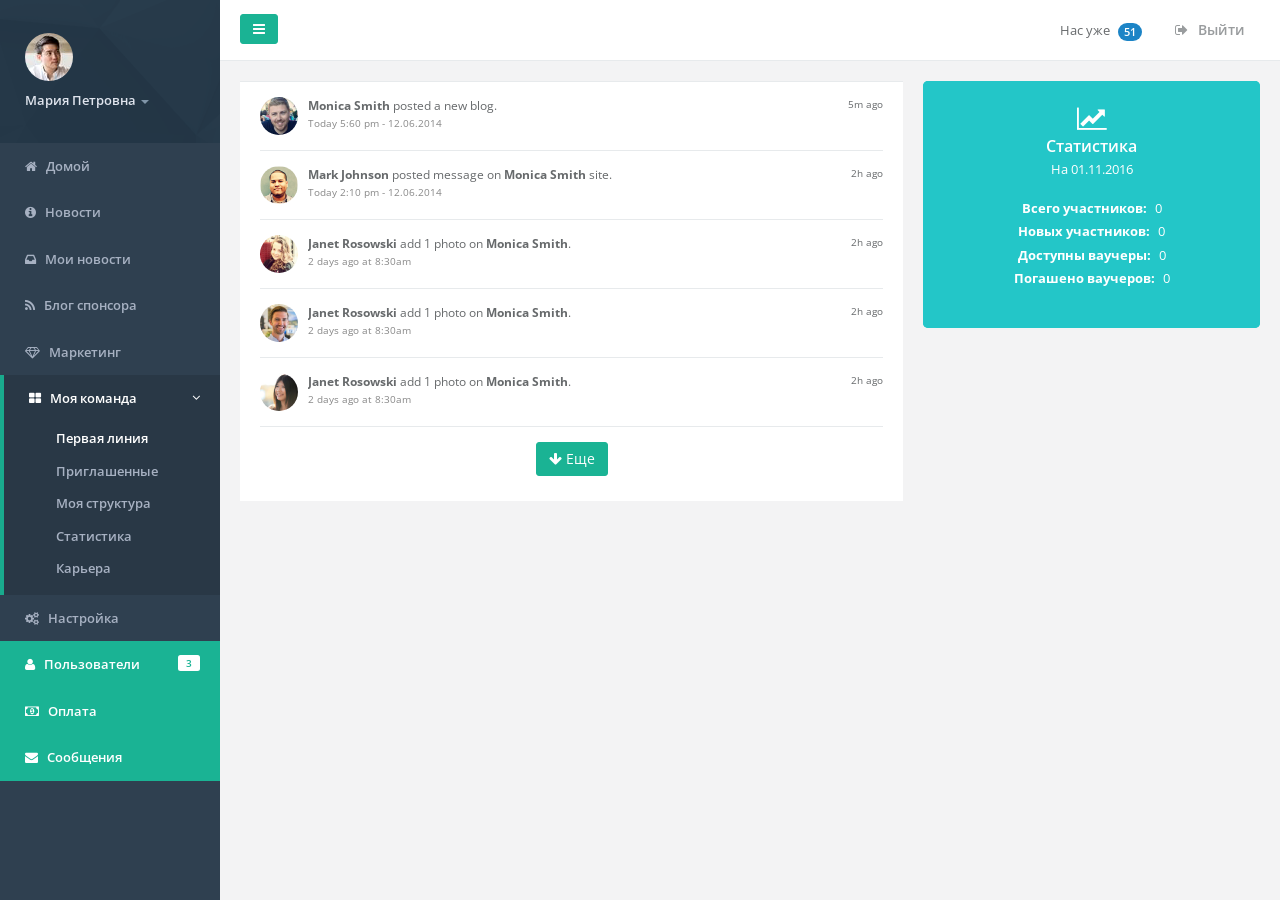
<file: admin_dashboard_test/index.html>
<!DOCTYPE html>
<html>

<head>

    <meta charset="utf-8">
    <meta name="viewport" content="width=device-width, initial-scale=1.0">

    <title>Test</title>

    <link href="css/bootstrap.min.css" rel="stylesheet">
    <link href="font-awesome/css/font-awesome.css" rel="stylesheet">

    <link  href="css/plugins/toastr/toastr.min.css" rel="stylesheet">

    <link href="css/animate.css" rel="stylesheet">
    <link href="css/style.css" rel="stylesheet">


</head>

<body>

<div id="wrapper">

    <nav class="navbar-default navbar-static-side" role="navigation">
        <div class="sidebar-collapse">
            <ul class="nav metismenu" id="side-menu">
                <li class="nav-header">
                    <div class="dropdown profile-element"> <span>
                            <img alt="image" class="img-circle m-b-sm" src="img/profile_small.jpg" />
                             </span>
                        <a data-toggle="dropdown" class="dropdown-toggle" href="#">
                            <span class="clear"> <span class="m-t-xs"> <strong class="font-bold">Мария Петровна</strong>
                             </span> <span class="text-muted text-xs"><b class="caret"></b></span> </span> </a>
                        <ul class="dropdown-menu animated fadeInRight m-t-xs">
                            <li><a href="#">Профиль</a></li>
                            <li class="divider"></li>
                            <li><a href="#">Выйти</a></li>
                        </ul>
                    </div>
                    <div class="logo-element">
                        LOGO
                    </div>
                </li>
                <li>
                    <a href="#"><i class="fa fa-home"></i> <span class="nav-label">Домой</span></a>
                </li>
                <li>
                    <a href="#"><i class="fa fa-info-circle"></i> <span class="nav-label">Новости</span></a>
                </li>
                <li>
                    <a href="#"><i class="fa fa-inbox"></i> <span class="nav-label">Мои новости</span></a>
                </li>
                <li>
                    <a href="#"><i class="fa fa-rss"></i> <span class="nav-label">Блог спонсора</span></a>
                </li>
                <li>
                    <a href="#"><i class="fa fa-diamond"></i> <span class="nav-label">Маркетинг</span></a>
                </li>

                <li class="active">
                    <a href="index.html"><i class="fa fa-th-large"></i> <span class="nav-label">Моя команда</span> <span class="fa arrow"></span></a>
                    <ul class="nav nav-second-level">
                        <li class="active"><a href="#">Первая линия</a></li>
                        <li><a href="#">Приглашенные</a></li>
                        <li><a href="#">Моя структура</a></li>
                        <li><a href="#">Статистика</a></li>
                        <li><a href="#">Карьера</a></li>
                    </ul>
                </li>
                <li class="divider"></li>
                <li>
                    <a href="#"><i class="fa fa-cogs"></i> <span class="nav-label">Настройка</span></a>
                </li>
                <li class="special_link">
                    <a href="#"><i class="fa fa-user"></i> <span class="nav-label">Пользователи</span><span class="label label-info pull-right">3</span> </a>
                </li>
                <li class="special_link">
                    <a href="#"><i class="fa fa-money"></i> <span class="nav-label">Оплата</span></a>
                </li>
                <li class="special_link">
                    <a href="#"><i class="fa fa-envelope"></i> <span class="nav-label">Сообщения</span></a>
                </li>
            </ul>

        </div>
    </nav>

    <div id="page-wrapper" class="gray-bg">
        <div class="row border-bottom">
            <nav class="navbar navbar-static-top white-bg" role="navigation" style="margin-bottom: 0">
                <div class="navbar-header">
                    <a class="navbar-minimalize minimalize-styl-2 btn btn-primary " href="#"><i class="fa fa-bars"></i> </a>
                </div>
                <ul class="nav navbar-top-links navbar-right">
                    <li class="m-r-md m-l-md">
                        <span class="m-r-xs" data-toggle="collapse">Нас уже</span>
                        <span class="badge badge-success">51</span>
                    </li>
                    <li>
                        <a href="#">
                            <i class="fa fa-sign-out"></i> Выйти
                        </a>
                    </li>
                </ul>
            </nav>
        </div>
        <div class="wrapper wrapper-content animated fadeInRight">
            <div class="row">
                <div class="col-lg-8 col-md-7 col-sm-7 m-l-n-xs">
                    <div class="ibox float-e-margins">
                        <div class="ibox-content">
                            <div>
                                <div class="feed-activity-list">
                                    <div class="feed-element">
                                        <a href="#" class="pull-left">
                                            <img alt="image" class="img-circle" src="img/a1.jpg">
                                        </a>
                                        <div class="media-body ">
                                            <small class="pull-right">5m ago</small>
                                            <strong>Monica Smith</strong> posted a new blog. <br>
                                            <small class="text-muted">Today 5:60 pm - 12.06.2014</small>
                                        </div>
                                    </div>
                                    <div class="feed-element">
                                        <a href="#" class="pull-left">
                                            <img alt="image" class="img-circle" src="img/a2.jpg">
                                        </a>
                                        <div class="media-body ">
                                            <small class="pull-right">2h ago</small>
                                            <strong>Mark Johnson</strong> posted message on <strong>Monica Smith</strong> site. <br>
                                            <small class="text-muted">Today 2:10 pm - 12.06.2014</small>
                                        </div>
                                    </div>
                                    <div class="feed-element">
                                        <a href="#" class="pull-left">
                                            <img alt="image" class="img-circle" src="img/a3.jpg">
                                        </a>
                                        <div class="media-body">
                                            <small class="pull-right">2h ago</small>
                                            <strong>Janet Rosowski</strong> add 1 photo on <strong>Monica Smith</strong>. <br>
                                            <small class="text-muted">2 days ago at 8:30am</small>
                                        </div>
                                    </div>
                                    <div class="feed-element">
                                        <a href="#" class="pull-left">
                                            <img alt="image" class="img-circle" src="img/a4.jpg">
                                        </a>
                                        <div class="media-body ">
                                            <small class="pull-right">2h ago</small>
                                            <strong>Janet Rosowski</strong> add 1 photo on <strong>Monica Smith</strong>. <br>
                                            <small class="text-muted">2 days ago at 8:30am</small>
                                        </div>
                                    </div>
                                    <div class="feed-element">
                                        <a href="" class="pull-left">
                                            <img alt="image" class="img-circle" src="img/a5.jpg">
                                        </a>
                                        <div class="media-body ">
                                            <small class="pull-right">2h ago</small>
                                            <strong>Janet Rosowski</strong> add 1 photo on <strong>Monica Smith</strong>. <br>
                                            <small class="text-muted">2 days ago at 8:30am</small>
                                        </div>
                                    </div>
                                </div>
                                <div class="text-center">
                                    <button class="btn btn-primary m-t"><i class="fa fa-arrow-down"></i> Еще</button>
                                </div>
                            </div>

                        </div>
                    </div>

                </div>
                <div class="col-lg-4 col-md-5 col-sm-8 col-sm-5">
                    <div class="widget lazur-bg no-padding m-t-n-sm m-l-n-sm m-r-n-sm">
                        <div class="widget lazur-bg p-md text-center">
                            <i class="fa fa-line-chart fa-2x"></i>
                            <h3 class="m-t-sm">
                               Статистика
                            </h3>
                            <div class="m-t-xs">На 01.11.2016</div>
                            <ul class="list-unstyled m-t-md">
                                <li>
                                    <label> Всего участников:</label>
                                    <span class="m-l-xs">0</span>
                                </li>
                                <li>
                                    <label>Новых участников:</label>
                                    <span class="m-l-xs">0</span>
                                </li>
                                <li>
                                    <label>Доступны ваучеры:</label>
                                    <span class="m-l-xs">0</span>
                                </li>
                                <li>
                                    <label>Погашено ваучеров:</label>
                                    <span class="m-l-xs">0</span>
                                </li>
                            </ul>

                        </div>
                    </div>
                </div>
            </div>
        </div>
    </div>
    </div>
</div>

<!-- Mainly scripts -->
<script src="js/jquery-2.1.1.js"></script>
<script src="js/bootstrap.min.js"></script>
<script src="js/plugins/metisMenu/jquery.metisMenu.js"></script>
<script src="js/plugins/slimscroll/jquery.slimscroll.min.js"></script>

<!-- Custom and plugin javascript -->
<script src="js/inspinia.js"></script>
<script src="js/plugins/pace/pace.min.js"></script>

<!-- Toastr -->
<script src="js/plugins/toastr/toastr.min.js"></script>

<script>
    $(document).ready(function() {
        setTimeout(function() {
            toastr.options = {
                closeButton: true,
                progressBar: true,
                showMethod: 'slideDown',
                timeOut: 4000,
                positionClass: "toast-top-left"
            };
            toastr.success('Вы успешно залогинились.', "Поздравляем!");

        }, 1300);
    });
</script>

</body>

</html>
</file>
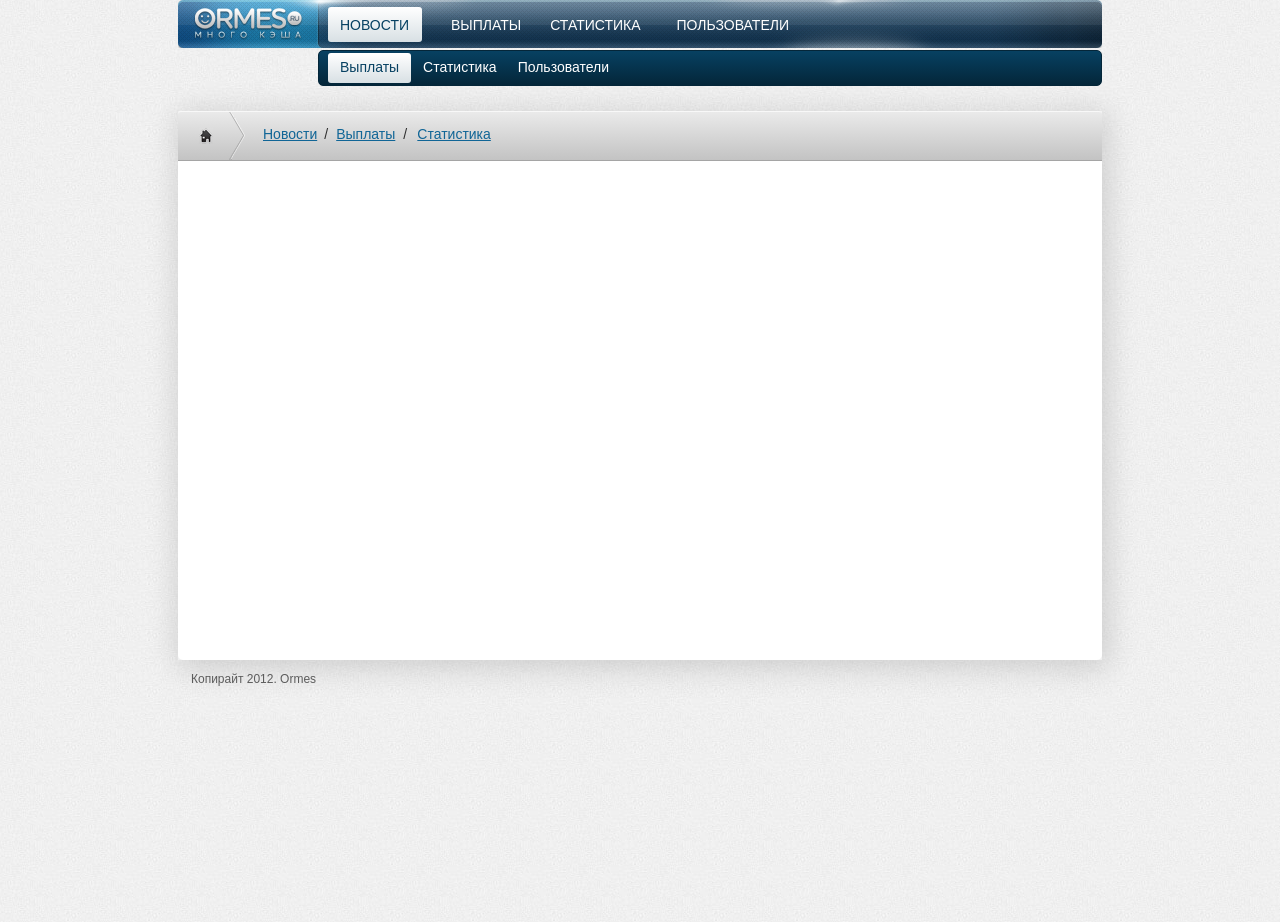
<file: jQuery_menu_test/index.html>
<!DOCTYPE html>
<html lang="ru">
<head>
	<meta charset="UTF-8">
	<title>Меню Демо</title>
	<link rel="stylesheet" type="text/css" href="css/reset.css">
	<link rel="stylesheet" type="text/css" href="css/style.css">
</head>
<body>
	<div class="wrapper">
		<div class="container">
			<nav class="main_nav clearfix">
				<div class="logo">
					<a href="#"><img src="./img/ormes_logo.png" alt="Ormes company logo"></a>
				</div>
				<div class="menu">
					<ul class="main clearfix">
						<li class="item_1 active">
							<a href="#">новости</a>
							<ul class="menu_sub first_sub">
								<li class="sub_item_1 active"><a href="#">Выплаты</a></li>
								<li class="sub_item_2"><a href="#">Статистика</a></li>
								<li class="sub_item_3"><a href="#">Пользователи</a></li>
							</ul>	
						</li>
						<li class="item_2"><a href="#">выплаты</a></li>
						<li class="item_3"><a href="#">статистика</a></li>
						<li  class="item_4">
							<a href="#">пользователи</a>
							<ul class="menu_sub">
								<li class="sub_item_1"><a href="#">Пользователи</a></li>
								<li class="sub_item_2"><a href="#">Группы</a></li>
							</ul>	
						</li>
					</ul>
				</div>
			</nav>

			<main>
				<div class="content_wrapper">
					<nav class="clearfix">
						<div class="home">
							<a href="#"><img src="./img/home_icon.png" alt="home icon"></a>
						</div>
						<div class="breadcrumb">
							<ul class="clearfix">
								<li class="breadcrumb_item_1"><a href="#">Новости</a></li>
								<li class="breadcrumb_item_2"><a href="#">Выплаты</a></li>
								<li class="breadcrumb_item_3"><a href="#">Статистика</a></li>
							</ul>
						</div>
					</nav>
					
					<section></section>
				</div>
				<!-- content_wrapper end -->
			</main>
			
			<footer>
				<span>Копирайт 2012. Ormes</span>
			</footer>

		</div>
		<!-- container end -->
	</div>
	<!-- wrapper end -->
	<script src="http://ajax.googleapis.com/ajax/libs/jquery/1.11.3/jquery.min.js"></script>
	<script type="text/javascript" src="js/app.js"></script>

</body>
</html>
</file>
<file: admin_dashboard_test/css/style.css>
@import url("https://fonts.googleapis.com/css?family=Open+Sans:300,400,600,700");
@import url("https://fonts.googleapis.com/css?family=Roboto:400,300,500,700");
/*
 *
 *   INSPINIA - Responsive Admin Theme
 *   version 2.6.2
 *
*/
h1,
h2,
h3,
h4,
h5,
h6 {
  font-weight: 100;
}
h1 {
  font-size: 30px;
}
h2 {
  font-size: 24px;
}
h3 {
  font-size: 16px;
}
h4 {
  font-size: 14px;
}
h5 {
  font-size: 12px;
}
h6 {
  font-size: 10px;
}
h3,
h4,
h5 {
  margin-top: 5px;
  font-weight: 600;
}
.nav > li > a {
  color: #a7b1c2;
  font-weight: 600;
  padding: 14px 20px 14px 25px;
}
.nav.navbar-right > li > a {
  color: #999c9e;
}
.nav > li.active > a {
  color: #ffffff;
}
.navbar-default .nav > li > a:hover,
.navbar-default .nav > li > a:focus {
  background-color: #293846;
  color: white;
}
.nav .open > a,
.nav .open > a:hover,
.nav .open > a:focus {
  background: #fff;
}
.nav.navbar-top-links > li > a:hover,
.nav.navbar-top-links > li > a:focus {
  background-color: transparent;
}
.nav > li > a i {
  margin-right: 6px;
}
.navbar {
  border: 0;
}
.navbar-default {
  background-color: transparent;
  border-color: #2f4050;
}
.navbar-top-links li {
  display: inline-block;
}
.navbar-top-links li:last-child {
  margin-right: 40px;
}
.body-small .navbar-top-links li:last-child {
  margin-right: 0;
}
.navbar-top-links li a {
  padding: 20px 10px;
  min-height: 50px;
}
.dropdown-menu {
  border: medium none;
  border-radius: 3px;
  box-shadow: 0 0 3px rgba(86, 96, 117, 0.7);
  display: none;
  float: left;
  font-size: 12px;
  left: 0;
  list-style: none outside none;
  padding: 0;
  position: absolute;
  text-shadow: none;
  top: 100%;
  z-index: 1000;
}
.dropdown-menu > li > a {
  border-radius: 3px;
  color: inherit;
  line-height: 25px;
  margin: 4px;
  text-align: left;
  font-weight: normal;
}
.dropdown-menu > .active > a,
.dropdown-menu > .active > a:focus,
.dropdown-menu > .active > a:hover {
  color: #fff;
  text-decoration: none;
  background-color: #1ab394;
  outline: 0;
}
.dropdown-menu > li > a.font-bold {
  font-weight: 600;
}
.navbar-top-links .dropdown-menu li {
  display: block;
}
.navbar-top-links .dropdown-menu li:last-child {
  margin-right: 0;
}
.navbar-top-links .dropdown-menu li a {
  padding: 3px 20px;
  min-height: 0;
}
.navbar-top-links .dropdown-menu li a div {
  white-space: normal;
}
.navbar-top-links .dropdown-messages,
.navbar-top-links .dropdown-tasks,
.navbar-top-links .dropdown-alerts {
  width: 310px;
  min-width: 0;
}
.navbar-top-links .dropdown-messages {
  margin-left: 5px;
}
.navbar-top-links .dropdown-tasks {
  margin-left: -59px;
}
.navbar-top-links .dropdown-alerts {
  margin-left: -123px;
}
.navbar-top-links .dropdown-user {
  right: 0;
  left: auto;
}
.dropdown-messages,
.dropdown-alerts {
  padding: 10px 10px 10px 10px;
}
.dropdown-messages li a,
.dropdown-alerts li a {
  font-size: 12px;
}
.dropdown-messages li em,
.dropdown-alerts li em {
  font-size: 10px;
}
.nav.navbar-top-links .dropdown-alerts a {
  font-size: 12px;
}
.nav-header {
  padding: 33px 25px;
  background-color: #2f4050;
  background-image: url("patterns/header-profile.png");
}
.pace-done .nav-header {
  transition: all 0.4s;
}
.nav > li.active {
  border-left: 4px solid #19aa8d;
  background: #293846;
}
.nav.nav-second-level > li.active {
  border: none;
}
.nav.nav-second-level.collapse[style] {
  height: auto !important;
}
.nav-header a {
  color: #DFE4ED;
}
.nav-header .text-muted {
  color: #8095a8;
}
.minimalize-styl-2 {
  padding: 4px 12px;
  margin: 14px 5px 5px 20px;
  font-size: 14px;
  float: left;
}
.navbar-form-custom {
  float: left;
  height: 50px;
  padding: 0;
  width: 200px;
  display: block;
}
.navbar-form-custom .form-group {
  margin-bottom: 0;
}
.nav.navbar-top-links a {
  font-size: 14px;
}
.navbar-form-custom .form-control {
  background: none repeat scroll 0 0 rgba(0, 0, 0, 0);
  border: medium none;
  font-size: 14px;
  height: 60px;
  margin: 0;
  z-index: 2000;
}
.count-info .label {
  line-height: 12px;
  padding: 2px 5px;
  position: absolute;
  right: 6px;
  top: 12px;
}
.arrow {
  float: right;
}
.fa.arrow:before {
  content: "\f104";
}
.active > a > .fa.arrow:before {
  content: "\f107";
}
.nav-second-level li,
.nav-third-level li {
  border-bottom: none !important;
}
.nav-second-level li a {
  padding: 7px 10px 7px 10px;
  padding-left: 52px;
}
.nav-third-level li a {
  padding-left: 62px;
}
.nav-second-level li:last-child {
  margin-bottom: 10px;
}
body:not(.fixed-sidebar):not(.canvas-menu).mini-navbar .nav li:hover > .nav-second-level,
.mini-navbar .nav li:focus > .nav-second-level {
  display: block;
  border-radius: 0 2px 2px 0;
  min-width: 140px;
  height: auto;
}
body.mini-navbar .navbar-default .nav > li > .nav-second-level li a {
  font-size: 12px;
  border-radius: 3px;
}
.fixed-nav .slimScrollDiv #side-menu {
  padding-bottom: 60px;
}
.mini-navbar .nav-second-level li a {
  padding: 10px 10px 10px 15px;
}
.mini-navbar .nav .nav-second-level {
  position: absolute;
  left: 70px;
  top: 0;
  background-color: #2f4050;
  padding: 10px 10px 10px 10px;
  font-size: 12px;
}
.canvas-menu.mini-navbar .nav-second-level {
  background: #293846;
}
.mini-navbar li.active .nav-second-level {
  left: 65px;
}
.navbar-default .special_link a {
  background: #1ab394;
  color: white;
}
.navbar-default .special_link a:hover {
  background: #17987e !important;
  color: white;
}
.navbar-default .special_link a span.label {
  background: #fff;
  color: #1ab394;
}
.navbar-default .landing_link a {
  background: #1cc09f;
  color: white;
}
.navbar-default .landing_link a:hover {
  background: #1ab394 !important;
  color: white;
}
.navbar-default .landing_link a span.label {
  background: #fff;
  color: #1cc09f;
}
.logo-element {
  text-align: center;
  font-size: 18px;
  font-weight: 600;
  color: white;
  display: none;
  padding: 18px 0;
}
.pace-done .navbar-static-side,
.pace-done .nav-header,
.pace-done li.active,
.pace-done #page-wrapper,
.pace-done .footer {
  -webkit-transition: all 0.4s;
  -moz-transition: all 0.4s;
  -o-transition: all 0.4s;
  transition: all 0.4s;
}
.navbar-fixed-top {
  background: #fff;
  transition-duration: 0.4s;
  border-bottom: 1px solid #e7eaec !important;
  z-index: 2030;
}
.navbar-fixed-top,
.navbar-static-top {
  background: #f3f3f4;
}
.fixed-nav #wrapper {
  margin-top: 0;
}
.nav-tabs > li.active > a,
.nav-tabs > li.active > a:hover,
.nav-tabs > li.active > a:focus {
  -moz-border-bottom-colors: none;
  -moz-border-left-colors: none;
  -moz-border-right-colors: none;
  -moz-border-top-colors: none;
  background: none;
  border-color: #dddddd #dddddd rgba(0, 0, 0, 0);
  border-bottom: #f3f3f4;
  border-image: none;
  border-style: solid;
  border-width: 1px;
  color: #555555;
  cursor: default;
}
.nav.nav-tabs li {
  background: none;
  border: none;
}
body.fixed-nav #wrapper .navbar-static-side,
body.fixed-nav #wrapper #page-wrapper {
  margin-top: 60px;
}
body.top-navigation.fixed-nav #wrapper #page-wrapper {
  margin-top: 0;
}
body.fixed-nav.fixed-nav-basic .navbar-fixed-top {
  left: 220px;
}
body.fixed-nav.fixed-nav-basic.mini-navbar .navbar-fixed-top {
  left: 70px;
}
body.fixed-nav.fixed-nav-basic.fixed-sidebar.mini-navbar .navbar-fixed-top {
  left: 0;
}
body.fixed-nav.fixed-nav-basic #wrapper .navbar-static-side {
  margin-top: 0;
}
body.fixed-nav.fixed-nav-basic.body-small .navbar-fixed-top {
  left: 0;
}
body.fixed-nav.fixed-nav-basic.fixed-sidebar.mini-navbar.body-small .navbar-fixed-top {
  left: 220px;
}
.fixed-nav .minimalize-styl-2 {
  margin: 14px 5px 5px 15px;
}
.body-small .navbar-fixed-top {
  margin-left: 0;
}
body.mini-navbar .navbar-static-side {
  width: 70px;
}
body.mini-navbar .profile-element,
body.mini-navbar .nav-label,
body.mini-navbar .navbar-default .nav li a span {
  display: none;
}
body.canvas-menu .profile-element {
  display: block;
}
body:not(.fixed-sidebar):not(.canvas-menu).mini-navbar .nav-second-level {
  display: none;
}
body.mini-navbar .navbar-default .nav > li > a {
  font-size: 16px;
}
body.mini-navbar .logo-element {
  display: block;
}
body.canvas-menu .logo-element {
  display: none;
}
body.mini-navbar .nav-header {
  padding: 0;
  background-color: #1ab394;
}
body.canvas-menu .nav-header {
  padding: 33px 25px;
}
body.mini-navbar #page-wrapper {
  margin: 0 0 0 70px;
}
body.fixed-sidebar.mini-navbar .footer,
body.canvas-menu.mini-navbar .footer {
  margin: 0 0 0 0 !important;
}
body.canvas-menu.mini-navbar #page-wrapper,
body.canvas-menu.mini-navbar .footer {
  margin: 0 0 0 0;
}
body.fixed-sidebar .navbar-static-side,
body.canvas-menu .navbar-static-side {
  position: fixed;
  width: 220px;
  z-index: 2001;
  height: 100%;
}
body.fixed-sidebar.mini-navbar .navbar-static-side {
  width: 0;
}
body.fixed-sidebar.mini-navbar #page-wrapper {
  margin: 0 0 0 0;
}
body.body-small.fixed-sidebar.mini-navbar #page-wrapper {
  margin: 0 0 0 220px;
}
body.body-small.fixed-sidebar.mini-navbar .navbar-static-side {
  width: 220px;
}
.fixed-sidebar.mini-navbar .nav li:focus > .nav-second-level,
.canvas-menu.mini-navbar .nav li:focus > .nav-second-level {
  display: block;
  height: auto;
}
body.fixed-sidebar.mini-navbar .navbar-default .nav > li > .nav-second-level li a {
  font-size: 12px;
  border-radius: 3px;
}
body.canvas-menu.mini-navbar .navbar-default .nav > li > .nav-second-level li a {
  font-size: 13px;
  border-radius: 3px;
}
.fixed-sidebar.mini-navbar .nav-second-level li a,
.canvas-menu.mini-navbar .nav-second-level li a {
  padding: 10px 10px 10px 15px;
}
.fixed-sidebar.mini-navbar .nav-second-level,
.canvas-menu.mini-navbar .nav-second-level {
  position: relative;
  padding: 0;
  font-size: 13px;
}
.fixed-sidebar.mini-navbar li.active .nav-second-level,
.canvas-menu.mini-navbar li.active .nav-second-level {
  left: 0;
}
body.fixed-sidebar.mini-navbar .navbar-default .nav > li > a,
body.canvas-menu.mini-navbar .navbar-default .nav > li > a {
  font-size: 13px;
}
body.fixed-sidebar.mini-navbar .nav-label,
body.fixed-sidebar.mini-navbar .navbar-default .nav li a span,
body.canvas-menu.mini-navbar .nav-label,
body.canvas-menu.mini-navbar .navbar-default .nav li a span {
  display: inline;
}
body.canvas-menu.mini-navbar .navbar-default .nav li .profile-element a span {
  display: block;
}
.canvas-menu.mini-navbar .nav-second-level li a,
.fixed-sidebar.mini-navbar .nav-second-level li a {
  padding: 7px 10px 7px 52px;
}
.fixed-sidebar.mini-navbar .nav-second-level,
.canvas-menu.mini-navbar .nav-second-level {
  left: 0;
}
body.canvas-menu nav.navbar-static-side {
  z-index: 2001;
  background: #2f4050;
  height: 100%;
  position: fixed;
  display: none;
}
body.canvas-menu.mini-navbar nav.navbar-static-side {
  display: block;
  width: 220px;
}
.top-navigation #page-wrapper {
  margin-left: 0;
}
.top-navigation .navbar-nav .dropdown-menu > .active > a {
  background: white;
  color: #1ab394;
  font-weight: bold;
}
.white-bg .navbar-fixed-top,
.white-bg .navbar-static-top {
  background: #fff;
}
.top-navigation .navbar {
  margin-bottom: 0;
}
.top-navigation .nav > li > a {
  padding: 15px 20px;
  color: #676a6c;
}
.top-navigation .nav > li a:hover,
.top-navigation .nav > li a:focus {
  background: #fff;
  color: #1ab394;
}
.top-navigation .nav > li.active {
  background: #fff;
  border: none;
}
.top-navigation .nav > li.active > a {
  color: #1ab394;
}
.top-navigation .navbar-right {
  margin-right: 10px;
}
.top-navigation .navbar-nav .dropdown-menu {
  box-shadow: none;
  border: 1px solid #e7eaec;
}
.top-navigation .dropdown-menu > li > a {
  margin: 0;
  padding: 7px 20px;
}
.navbar .dropdown-menu {
  margin-top: 0;
}
.top-navigation .navbar-brand {
  background: #1ab394;
  color: #fff;
  padding: 15px 25px;
}
.top-navigation .navbar-top-links li:last-child {
  margin-right: 0;
}
.top-navigation.mini-navbar #page-wrapper,
.top-navigation.body-small.fixed-sidebar.mini-navbar #page-wrapper,
.mini-navbar .top-navigation #page-wrapper,
.body-small.fixed-sidebar.mini-navbar .top-navigation #page-wrapper,
.canvas-menu #page-wrapper {
  margin: 0;
}
.top-navigation.fixed-nav #wrapper,
.fixed-nav #wrapper.top-navigation {
  margin-top: 50px;
}
.top-navigation .footer.fixed {
  margin-left: 0 !important;
}
.top-navigation .wrapper.wrapper-content {
  padding: 40px;
}
.top-navigation.body-small .wrapper.wrapper-content,
.body-small .top-navigation .wrapper.wrapper-content {
  padding: 40px 0 40px 0;
}
.navbar-toggle {
  background-color: #1ab394;
  color: #fff;
  padding: 6px 12px;
  font-size: 14px;
}
.top-navigation .navbar-nav .open .dropdown-menu > li > a,
.top-navigation .navbar-nav .open .dropdown-menu .dropdown-header {
  padding: 10px 15px 10px 20px;
}
@media (max-width: 768px) {
  .top-navigation .navbar-header {
    display: block;
    float: none;
  }
}
.menu-visible-lg,
.menu-visible-md {
  display: none !important;
}
@media (min-width: 1200px) {
  .menu-visible-lg {
    display: block !important;
  }
}
@media (min-width: 992px) {
  .menu-visible-md {
    display: block !important;
  }
}
@media (max-width: 767px) {
  .menu-visible-md {
    display: block !important;
  }
  .menu-visible-lg {
    display: block !important;
  }
}
.btn {
  border-radius: 3px;
}
.float-e-margins .btn {
  margin-bottom: 5px;
}
.btn-w-m {
  min-width: 120px;
}
.btn-primary.btn-outline {
  color: #1ab394;
}
.btn-success.btn-outline {
  color: #1c84c6;
}
.btn-info.btn-outline {
  color: #23c6c8;
}
.btn-warning.btn-outline {
  color: #f8ac59;
}
.btn-danger.btn-outline {
  color: #ed5565;
}
.btn-primary.btn-outline:hover,
.btn-success.btn-outline:hover,
.btn-info.btn-outline:hover,
.btn-warning.btn-outline:hover,
.btn-danger.btn-outline:hover {
  color: #fff;
}
.btn-primary {
  background-color: #1ab394;
  border-color: #1ab394;
  color: #FFFFFF;
}
.btn-primary:hover,
.btn-primary:focus,
.btn-primary:active,
.btn-primary.active,
.open .dropdown-toggle.btn-primary,
.btn-primary:active:focus,
.btn-primary:active:hover,
.btn-primary.active:hover,
.btn-primary.active:focus {
  background-color: #18a689;
  border-color: #18a689;
  color: #FFFFFF;
}
.btn-primary:active,
.btn-primary.active,
.open .dropdown-toggle.btn-primary {
  background-image: none;
}
.btn-primary.disabled,
.btn-primary.disabled:hover,
.btn-primary.disabled:focus,
.btn-primary.disabled:active,
.btn-primary.disabled.active,
.btn-primary[disabled],
.btn-primary[disabled]:hover,
.btn-primary[disabled]:focus,
.btn-primary[disabled]:active,
.btn-primary.active[disabled],
fieldset[disabled] .btn-primary,
fieldset[disabled] .btn-primary:hover,
fieldset[disabled] .btn-primary:focus,
fieldset[disabled] .btn-primary:active,
fieldset[disabled] .btn-primary.active {
  background-color: #1dc5a3;
  border-color: #1dc5a3;
}
.btn-success {
  background-color: #1c84c6;
  border-color: #1c84c6;
  color: #FFFFFF;
}
.btn-success:hover,
.btn-success:focus,
.btn-success:active,
.btn-success.active,
.open .dropdown-toggle.btn-success,
.btn-success:active:focus,
.btn-success:active:hover,
.btn-success.active:hover,
.btn-success.active:focus {
  background-color: #1a7bb9;
  border-color: #1a7bb9;
  color: #FFFFFF;
}
.btn-success:active,
.btn-success.active,
.open .dropdown-toggle.btn-success {
  background-image: none;
}
.btn-success.disabled,
.btn-success.disabled:hover,
.btn-success.disabled:focus,
.btn-success.disabled:active,
.btn-success.disabled.active,
.btn-success[disabled],
.btn-success[disabled]:hover,
.btn-success[disabled]:focus,
.btn-success[disabled]:active,
.btn-success.active[disabled],
fieldset[disabled] .btn-success,
fieldset[disabled] .btn-success:hover,
fieldset[disabled] .btn-success:focus,
fieldset[disabled] .btn-success:active,
fieldset[disabled] .btn-success.active {
  background-color: #1f90d8;
  border-color: #1f90d8;
}
.btn-info {
  background-color: #23c6c8;
  border-color: #23c6c8;
  color: #FFFFFF;
}
.btn-info:hover,
.btn-info:focus,
.btn-info:active,
.btn-info.active,
.open .dropdown-toggle.btn-info,
.btn-info:active:focus,
.btn-info:active:hover,
.btn-info.active:hover,
.btn-info.active:focus {
  background-color: #21b9bb;
  border-color: #21b9bb;
  color: #FFFFFF;
}
.btn-info:active,
.btn-info.active,
.open .dropdown-toggle.btn-info {
  background-image: none;
}
.btn-info.disabled,
.btn-info.disabled:hover,
.btn-info.disabled:focus,
.btn-info.disabled:active,
.btn-info.disabled.active,
.btn-info[disabled],
.btn-info[disabled]:hover,
.btn-info[disabled]:focus,
.btn-info[disabled]:active,
.btn-info.active[disabled],
fieldset[disabled] .btn-info,
fieldset[disabled] .btn-info:hover,
fieldset[disabled] .btn-info:focus,
fieldset[disabled] .btn-info:active,
fieldset[disabled] .btn-info.active {
  background-color: #26d7d9;
  border-color: #26d7d9;
}
.btn-default {
  color: inherit;
  background: white;
  border: 1px solid #e7eaec;
}
.btn-default:hover,
.btn-default:focus,
.btn-default:active,
.btn-default.active,
.open .dropdown-toggle.btn-default,
.btn-default:active:focus,
.btn-default:active:hover,
.btn-default.active:hover,
.btn-default.active:focus {
  color: inherit;
  border: 1px solid #d2d2d2;
}
.btn-default:active,
.btn-default.active,
.open .dropdown-toggle.btn-default {
  box-shadow: 0 2px 5px rgba(0, 0, 0, 0.15) inset;
}
.btn-default.disabled,
.btn-default.disabled:hover,
.btn-default.disabled:focus,
.btn-default.disabled:active,
.btn-default.disabled.active,
.btn-default[disabled],
.btn-default[disabled]:hover,
.btn-default[disabled]:focus,
.btn-default[disabled]:active,
.btn-default.active[disabled],
fieldset[disabled] .btn-default,
fieldset[disabled] .btn-default:hover,
fieldset[disabled] .btn-default:focus,
fieldset[disabled] .btn-default:active,
fieldset[disabled] .btn-default.active {
  color: #cacaca;
}
.btn-warning {
  background-color: #f8ac59;
  border-color: #f8ac59;
  color: #FFFFFF;
}
.btn-warning:hover,
.btn-warning:focus,
.btn-warning:active,
.btn-warning.active,
.open .dropdown-toggle.btn-warning,
.btn-warning:active:focus,
.btn-warning:active:hover,
.btn-warning.active:hover,
.btn-warning.active:focus {
  background-color: #f7a54a;
  border-color: #f7a54a;
  color: #FFFFFF;
}
.btn-warning:active,
.btn-warning.active,
.open .dropdown-toggle.btn-warning {
  background-image: none;
}
.btn-warning.disabled,
.btn-warning.disabled:hover,
.btn-warning.disabled:focus,
.btn-warning.disabled:active,
.btn-warning.disabled.active,
.btn-warning[disabled],
.btn-warning[disabled]:hover,
.btn-warning[disabled]:focus,
.btn-warning[disabled]:active,
.btn-warning.active[disabled],
fieldset[disabled] .btn-warning,
fieldset[disabled] .btn-warning:hover,
fieldset[disabled] .btn-warning:focus,
fieldset[disabled] .btn-warning:active,
fieldset[disabled] .btn-warning.active {
  background-color: #f9b66d;
  border-color: #f9b66d;
}
.btn-danger {
  background-color: #ed5565;
  border-color: #ed5565;
  color: #FFFFFF;
}
.btn-danger:hover,
.btn-danger:focus,
.btn-danger:active,
.btn-danger.active,
.open .dropdown-toggle.btn-danger,
.btn-danger:active:focus,
.btn-danger:active:hover,
.btn-danger.active:hover,
.btn-danger.active:focus {
  background-color: #ec4758;
  border-color: #ec4758;
  color: #FFFFFF;
}
.btn-danger:active,
.btn-danger.active,
.open .dropdown-toggle.btn-danger {
  background-image: none;
}
.btn-danger.disabled,
.btn-danger.disabled:hover,
.btn-danger.disabled:focus,
.btn-danger.disabled:active,
.btn-danger.disabled.active,
.btn-danger[disabled],
.btn-danger[disabled]:hover,
.btn-danger[disabled]:focus,
.btn-danger[disabled]:active,
.btn-danger.active[disabled],
fieldset[disabled] .btn-danger,
fieldset[disabled] .btn-danger:hover,
fieldset[disabled] .btn-danger:focus,
fieldset[disabled] .btn-danger:active,
fieldset[disabled] .btn-danger.active {
  background-color: #ef6776;
  border-color: #ef6776;
}
.btn-link {
  color: inherit;
}
.btn-link:hover,
.btn-link:focus,
.btn-link:active,
.btn-link.active,
.open .dropdown-toggle.btn-link {
  color: #1ab394;
  text-decoration: none;
}
.btn-link:active,
.btn-link.active,
.open .dropdown-toggle.btn-link {
  background-image: none;
}
.btn-link.disabled,
.btn-link.disabled:hover,
.btn-link.disabled:focus,
.btn-link.disabled:active,
.btn-link.disabled.active,
.btn-link[disabled],
.btn-link[disabled]:hover,
.btn-link[disabled]:focus,
.btn-link[disabled]:active,
.btn-link.active[disabled],
fieldset[disabled] .btn-link,
fieldset[disabled] .btn-link:hover,
fieldset[disabled] .btn-link:focus,
fieldset[disabled] .btn-link:active,
fieldset[disabled] .btn-link.active {
  color: #cacaca;
}
.btn-white {
  color: inherit;
  background: white;
  border: 1px solid #e7eaec;
}
.btn-white:hover,
.btn-white:focus,
.btn-white:active,
.btn-white.active,
.open .dropdown-toggle.btn-white,
.btn-white:active:focus,
.btn-white:active:hover,
.btn-white.active:hover,
.btn-white.active:focus {
  color: inherit;
  border: 1px solid #d2d2d2;
}
.btn-white:active,
.btn-white.active {
  box-shadow: 0 2px 5px rgba(0, 0, 0, 0.15) inset;
}
.btn-white:active,
.btn-white.active,
.open .dropdown-toggle.btn-white {
  background-image: none;
}
.btn-white.disabled,
.btn-white.disabled:hover,
.btn-white.disabled:focus,
.btn-white.disabled:active,
.btn-white.disabled.active,
.btn-white[disabled],
.btn-white[disabled]:hover,
.btn-white[disabled]:focus,
.btn-white[disabled]:active,
.btn-white.active[disabled],
fieldset[disabled] .btn-white,
fieldset[disabled] .btn-white:hover,
fieldset[disabled] .btn-white:focus,
fieldset[disabled] .btn-white:active,
fieldset[disabled] .btn-white.active {
  color: #cacaca;
}
.form-control,
.form-control:focus,
.has-error .form-control:focus,
.has-success .form-control:focus,
.has-warning .form-control:focus,
.navbar-collapse,
.navbar-form,
.navbar-form-custom .form-control:focus,
.navbar-form-custom .form-control:hover,
.open .btn.dropdown-toggle,
.panel,
.popover,
.progress,
.progress-bar {
  box-shadow: none;
}
.btn-outline {
  color: inherit;
  background-color: transparent;
  transition: all .5s;
}
.btn-rounded {
  border-radius: 50px;
}
.btn-large-dim {
  width: 90px;
  height: 90px;
  font-size: 42px;
}
button.dim {
  display: inline-block;
  text-decoration: none;
  text-transform: uppercase;
  text-align: center;
  padding-top: 6px;
  margin-right: 10px;
  position: relative;
  cursor: pointer;
  border-radius: 5px;
  font-weight: 600;
  margin-bottom: 20px !important;
}
button.dim:active {
  top: 3px;
}
button.btn-primary.dim {
  box-shadow: inset 0 0 0 #16987e, 0 5px 0 0 #16987e, 0 10px 5px #999999;
}
button.btn-primary.dim:active {
  box-shadow: inset 0 0 0 #16987e, 0 2px 0 0 #16987e, 0 5px 3px #999999;
}
button.btn-default.dim {
  box-shadow: inset 0 0 0 #b3b3b3, 0 5px 0 0 #b3b3b3, 0 10px 5px #999999;
}
button.btn-default.dim:active {
  box-shadow: inset 0 0 0 #b3b3b3, 0 2px 0 0 #b3b3b3, 0 5px 3px #999999;
}
button.btn-warning.dim {
  box-shadow: inset 0 0 0 #f79d3c, 0 5px 0 0 #f79d3c, 0 10px 5px #999999;
}
button.btn-warning.dim:active {
  box-shadow: inset 0 0 0 #f79d3c, 0 2px 0 0 #f79d3c, 0 5px 3px #999999;
}
button.btn-info.dim {
  box-shadow: inset 0 0 0 #1eacae, 0 5px 0 0 #1eacae, 0 10px 5px #999999;
}
button.btn-info.dim:active {
  box-shadow: inset 0 0 0 #1eacae, 0 2px 0 0 #1eacae, 0 5px 3px #999999;
}
button.btn-success.dim {
  box-shadow: inset 0 0 0 #1872ab, 0 5px 0 0 #1872ab, 0 10px 5px #999999;
}
button.btn-success.dim:active {
  box-shadow: inset 0 0 0 #1872ab, 0 2px 0 0 #1872ab, 0 5px 3px #999999;
}
button.btn-danger.dim {
  box-shadow: inset 0 0 0 #ea394c, 0 5px 0 0 #ea394c, 0 10px 5px #999999;
}
button.btn-danger.dim:active {
  box-shadow: inset 0 0 0 #ea394c, 0 2px 0 0 #ea394c, 0 5px 3px #999999;
}
button.dim:before {
  font-size: 50px;
  line-height: 1em;
  font-weight: normal;
  color: #fff;
  display: block;
  padding-top: 10px;
}
button.dim:active:before {
  top: 7px;
  font-size: 50px;
}
.btn:focus {
  outline: none !important;
}
.label {
  background-color: #d1dade;
  color: #5e5e5e;
  font-family: 'Open Sans', 'Helvetica Neue', Helvetica, Arial, sans-serif;
  font-size: 10px;
  font-weight: 600;
  padding: 3px 8px;
  text-shadow: none;
}
.badge {
  background-color: #d1dade;
  color: #5e5e5e;
  font-family: 'Open Sans', 'Helvetica Neue', Helvetica, Arial, sans-serif;
  font-size: 11px;
  font-weight: 600;
  padding-bottom: 4px;
  padding-left: 6px;
  padding-right: 6px;
  text-shadow: none;
}
.label-primary,
.badge-primary {
  background-color: #1ab394;
  color: #FFFFFF;
}
.label-success,
.badge-success {
  background-color: #1c84c6;
  color: #FFFFFF;
}
.label-warning,
.badge-warning {
  background-color: #f8ac59;
  color: #FFFFFF;
}
.label-warning-light,
.badge-warning-light {
  background-color: #f8ac59;
  color: #ffffff;
}
.label-danger,
.badge-danger {
  background-color: #ed5565;
  color: #FFFFFF;
}
.label-info,
.badge-info {
  background-color: #23c6c8;
  color: #FFFFFF;
}
.label-inverse,
.badge-inverse {
  background-color: #262626;
  color: #FFFFFF;
}
.label-white,
.badge-white {
  background-color: #FFFFFF;
  color: #5E5E5E;
}
.label-white,
.badge-disable {
  background-color: #2A2E36;
  color: #8B91A0;
}
/* TOOGLE SWICH */
.onoffswitch {
  position: relative;
  width: 64px;
  -webkit-user-select: none;
  -moz-user-select: none;
  -ms-user-select: none;
}
.onoffswitch-checkbox {
  display: none;
}
.onoffswitch-label {
  display: block;
  overflow: hidden;
  cursor: pointer;
  border: 2px solid #1ab394;
  border-radius: 2px;
}
.onoffswitch-inner {
  width: 200%;
  margin-left: -100%;
  -moz-transition: margin 0.3s ease-in 0s;
  -webkit-transition: margin 0.3s ease-in 0s;
  -o-transition: margin 0.3s ease-in 0s;
  transition: margin 0.3s ease-in 0s;
}
.onoffswitch-inner:before,
.onoffswitch-inner:after {
  float: left;
  width: 50%;
  height: 20px;
  padding: 0;
  line-height: 20px;
  font-size: 12px;
  color: white;
  font-family: Trebuchet, Arial, sans-serif;
  font-weight: bold;
  -moz-box-sizing: border-box;
  -webkit-box-sizing: border-box;
  box-sizing: border-box;
}
.onoffswitch-inner:before {
  content: "ON";
  padding-left: 10px;
  background-color: #1ab394;
  color: #FFFFFF;
}
.onoffswitch-inner:after {
  content: "OFF";
  padding-right: 10px;
  background-color: #FFFFFF;
  color: #999999;
  text-align: right;
}
.onoffswitch-switch {
  width: 20px;
  margin: 0;
  background: #FFFFFF;
  border: 2px solid #1ab394;
  border-radius: 2px;
  position: absolute;
  top: 0;
  bottom: 0;
  right: 44px;
  -moz-transition: all 0.3s ease-in 0s;
  -webkit-transition: all 0.3s ease-in 0s;
  -o-transition: all 0.3s ease-in 0s;
  transition: all 0.3s ease-in 0s;
}
.onoffswitch-checkbox:checked + .onoffswitch-label .onoffswitch-inner {
  margin-left: 0;
}
.onoffswitch-checkbox:checked + .onoffswitch-label .onoffswitch-switch {
  right: 0;
}
.onoffswitch-checkbox:disabled + .onoffswitch-label .onoffswitch-inner:before {
  background-color: #919191;
}
.onoffswitch-checkbox:disabled + .onoffswitch-label,
.onoffswitch-checkbox:disabled + .onoffswitch-label .onoffswitch-switch {
  border-color: #919191;
}
/* CHOSEN PLUGIN */
.chosen-container-single .chosen-single {
  background: #ffffff;
  box-shadow: none;
  -moz-box-sizing: border-box;
  border-radius: 2px;
  cursor: text;
  height: auto !important;
  margin: 0;
  min-height: 30px;
  overflow: hidden;
  padding: 4px 12px;
  position: relative;
  width: 100%;
}
.chosen-container-multi .chosen-choices li.search-choice {
  background: #f1f1f1;
  border: 1px solid #e5e6e7;
  border-radius: 2px;
  box-shadow: none;
  color: #333333;
  cursor: default;
  line-height: 13px;
  margin: 3px 0 3px 5px;
  padding: 3px 20px 3px 5px;
  position: relative;
}
/* Tags Input Plugin */
.bootstrap-tagsinput {
  border: 1px solid #e5e6e7;
  box-shadow: none;
}
/* PAGINATIN */
.pagination > .active > a,
.pagination > .active > span,
.pagination > .active > a:hover,
.pagination > .active > span:hover,
.pagination > .active > a:focus,
.pagination > .active > span:focus {
  background-color: #f4f4f4;
  border-color: #DDDDDD;
  color: inherit;
  cursor: default;
  z-index: 2;
}
.pagination > li > a,
.pagination > li > span {
  background-color: #FFFFFF;
  border: 1px solid #DDDDDD;
  color: inherit;
  float: left;
  line-height: 1.42857;
  margin-left: -1px;
  padding: 4px 10px;
  position: relative;
  text-decoration: none;
}
/* TOOLTIPS */
.tooltip-inner {
  background-color: #2F4050;
}
.tooltip.top .tooltip-arrow {
  border-top-color: #2F4050;
}
.tooltip.right .tooltip-arrow {
  border-right-color: #2F4050;
}
.tooltip.bottom .tooltip-arrow {
  border-bottom-color: #2F4050;
}
.tooltip.left .tooltip-arrow {
  border-left-color: #2F4050;
}
/* EASY PIE CHART*/
.easypiechart {
  position: relative;
  text-align: center;
}
.easypiechart .h2 {
  margin-left: 10px;
  margin-top: 10px;
  display: inline-block;
}
.easypiechart canvas {
  top: 0;
  left: 0;
}
.easypiechart .easypie-text {
  line-height: 1;
  position: absolute;
  top: 33px;
  width: 100%;
  z-index: 1;
}
.easypiechart img {
  margin-top: -4px;
}
.jqstooltip {
  -webkit-box-sizing: content-box;
  -moz-box-sizing: content-box;
  box-sizing: content-box;
}
/* FULLCALENDAR */
.fc-state-default {
  background-color: #ffffff;
  background-image: none;
  background-repeat: repeat-x;
  box-shadow: none;
  color: #333333;
  text-shadow: none;
}
.fc-state-default {
  border: 1px solid;
}
.fc-button {
  color: inherit;
  border: 1px solid #e7eaec;
  cursor: pointer;
  display: inline-block;
  height: 1.9em;
  line-height: 1.9em;
  overflow: hidden;
  padding: 0 0.6em;
  position: relative;
  white-space: nowrap;
}
.fc-state-active {
  background-color: #1ab394;
  border-color: #1ab394;
  color: #ffffff;
}
.fc-header-title h2 {
  font-size: 16px;
  font-weight: 600;
  color: inherit;
}
.fc-content .fc-widget-header,
.fc-content .fc-widget-content {
  border-color: #e7eaec;
  font-weight: normal;
}
.fc-border-separate tbody {
  background-color: #F8F8F8;
}
.fc-state-highlight {
  background: none repeat scroll 0 0 #FCF8E3;
}
.external-event {
  padding: 5px 10px;
  border-radius: 2px;
  cursor: pointer;
  margin-bottom: 5px;
}
.fc-ltr .fc-event-hori.fc-event-end,
.fc-rtl .fc-event-hori.fc-event-start {
  border-radius: 2px;
}
.fc-event,
.fc-agenda .fc-event-time,
.fc-event a {
  padding: 4px 6px;
  background-color: #1ab394;
  /* background color */
  border-color: #1ab394;
  /* border color */
}
.fc-event-time,
.fc-event-title {
  color: #717171;
  padding: 0 1px;
}
.ui-calendar .fc-event-time,
.ui-calendar .fc-event-title {
  color: #fff;
}
/* Chat */
.chat-activity-list .chat-element {
  border-bottom: 1px solid #e7eaec;
}
.chat-element:first-child {
  margin-top: 0;
}
.chat-element {
  padding-bottom: 15px;
}
.chat-element,
.chat-element .media {
  margin-top: 15px;
}
.chat-element,
.media-body {
  overflow: hidden;
}
.media-body {
  display: block;
  width: auto;
}
.chat-element > .pull-left {
  margin-right: 10px;
}
.chat-element img.img-circle,
.dropdown-messages-box img.img-circle {
  width: 38px;
  height: 38px;
}
.chat-element .well {
  border: 1px solid #e7eaec;
  box-shadow: none;
  margin-top: 10px;
  margin-bottom: 5px;
  padding: 10px 20px;
  font-size: 11px;
  line-height: 16px;
}
.chat-element .actions {
  margin-top: 10px;
}
.chat-element .photos {
  margin: 10px 0;
}
.right.chat-element > .pull-right {
  margin-left: 10px;
}
.chat-photo {
  max-height: 180px;
  border-radius: 4px;
  overflow: hidden;
  margin-right: 10px;
  margin-bottom: 10px;
}
.chat {
  margin: 0;
  padding: 0;
  list-style: none;
}
.chat li {
  margin-bottom: 10px;
  padding-bottom: 5px;
  border-bottom: 1px dotted #B3A9A9;
}
.chat li.left .chat-body {
  margin-left: 60px;
}
.chat li.right .chat-body {
  margin-right: 60px;
}
.chat li .chat-body p {
  margin: 0;
  color: #777777;
}
.panel .slidedown .glyphicon,
.chat .glyphicon {
  margin-right: 5px;
}
.chat-panel .panel-body {
  height: 350px;
  overflow-y: scroll;
}
/* LIST GROUP */
a.list-group-item.active,
a.list-group-item.active:hover,
a.list-group-item.active:focus {
  background-color: #1ab394;
  border-color: #1ab394;
  color: #FFFFFF;
  z-index: 2;
}
.list-group-item-heading {
  margin-top: 10px;
}
.list-group-item-text {
  margin: 0 0 10px;
  color: inherit;
  font-size: 12px;
  line-height: inherit;
}
.no-padding .list-group-item {
  border-left: none;
  border-right: none;
  border-bottom: none;
}
.no-padding .list-group-item:first-child {
  border-left: none;
  border-right: none;
  border-bottom: none;
  border-top: none;
}
.no-padding .list-group {
  margin-bottom: 0;
}
.list-group-item {
  background-color: inherit;
  border: 1px solid #e7eaec;
  display: block;
  margin-bottom: -1px;
  padding: 10px 15px;
  position: relative;
}
.elements-list .list-group-item {
  border-left: none;
  border-right: none;
  padding: 15px 25px;
}
.elements-list .list-group-item:first-child {
  border-left: none;
  border-right: none;
  border-top: none !important;
}
.elements-list .list-group {
  margin-bottom: 0;
}
.elements-list a {
  color: inherit;
}
.elements-list .list-group-item.active,
.elements-list .list-group-item:hover {
  background: #f3f3f4;
  color: inherit;
  border-color: #e7eaec;
  /*border-bottom: 1px solid #e7eaec;*/
  /*border-top: 1px solid #e7eaec;*/
  border-radius: 0;
}
.elements-list li.active {
  transition: none;
}
.element-detail-box {
  padding: 25px;
}
/* FLOT CHART  */
.flot-chart {
  display: block;
  height: 200px;
}
.widget .flot-chart.dashboard-chart {
  display: block;
  height: 120px;
  margin-top: 40px;
}
.flot-chart.dashboard-chart {
  display: block;
  height: 180px;
  margin-top: 40px;
}
.flot-chart-content {
  width: 100%;
  height: 100%;
}
.flot-chart-pie-content {
  width: 200px;
  height: 200px;
  margin: auto;
}
.jqstooltip {
  position: absolute;
  display: block;
  left: 0;
  top: 0;
  visibility: hidden;
  background: #2b303a;
  background-color: rgba(43, 48, 58, 0.8);
  color: white;
  text-align: left;
  white-space: nowrap;
  z-index: 10000;
  padding: 5px 5px 5px 5px;
  min-height: 22px;
  border-radius: 3px;
}
.jqsfield {
  color: white;
  text-align: left;
}
.fh-150 {
  height: 150px;
}
.fh-200 {
  height: 200px;
}
.h-150 {
  min-height: 150px;
}
.h-200 {
  min-height: 200px;
}
.h-300 {
  min-height: 300px;
}
.w-150 {
  min-width: 150px;
}
.w-200 {
  min-width: 200px;
}
.w-300 {
  min-width: 300px;
}
.legendLabel {
  padding-left: 5px;
}
.stat-list li:first-child {
  margin-top: 0;
}
.stat-list {
  list-style: none;
  padding: 0;
  margin: 0;
}
.stat-percent {
  float: right;
}
.stat-list li {
  margin-top: 15px;
  position: relative;
}
/* DATATABLES */
table.dataTable thead .sorting,
table.dataTable thead .sorting_asc:after,
table.dataTable thead .sorting_desc,
table.dataTable thead .sorting_asc_disabled,
table.dataTable thead .sorting_desc_disabled {
  background: transparent;
}
.dataTables_wrapper {
  padding-bottom: 30px;
}
.dataTables_length {
  float: left;
}
.dataTables_filter label {
  margin-right: 5px;
}
.html5buttons {
  float: right;
}
.html5buttons a {
  border: 1px solid #e7eaec;
  background: #fff;
  color: #676a6c;
  box-shadow: none;
  padding: 6px 8px;
  font-size: 12px;
}
.html5buttons a:hover,
.html5buttons a:focus:active {
  background-color: #eee;
  color: inherit;
  border-color: #d2d2d2;
}
div.dt-button-info {
  z-index: 100;
}
@media (max-width: 768px) {
  .html5buttons {
    float: none;
    margin-top: 10px;
  }
  .dataTables_length {
    float: none;
  }
}
/* CIRCLE */
.img-circle {
  border-radius: 50%;
}
.btn-circle {
  width: 30px;
  height: 30px;
  padding: 6px 0;
  border-radius: 15px;
  text-align: center;
  font-size: 12px;
  line-height: 1.428571429;
}
.btn-circle.btn-lg {
  width: 50px;
  height: 50px;
  padding: 10px 16px;
  border-radius: 25px;
  font-size: 18px;
  line-height: 1.33;
}
.btn-circle.btn-xl {
  width: 70px;
  height: 70px;
  padding: 10px 16px;
  border-radius: 35px;
  font-size: 24px;
  line-height: 1.33;
}
.show-grid [class^="col-"] {
  padding-top: 10px;
  padding-bottom: 10px;
  border: 1px solid #ddd;
  background-color: #eee !important;
}
.show-grid {
  margin: 15px 0;
}
/* ANIMATION */
.css-animation-box h1 {
  font-size: 44px;
}
.animation-efect-links a {
  padding: 4px 6px;
  font-size: 12px;
}
#animation_box {
  background-color: #f9f8f8;
  border-radius: 16px;
  width: 80%;
  margin: 0 auto;
  padding-top: 80px;
}
.animation-text-box {
  position: absolute;
  margin-top: 40px;
  left: 50%;
  margin-left: -100px;
  width: 200px;
}
.animation-text-info {
  position: absolute;
  margin-top: -60px;
  left: 50%;
  margin-left: -100px;
  width: 200px;
  font-size: 10px;
}
.animation-text-box h2 {
  font-size: 54px;
  font-weight: 600;
  margin-bottom: 5px;
}
.animation-text-box p {
  font-size: 12px;
  text-transform: uppercase;
}
/* PEACE */
.pace {
  -webkit-pointer-events: none;
  pointer-events: none;
  -webkit-user-select: none;
  -moz-user-select: none;
  user-select: none;
}
.pace-inactive {
  display: none;
}
.pace .pace-progress {
  background: #1ab394;
  position: fixed;
  z-index: 2040;
  top: 0;
  right: 100%;
  width: 100%;
  height: 2px;
}
.pace-inactive {
  display: none;
}
/* WIDGETS */
.widget {
  border-radius: 5px;
  padding: 15px 20px;
  margin-bottom: 10px;
  margin-top: 10px;
}
.widget.style1 h2 {
  font-size: 30px;
}
.widget h2,
.widget h3 {
  margin-top: 5px;
  margin-bottom: 0;
}
.widget-text-box {
  padding: 20px;
  border: 1px solid #e7eaec;
  background: #ffffff;
}
.widget-head-color-box {
  border-radius: 5px 5px 0 0;
  margin-top: 10px;
}
.widget .flot-chart {
  height: 100px;
}
.vertical-align div {
  display: inline-block;
  vertical-align: middle;
}
.vertical-align h2,
.vertical-align h3 {
  margin: 0;
}
.todo-list {
  list-style: none outside none;
  margin: 0;
  padding: 0;
  font-size: 14px;
}
.todo-list.small-list {
  font-size: 12px;
}
.todo-list.small-list > li {
  background: #f3f3f4;
  border-left: none;
  border-right: none;
  border-radius: 4px;
  color: inherit;
  margin-bottom: 2px;
  padding: 6px 6px 6px 12px;
}
.todo-list.small-list .btn-xs,
.todo-list.small-list .btn-group-xs > .btn {
  border-radius: 5px;
  font-size: 10px;
  line-height: 1.5;
  padding: 1px 2px 1px 5px;
}
.todo-list > li {
  background: #f3f3f4;
  border-left: 6px solid #e7eaec;
  border-right: 6px solid #e7eaec;
  border-radius: 4px;
  color: inherit;
  margin-bottom: 2px;
  padding: 10px;
}
.todo-list .handle {
  cursor: move;
  display: inline-block;
  font-size: 16px;
  margin: 0 5px;
}
.todo-list > li .label {
  font-size: 9px;
  margin-left: 10px;
}
.check-link {
  font-size: 16px;
}
.todo-completed {
  text-decoration: line-through;
}
.geo-statistic h1 {
  font-size: 36px;
  margin-bottom: 0;
}
.glyphicon.fa {
  font-family: "FontAwesome";
}
/* INPUTS */
.inline {
  display: inline-block !important;
}
.input-s-sm {
  width: 120px;
}
.input-s {
  width: 200px;
}
.input-s-lg {
  width: 250px;
}
.i-checks {
  padding-left: 0;
}
.form-control,
.single-line {
  background-color: #FFFFFF;
  background-image: none;
  border: 1px solid #e5e6e7;
  border-radius: 1px;
  color: inherit;
  display: block;
  padding: 6px 12px;
  transition: border-color 0.15s ease-in-out 0s, box-shadow 0.15s ease-in-out 0s;
  width: 100%;
  font-size: 14px;
}
.form-control:focus,
.single-line:focus {
  border-color: #1ab394 !important;
}
.has-success .form-control {
  border-color: #1ab394;
}
.has-warning .form-control {
  border-color: #f8ac59;
}
.has-error .form-control {
  border-color: #ed5565;
}
.has-success .control-label {
  color: #1ab394;
}
.has-warning .control-label {
  color: #f8ac59;
}
.has-error .control-label {
  color: #ed5565;
}
.input-group-addon {
  background-color: #fff;
  border: 1px solid #E5E6E7;
  border-radius: 1px;
  color: inherit;
  font-size: 14px;
  font-weight: 400;
  line-height: 1;
  padding: 6px 12px;
  text-align: center;
}
.spinner-buttons.input-group-btn .btn-xs {
  line-height: 1.13;
}
.spinner-buttons.input-group-btn {
  width: 20%;
}
.noUi-connect {
  background: none repeat scroll 0 0 #1ab394;
  box-shadow: none;
}
.slider_red .noUi-connect {
  background: none repeat scroll 0 0 #ed5565;
  box-shadow: none;
}
/* UI Sortable */
.ui-sortable .ibox-title {
  cursor: move;
}
.ui-sortable-placeholder {
  border: 1px dashed #cecece !important;
  visibility: visible !important;
  background: #e7eaec;
}
.ibox.ui-sortable-placeholder {
  margin: 0 0 23px !important;
}
/* SWITCHES */
.onoffswitch {
  position: relative;
  width: 54px;
  -webkit-user-select: none;
  -moz-user-select: none;
  -ms-user-select: none;
}
.onoffswitch-checkbox {
  display: none;
}
.onoffswitch-label {
  display: block;
  overflow: hidden;
  cursor: pointer;
  border: 2px solid #1AB394;
  border-radius: 3px;
}
.onoffswitch-inner {
  display: block;
  width: 200%;
  margin-left: -100%;
  -moz-transition: margin 0.3s ease-in 0s;
  -webkit-transition: margin 0.3s ease-in 0s;
  -o-transition: margin 0.3s ease-in 0s;
  transition: margin 0.3s ease-in 0s;
}
.onoffswitch-inner:before,
.onoffswitch-inner:after {
  display: block;
  float: left;
  width: 50%;
  height: 16px;
  padding: 0;
  line-height: 16px;
  font-size: 10px;
  color: white;
  font-family: Trebuchet, Arial, sans-serif;
  font-weight: bold;
  -moz-box-sizing: border-box;
  -webkit-box-sizing: border-box;
  box-sizing: border-box;
}
.onoffswitch-inner:before {
  content: "ON";
  padding-left: 7px;
  background-color: #1AB394;
  color: #FFFFFF;
}
.onoffswitch-inner:after {
  content: "OFF";
  padding-right: 7px;
  background-color: #FFFFFF;
  color: #919191;
  text-align: right;
}
.onoffswitch-switch {
  display: block;
  width: 18px;
  margin: 0;
  background: #FFFFFF;
  border: 2px solid #1AB394;
  border-radius: 3px;
  position: absolute;
  top: 0;
  bottom: 0;
  right: 36px;
  -moz-transition: all 0.3s ease-in 0s;
  -webkit-transition: all 0.3s ease-in 0s;
  -o-transition: all 0.3s ease-in 0s;
  transition: all 0.3s ease-in 0s;
}
.onoffswitch-checkbox:checked + .onoffswitch-label .onoffswitch-inner {
  margin-left: 0;
}
.onoffswitch-checkbox:checked + .onoffswitch-label .onoffswitch-switch {
  right: 0;
}
/* jqGrid */
.ui-jqgrid {
  -moz-box-sizing: content-box;
}
.ui-jqgrid-btable {
  border-collapse: separate;
}
.ui-jqgrid-htable {
  border-collapse: separate;
}
.ui-jqgrid-titlebar {
  height: 40px;
  line-height: 15px;
  color: #676a6c;
  background-color: #F9F9F9;
  text-shadow: 0 1px 0 rgba(255, 255, 255, 0.5);
}
.ui-jqgrid .ui-jqgrid-title {
  float: left;
  margin: 1.1em 1em 0.2em;
}
.ui-jqgrid .ui-jqgrid-titlebar {
  position: relative;
  border-left: 0 solid;
  border-right: 0 solid;
  border-top: 0 solid;
}
.ui-widget-header {
  background: none;
  background-image: none;
  background-color: #f5f5f6;
  text-transform: uppercase;
  border-top-left-radius: 0;
  border-top-right-radius: 0;
}
.ui-jqgrid tr.ui-row-ltr td {
  border-right-color: inherit;
  border-right-style: solid;
  border-right-width: 1px;
  text-align: left;
  border-color: #DDDDDD;
  background-color: inherit;
}
.ui-search-toolbar input[type="text"] {
  font-size: 12px;
  height: 15px;
  border: 1px solid #CCCCCC;
  border-radius: 0;
}
.ui-state-default,
.ui-widget-content .ui-state-default,
.ui-widget-header .ui-state-default {
  background: #F9F9F9;
  border: 1px solid #DDDDDD;
  line-height: 15px;
  font-weight: bold;
  color: #676a6c;
  text-shadow: 0 1px 0 rgba(255, 255, 255, 0.5);
}
.ui-widget-content {
  box-sizing: content-box;
}
.ui-icon-triangle-1-n {
  background-position: 1px -16px;
}
.ui-jqgrid tr.ui-search-toolbar th {
  border-top-width: 0 !important;
  border-top-color: inherit !important;
  border-top-style: ridge !important;
}
.ui-state-hover,
.ui-widget-content .ui-state-hover,
.ui-state-focus,
.ui-widget-content .ui-state-focus,
.ui-widget-header .ui-state-focus {
  background: #f5f5f5;
  border-collapse: separate;
}
.ui-state-highlight,
.ui-widget-content .ui-state-highlight,
.ui-widget-header .ui-state-highlight {
  background: #f2fbff;
}
.ui-state-active,
.ui-widget-content .ui-state-active,
.ui-widget-header .ui-state-active {
  border: 1px solid #dddddd;
  background: #ffffff;
  font-weight: normal;
  color: #212121;
}
.ui-jqgrid .ui-pg-input {
  font-size: inherit;
  width: 50px;
  border: 1px solid #CCCCCC;
  height: 15px;
}
.ui-jqgrid .ui-pg-selbox {
  display: block;
  font-size: 1em;
  height: 25px;
  line-height: 18px;
  margin: 0;
  width: auto;
}
.ui-jqgrid .ui-pager-control {
  position: relative;
}
.ui-jqgrid .ui-jqgrid-pager {
  height: 32px;
  position: relative;
}
.ui-pg-table .navtable .ui-corner-all {
  border-radius: 0;
}
.ui-jqgrid .ui-pg-button:hover {
  padding: 1px;
  border: 0;
}
.ui-jqgrid .loading {
  position: absolute;
  top: 45%;
  left: 45%;
  width: auto;
  height: auto;
  z-index: 101;
  padding: 6px;
  margin: 5px;
  text-align: center;
  font-weight: bold;
  display: none;
  border-width: 2px !important;
  font-size: 11px;
}
.ui-jqgrid .form-control {
  height: 10px;
  width: auto;
  display: inline;
  padding: 10px 12px;
}
.ui-jqgrid-pager {
  height: 32px;
}
.ui-corner-all,
.ui-corner-top,
.ui-corner-left,
.ui-corner-tl {
  border-top-left-radius: 0;
}
.ui-corner-all,
.ui-corner-top,
.ui-corner-right,
.ui-corner-tr {
  border-top-right-radius: 0;
}
.ui-corner-all,
.ui-corner-bottom,
.ui-corner-left,
.ui-corner-bl {
  border-bottom-left-radius: 0;
}
.ui-corner-all,
.ui-corner-bottom,
.ui-corner-right,
.ui-corner-br {
  border-bottom-right-radius: 0;
}
.ui-widget-content {
  border: 1px solid #ddd;
}
.ui-jqgrid .ui-jqgrid-titlebar {
  padding: 0;
}
.ui-jqgrid .ui-jqgrid-titlebar {
  border-bottom: 1px solid #ddd;
}
.ui-jqgrid tr.jqgrow td {
  padding: 6px;
}
.ui-jqdialog .ui-jqdialog-titlebar {
  padding: 10px 10px;
}
.ui-jqdialog .ui-jqdialog-title {
  float: none !important;
}
.ui-jqdialog > .ui-resizable-se {
  position: absolute;
}
/* Nestable list */
.dd {
  position: relative;
  display: block;
  margin: 0;
  padding: 0;
  list-style: none;
  font-size: 13px;
  line-height: 20px;
}
.dd-list {
  display: block;
  position: relative;
  margin: 0;
  padding: 0;
  list-style: none;
}
.dd-list .dd-list {
  padding-left: 30px;
}
.dd-collapsed .dd-list {
  display: none;
}
.dd-item,
.dd-empty,
.dd-placeholder {
  display: block;
  position: relative;
  margin: 0;
  padding: 0;
  min-height: 20px;
  font-size: 13px;
  line-height: 20px;
}
.dd-handle {
  display: block;
  margin: 5px 0;
  padding: 5px 10px;
  color: #333;
  text-decoration: none;
  border: 1px solid #e7eaec;
  background: #f5f5f5;
  -webkit-border-radius: 3px;
  border-radius: 3px;
  box-sizing: border-box;
  -moz-box-sizing: border-box;
}
.dd-handle span {
  font-weight: bold;
}
.dd-handle:hover {
  background: #f0f0f0;
  cursor: pointer;
  font-weight: bold;
}
.dd-item > button {
  display: block;
  position: relative;
  cursor: pointer;
  float: left;
  width: 25px;
  height: 20px;
  margin: 5px 0;
  padding: 0;
  text-indent: 100%;
  white-space: nowrap;
  overflow: hidden;
  border: 0;
  background: transparent;
  font-size: 12px;
  line-height: 1;
  text-align: center;
  font-weight: bold;
}
.dd-item > button:before {
  content: '+';
  display: block;
  position: absolute;
  width: 100%;
  text-align: center;
  text-indent: 0;
}
.dd-item > button[data-action="collapse"]:before {
  content: '-';
}
#nestable2 .dd-item > button {
  font-family: FontAwesome;
  height: 34px;
  width: 33px;
  color: #c1c1c1;
}
#nestable2 .dd-item > button:before {
  content: "\f067";
}
#nestable2 .dd-item > button[data-action="collapse"]:before {
  content: "\f068";
}
.dd-placeholder,
.dd-empty {
  margin: 5px 0;
  padding: 0;
  min-height: 30px;
  background: #f2fbff;
  border: 1px dashed #b6bcbf;
  box-sizing: border-box;
  -moz-box-sizing: border-box;
}
.dd-empty {
  border: 1px dashed #bbb;
  min-height: 100px;
  background-color: #e5e5e5;
  background-image: -webkit-linear-gradient(45deg, #ffffff 25%, transparent 25%, transparent 75%, #ffffff 75%, #ffffff), -webkit-linear-gradient(45deg, #ffffff 25%, transparent 25%, transparent 75%, #ffffff 75%, #ffffff);
  background-image: -moz-linear-gradient(45deg, #ffffff 25%, transparent 25%, transparent 75%, #ffffff 75%, #ffffff), -moz-linear-gradient(45deg, #ffffff 25%, transparent 25%, transparent 75%, #ffffff 75%, #ffffff);
  background-image: linear-gradient(45deg, #ffffff 25%, transparent 25%, transparent 75%, #ffffff 75%, #ffffff), linear-gradient(45deg, #ffffff 25%, transparent 25%, transparent 75%, #ffffff 75%, #ffffff);
  background-size: 60px 60px;
  background-position: 0 0, 30px 30px;
}
.dd-dragel {
  position: absolute;
  z-index: 9999;
  pointer-events: none;
}
.dd-dragel > .dd-item .dd-handle {
  margin-top: 0;
}
.dd-dragel .dd-handle {
  -webkit-box-shadow: 2px 4px 6px 0 rgba(0, 0, 0, 0.1);
  box-shadow: 2px 4px 6px 0 rgba(0, 0, 0, 0.1);
}
/**
* Nestable Extras
*/
.nestable-lists {
  display: block;
  clear: both;
  padding: 30px 0;
  width: 100%;
  border: 0;
  border-top: 2px solid #ddd;
  border-bottom: 2px solid #ddd;
}
#nestable-menu {
  padding: 0;
  margin: 10px 0 20px 0;
}
#nestable-output,
#nestable2-output {
  width: 100%;
  font-size: 0.75em;
  line-height: 1.333333em;
  font-family: open sans, lucida grande, lucida sans unicode, helvetica, arial, sans-serif;
  padding: 5px;
  box-sizing: border-box;
  -moz-box-sizing: border-box;
}
#nestable2 .dd-handle {
  color: inherit;
  border: 1px dashed #e7eaec;
  background: #f3f3f4;
  padding: 10px;
}
#nestable2 .dd-handle:hover {
  /*background: #bbb;*/
}
#nestable2 span.label {
  margin-right: 10px;
}
#nestable-output,
#nestable2-output {
  font-size: 12px;
  padding: 25px;
  box-sizing: border-box;
  -moz-box-sizing: border-box;
}
/* CodeMirror */
.CodeMirror {
  border: 1px solid #eee;
  height: auto;
}
.CodeMirror-scroll {
  overflow-y: hidden;
  overflow-x: auto;
}
/* Google Maps */
.google-map {
  height: 300px;
}
/* Validation */
label.error {
  color: #cc5965;
  display: inline-block;
  margin-left: 5px;
}
.form-control.error {
  border: 1px dotted #cc5965;
}
/* ngGrid */
.gridStyle {
  border: 1px solid #d4d4d4;
  width: 100%;
  height: 400px;
}
.gridStyle2 {
  border: 1px solid #d4d4d4;
  width: 500px;
  height: 300px;
}
.ngH eaderCell {
  border-right: none;
  border-bottom: 1px solid #e7eaec;
}
.ngCell {
  border-right: none;
}
.ngTopPanel {
  background: #F5F5F6;
}
.ngRow.even {
  background: #f9f9f9;
}
.ngRow.selected {
  background: #EBF2F1;
}
.ngRow {
  border-bottom: 1px solid #e7eaec;
}
.ngCell {
  background-color: transparent;
}
.ngHeaderCell {
  border-right: none;
}
/* Toastr custom style */
#toast-container > .toast {
  background-image: none !important;
}
#toast-container > .toast:before {
  position: fixed;
  font-family: FontAwesome;
  font-size: 24px;
  line-height: 24px;
  float: left;
  color: #FFF;
  padding-right: 0.5em;
  margin: auto 0.5em auto -1.5em;
}
#toast-container > .toast-warning:before {
  content: "\f0e7";
}
#toast-container > .toast-error:before {
  content: "\f071";
}
#toast-container > .toast-info:before {
  content: "\f005";
}
#toast-container > .toast-success:before {
  content: "\f00C";
}
#toast-container > div {
  -moz-box-shadow: 0 0 3px #999;
  -webkit-box-shadow: 0 0 3px #999;
  box-shadow: 0 0 3px #999;
  opacity: .9;
  -ms-filter: alpha(opacity=90);
  filter: alpha(opacity=90);
}
#toast-container > :hover {
  -moz-box-shadow: 0 0 4px #999;
  -webkit-box-shadow: 0 0 4px #999;
  box-shadow: 0 0 4px #999;
  opacity: 1;
  -ms-filter: alpha(opacity=100);
  filter: alpha(opacity=100);
  cursor: pointer;
}
.toast {
  background-color: #1ab394;
}
.toast-success {
  background-color: #1ab394;
}
.toast-error {
  background-color: #ed5565;
}
.toast-info {
  background-color: #23c6c8;
}
.toast-warning {
  background-color: #f8ac59;
}
.toast-top-full-width {
  margin-top: 20px;
}
.toast-bottom-full-width {
  margin-bottom: 20px;
}
/* Notifie */
.cg-notify-message.inspinia-notify {
  background: #fff;
  padding: 0;
  box-shadow: 0 0 1px rgba(0, 0, 0, 0.1), 0 2px 4px rgba(0, 0, 0, 0.2);
  -webkit-box-shadow: 0 0 1px rgba(0, 0, 0, 0.1), 0 2px 4px rgba(0, 0, 0, 0.2);
  -moz-box-shadow: 0 0 1px rgba(0, 0, 0, 0.1), 0 2px 4px rgba(0, 0, 0, 0.2);
  border: none;
  margin-top: 30px;
  color: inherit;
}
.inspinia-notify.alert-warning {
  border-left: 6px solid #f8ac59;
}
.inspinia-notify.alert-success {
  border-left: 6px solid #1c84c6;
}
.inspinia-notify.alert-danger {
  border-left: 6px solid #ed5565;
}
.inspinia-notify.alert-info {
  border-left: 6px solid #1ab394;
}
/* Image cropper style */
.img-container,
.img-preview {
  overflow: hidden;
  text-align: center;
  width: 100%;
}
.img-preview-sm {
  height: 130px;
  width: 200px;
}
/* Forum styles  */
.forum-post-container .media {
  margin: 10px 10px 10px 10px;
  padding: 20px 10px 20px 10px;
  border-bottom: 1px solid #f1f1f1;
}
.forum-avatar {
  float: left;
  margin-right: 20px;
  text-align: center;
  width: 110px;
}
.forum-avatar .img-circle {
  height: 48px;
  width: 48px;
}
.author-info {
  color: #676a6c;
  font-size: 11px;
  margin-top: 5px;
  text-align: center;
}
.forum-post-info {
  padding: 9px 12px 6px 12px;
  background: #f9f9f9;
  border: 1px solid #f1f1f1;
}
.media-body > .media {
  background: #f9f9f9;
  border-radius: 3px;
  border: 1px solid #f1f1f1;
}
.forum-post-container .media-body .photos {
  margin: 10px 0;
}
.forum-photo {
  max-width: 140px;
  border-radius: 3px;
}
.media-body > .media .forum-avatar {
  width: 70px;
  margin-right: 10px;
}
.media-body > .media .forum-avatar .img-circle {
  height: 38px;
  width: 38px;
}
.mid-icon {
  font-size: 66px;
}
.forum-item {
  margin: 10px 0;
  padding: 10px 0 20px;
  border-bottom: 1px solid #f1f1f1;
}
.views-number {
  font-size: 24px;
  line-height: 18px;
  font-weight: 400;
}
.forum-container,
.forum-post-container {
  padding: 30px !important;
}
.forum-item small {
  color: #999;
}
.forum-item .forum-sub-title {
  color: #999;
  margin-left: 50px;
}
.forum-title {
  margin: 15px 0 15px 0;
}
.forum-info {
  text-align: center;
}
.forum-desc {
  color: #999;
}
.forum-icon {
  float: left;
  width: 30px;
  margin-right: 20px;
  text-align: center;
}
a.forum-item-title {
  color: inherit;
  display: block;
  font-size: 18px;
  font-weight: 600;
}
a.forum-item-title:hover {
  color: inherit;
}
.forum-icon .fa {
  font-size: 30px;
  margin-top: 8px;
  color: #9b9b9b;
}
.forum-item.active .fa {
  color: #1ab394;
}
.forum-item.active a.forum-item-title {
  color: #1ab394;
}
@media (max-width: 992px) {
  .forum-info {
    margin: 15px 0 10px 0;
    /* Comment this is you want to show forum info in small devices */
    display: none;
  }
  .forum-desc {
    float: none !important;
  }
}
/* New Timeline style */
.vertical-container {
  /* this class is used to give a max-width to the element it is applied to, and center it horizontally when it reaches that max-width */
  width: 90%;
  max-width: 1170px;
  margin: 0 auto;
}
.vertical-container::after {
  /* clearfix */
  content: '';
  display: table;
  clear: both;
}
#vertical-timeline {
  position: relative;
  padding: 0;
  margin-top: 2em;
  margin-bottom: 2em;
}
#vertical-timeline::before {
  content: '';
  position: absolute;
  top: 0;
  left: 18px;
  height: 100%;
  width: 4px;
  background: #f1f1f1;
}
.vertical-timeline-content .btn {
  float: right;
}
#vertical-timeline.light-timeline:before {
  background: #e7eaec;
}
.dark-timeline .vertical-timeline-content:before {
  border-color: transparent #f5f5f5 transparent transparent;
}
.dark-timeline.center-orientation .vertical-timeline-content:before {
  border-color: transparent transparent transparent #f5f5f5;
}
.dark-timeline .vertical-timeline-block:nth-child(2n) .vertical-timeline-content:before,
.dark-timeline.center-orientation .vertical-timeline-block:nth-child(2n) .vertical-timeline-content:before {
  border-color: transparent #f5f5f5 transparent transparent;
}
.dark-timeline .vertical-timeline-content,
.dark-timeline.center-orientation .vertical-timeline-content {
  background: #f5f5f5;
}
@media only screen and (min-width: 1170px) {
  #vertical-timeline.center-orientation {
    margin-top: 3em;
    margin-bottom: 3em;
  }
  #vertical-timeline.center-orientation:before {
    left: 50%;
    margin-left: -2px;
  }
}
@media only screen and (max-width: 1170px) {
  .center-orientation.dark-timeline .vertical-timeline-content:before {
    border-color: transparent #f5f5f5 transparent transparent;
  }
}
.vertical-timeline-block {
  position: relative;
  margin: 2em 0;
}
.vertical-timeline-block:after {
  content: "";
  display: table;
  clear: both;
}
.vertical-timeline-block:first-child {
  margin-top: 0;
}
.vertical-timeline-block:last-child {
  margin-bottom: 0;
}
@media only screen and (min-width: 1170px) {
  .center-orientation .vertical-timeline-block {
    margin: 4em 0;
  }
  .center-orientation .vertical-timeline-block:first-child {
    margin-top: 0;
  }
  .center-orientation .vertical-timeline-block:last-child {
    margin-bottom: 0;
  }
}
.vertical-timeline-icon {
  position: absolute;
  top: 0;
  left: 0;
  width: 40px;
  height: 40px;
  border-radius: 50%;
  font-size: 16px;
  border: 3px solid #f1f1f1;
  text-align: center;
}
.vertical-timeline-icon i {
  display: block;
  width: 24px;
  height: 24px;
  position: relative;
  left: 50%;
  top: 50%;
  margin-left: -12px;
  margin-top: -9px;
}
@media only screen and (min-width: 1170px) {
  .center-orientation .vertical-timeline-icon {
    width: 50px;
    height: 50px;
    left: 50%;
    margin-left: -25px;
    -webkit-transform: translateZ(0);
    -webkit-backface-visibility: hidden;
    font-size: 19px;
  }
  .center-orientation .vertical-timeline-icon i {
    margin-left: -12px;
    margin-top: -10px;
  }
  .center-orientation .cssanimations .vertical-timeline-icon.is-hidden {
    visibility: hidden;
  }
}
.vertical-timeline-content {
  position: relative;
  margin-left: 60px;
  background: white;
  border-radius: 0.25em;
  padding: 1em;
}
.vertical-timeline-content:after {
  content: "";
  display: table;
  clear: both;
}
.vertical-timeline-content h2 {
  font-weight: 400;
  margin-top: 4px;
}
.vertical-timeline-content p {
  margin: 1em 0;
  line-height: 1.6;
}
.vertical-timeline-content .vertical-date {
  float: left;
  font-weight: 500;
}
.vertical-date small {
  color: #1ab394;
  font-weight: 400;
}
.vertical-timeline-content::before {
  content: '';
  position: absolute;
  top: 16px;
  right: 100%;
  height: 0;
  width: 0;
  border: 7px solid transparent;
  border-right: 7px solid white;
}
@media only screen and (min-width: 768px) {
  .vertical-timeline-content h2 {
    font-size: 18px;
  }
  .vertical-timeline-content p {
    font-size: 13px;
  }
}
@media only screen and (min-width: 1170px) {
  .center-orientation .vertical-timeline-content {
    margin-left: 0;
    padding: 1.6em;
    width: 45%;
  }
  .center-orientation .vertical-timeline-content::before {
    top: 24px;
    left: 100%;
    border-color: transparent;
    border-left-color: white;
  }
  .center-orientation .vertical-timeline-content .btn {
    float: left;
  }
  .center-orientation .vertical-timeline-content .vertical-date {
    position: absolute;
    width: 100%;
    left: 122%;
    top: 2px;
    font-size: 14px;
  }
  .center-orientation .vertical-timeline-block:nth-child(even) .vertical-timeline-content {
    float: right;
  }
  .center-orientation .vertical-timeline-block:nth-child(even) .vertical-timeline-content::before {
    top: 24px;
    left: auto;
    right: 100%;
    border-color: transparent;
    border-right-color: white;
  }
  .center-orientation .vertical-timeline-block:nth-child(even) .vertical-timeline-content .btn {
    float: right;
  }
  .center-orientation .vertical-timeline-block:nth-child(even) .vertical-timeline-content .vertical-date {
    left: auto;
    right: 122%;
    text-align: right;
  }
  .center-orientation .cssanimations .vertical-timeline-content.is-hidden {
    visibility: hidden;
  }
}
/* Tabs */
.tabs-container .panel-body {
  background: #fff;
  border: 1px solid #e7eaec;
  border-radius: 2px;
  padding: 20px;
  position: relative;
}
.tabs-container .nav-tabs > li.active > a,
.tabs-container .nav-tabs > li.active > a:hover,
.tabs-container .nav-tabs > li.active > a:focus {
  border: 1px solid #e7eaec;
  border-bottom-color: transparent;
  background-color: #fff;
}
.tabs-container .nav-tabs > li {
  float: left;
  margin-bottom: -1px;
}
.tabs-container .tab-pane .panel-body {
  border-top: none;
}
.tabs-container .nav-tabs > li.active > a,
.tabs-container .nav-tabs > li.active > a:hover,
.tabs-container .nav-tabs > li.active > a:focus {
  border: 1px solid #e7eaec;
  border-bottom-color: transparent;
}
.tabs-container .nav-tabs {
  border-bottom: 1px solid #e7eaec;
}
.tabs-container .tab-pane .panel-body {
  border-top: none;
}
.tabs-container .tabs-left .tab-pane .panel-body,
.tabs-container .tabs-right .tab-pane .panel-body {
  border-top: 1px solid #e7eaec;
}
.tabs-container .nav-tabs > li a:hover {
  background: transparent;
  border-color: transparent;
}
.tabs-container .tabs-below > .nav-tabs,
.tabs-container .tabs-right > .nav-tabs,
.tabs-container .tabs-left > .nav-tabs {
  border-bottom: 0;
}
.tabs-container .tabs-left .panel-body {
  position: static;
}
.tabs-container .tabs-left > .nav-tabs,
.tabs-container .tabs-right > .nav-tabs {
  width: 20%;
}
.tabs-container .tabs-left .panel-body {
  width: 80%;
  margin-left: 20%;
}
.tabs-container .tabs-right .panel-body {
  width: 80%;
  margin-right: 20%;
}
.tabs-container .tab-content > .tab-pane,
.tabs-container .pill-content > .pill-pane {
  display: none;
}
.tabs-container .tab-content > .active,
.tabs-container .pill-content > .active {
  display: block;
}
.tabs-container .tabs-below > .nav-tabs {
  border-top: 1px solid #e7eaec;
}
.tabs-container .tabs-below > .nav-tabs > li {
  margin-top: -1px;
  margin-bottom: 0;
}
.tabs-container .tabs-below > .nav-tabs > li > a {
  -webkit-border-radius: 0 0 4px 4px;
  -moz-border-radius: 0 0 4px 4px;
  border-radius: 0 0 4px 4px;
}
.tabs-container .tabs-below > .nav-tabs > li > a:hover,
.tabs-container .tabs-below > .nav-tabs > li > a:focus {
  border-top-color: #e7eaec;
  border-bottom-color: transparent;
}
.tabs-container .tabs-left > .nav-tabs > li,
.tabs-container .tabs-right > .nav-tabs > li {
  float: none;
}
.tabs-container .tabs-left > .nav-tabs > li > a,
.tabs-container .tabs-right > .nav-tabs > li > a {
  min-width: 74px;
  margin-right: 0;
  margin-bottom: 3px;
}
.tabs-container .tabs-left > .nav-tabs {
  float: left;
  margin-right: 19px;
}
.tabs-container .tabs-left > .nav-tabs > li > a {
  margin-right: -1px;
  -webkit-border-radius: 4px 0 0 4px;
  -moz-border-radius: 4px 0 0 4px;
  border-radius: 4px 0 0 4px;
}
.tabs-container .tabs-left > .nav-tabs .active > a,
.tabs-container .tabs-left > .nav-tabs .active > a:hover,
.tabs-container .tabs-left > .nav-tabs .active > a:focus {
  border-color: #e7eaec transparent #e7eaec #e7eaec;
  *border-right-color: #ffffff;
}
.tabs-container .tabs-right > .nav-tabs {
  float: right;
  margin-left: 19px;
}
.tabs-container .tabs-right > .nav-tabs > li > a {
  margin-left: -1px;
  -webkit-border-radius: 0 4px 4px 0;
  -moz-border-radius: 0 4px 4px 0;
  border-radius: 0 4px 4px 0;
}
.tabs-container .tabs-right > .nav-tabs .active > a,
.tabs-container .tabs-right > .nav-tabs .active > a:hover,
.tabs-container .tabs-right > .nav-tabs .active > a:focus {
  border-color: #e7eaec #e7eaec #e7eaec transparent;
  *border-left-color: #ffffff;
  z-index: 1;
}
@media (max-width: 767px) {
  .tabs-container .nav-tabs > li {
    float: none !important;
  }
  .tabs-container .nav-tabs > li.active > a {
    border-bottom: 1px solid #e7eaec !important;
    margin: 0;
  }
}
/* jsvectormap */
.jvectormap-container {
  width: 100%;
  height: 100%;
  position: relative;
  overflow: hidden;
}
.jvectormap-tip {
  position: absolute;
  display: none;
  border: solid 1px #CDCDCD;
  border-radius: 3px;
  background: #292929;
  color: white;
  font-family: sans-serif, Verdana;
  font-size: smaller;
  padding: 5px;
}
.jvectormap-zoomin,
.jvectormap-zoomout,
.jvectormap-goback {
  position: absolute;
  left: 10px;
  border-radius: 3px;
  background: #1ab394;
  padding: 3px;
  color: white;
  cursor: pointer;
  line-height: 10px;
  text-align: center;
  box-sizing: content-box;
}
.jvectormap-zoomin,
.jvectormap-zoomout {
  width: 10px;
  height: 10px;
}
.jvectormap-zoomin {
  top: 10px;
}
.jvectormap-zoomout {
  top: 30px;
}
.jvectormap-goback {
  bottom: 10px;
  z-index: 1000;
  padding: 6px;
}
.jvectormap-spinner {
  position: absolute;
  left: 0;
  top: 0;
  right: 0;
  bottom: 0;
  background: center no-repeat url([data-uri]);
}
.jvectormap-legend-title {
  font-weight: bold;
  font-size: 14px;
  text-align: center;
}
.jvectormap-legend-cnt {
  position: absolute;
}
.jvectormap-legend-cnt-h {
  bottom: 0;
  right: 0;
}
.jvectormap-legend-cnt-v {
  top: 0;
  right: 0;
}
.jvectormap-legend {
  background: black;
  color: white;
  border-radius: 3px;
}
.jvectormap-legend-cnt-h .jvectormap-legend {
  float: left;
  margin: 0 10px 10px 0;
  padding: 3px 3px 1px 3px;
}
.jvectormap-legend-cnt-h .jvectormap-legend .jvectormap-legend-tick {
  float: left;
}
.jvectormap-legend-cnt-v .jvectormap-legend {
  margin: 10px 10px 0 0;
  padding: 3px;
}
.jvectormap-legend-cnt-h .jvectormap-legend-tick {
  width: 40px;
}
.jvectormap-legend-cnt-h .jvectormap-legend-tick-sample {
  height: 15px;
}
.jvectormap-legend-cnt-v .jvectormap-legend-tick-sample {
  height: 20px;
  width: 20px;
  display: inline-block;
  vertical-align: middle;
}
.jvectormap-legend-tick-text {
  font-size: 12px;
}
.jvectormap-legend-cnt-h .jvectormap-legend-tick-text {
  text-align: center;
}
.jvectormap-legend-cnt-v .jvectormap-legend-tick-text {
  display: inline-block;
  vertical-align: middle;
  line-height: 20px;
  padding-left: 3px;
}
/*Slick Carousel */
.slick-prev:before,
.slick-next:before {
  color: #1ab394 !important;
}
/* Payments */
.payment-card {
  background: #ffffff;
  padding: 20px;
  margin-bottom: 25px;
  border: 1px solid #e7eaec;
}
.payment-icon-big {
  font-size: 60px;
  color: #d1dade;
}
.payments-method.panel-group .panel + .panel {
  margin-top: -1px;
}
.payments-method .panel-heading {
  padding: 15px;
}
.payments-method .panel {
  border-radius: 0;
}
.payments-method .panel-heading h5 {
  margin-bottom: 5px;
}
.payments-method .panel-heading i {
  font-size: 26px;
}
/* Select2 custom styles */
.select2-container--default .select2-selection--single,
.select2-container--default .select2-selection--multiple {
  border-color: #e7eaec;
}
/* Tour */
.tour-tour .btn.btn-default {
  background-color: #ffffff;
  border: 1px solid #d2d2d2;
  color: inherit;
}
.tour-step-backdrop {
  z-index: 2101;
}
.tour-backdrop {
  z-index: 2100;
  opacity: .7;
}
.popover[class*=tour-] {
  z-index: 2100;
}
body.tour-open .animated {
  animation-fill-mode: initial;
}
/* Resizable */
.resizable-panels .ibox {
  clear: none;
  margin: 10px;
  float: left;
  overflow: hidden;
  min-height: 150px;
  min-width: 150px;
}
.resizable-panels .ibox .ibox-content {
  height: calc(100% - 49px);
}
.ui-resizable-helper {
  background: rgba(211, 211, 211, 0.4);
}
/* Wizard step fix */
.wizard > .content > .body {
  position: relative;
}
/* PDF js style */
.pdf-toolbar {
  max-width: 600px;
  margin: 0 auto;
}
/* Dropzone */
.dropzone {
  min-height: 140px;
  border: 1px dashed #1ab394;
  background: white;
  padding: 20px 20px;
}
.dropzone .dz-message {
  font-size: 16px;
}
.sidebard-panel {
  width: 220px;
  background: #ebebed;
  padding: 10px 20px;
  position: absolute;
  right: 0;
}
.sidebard-panel .feed-element img.img-circle {
  width: 32px;
  height: 32px;
}
.sidebard-panel .feed-element,
.media-body,
.sidebard-panel p {
  font-size: 12px;
}
.sidebard-panel .feed-element {
  margin-top: 20px;
  padding-bottom: 0;
}
.sidebard-panel .list-group {
  margin-bottom: 10px;
}
.sidebard-panel .list-group .list-group-item {
  padding: 5px 0;
  font-size: 12px;
  border: 0;
}
.sidebar-content .wrapper,
.wrapper.sidebar-content {
  padding-right: 230px !important;
}
.body-small .sidebar-content .wrapper,
.body-small .wrapper.sidebar-content {
  padding-right: 20px !important;
}
#right-sidebar {
  background-color: #fff;
  border-left: 1px solid #e7eaec;
  border-top: 1px solid #e7eaec;
  overflow: hidden;
  position: fixed;
  top: 60px;
  width: 260px !important;
  z-index: 1009;
  bottom: 0;
  right: -260px;
}
#right-sidebar.sidebar-open {
  right: 0;
}
#right-sidebar.sidebar-open.sidebar-top {
  top: 0;
  border-top: none;
}
.sidebar-container ul.nav-tabs {
  border: none;
}
.sidebar-container ul.nav-tabs.navs-4 li {
  width: 25%;
}
.sidebar-container ul.nav-tabs.navs-3 li {
  width: 33.3333%;
}
.sidebar-container ul.nav-tabs.navs-2 li {
  width: 50%;
}
.sidebar-container ul.nav-tabs li {
  border: none;
}
.sidebar-container ul.nav-tabs li a {
  border: none;
  padding: 12px 10px;
  margin: 0;
  border-radius: 0;
  background: #2f4050;
  color: #fff;
  text-align: center;
  border-right: 1px solid #334556;
}
.sidebar-container ul.nav-tabs li.active a {
  border: none;
  background: #f9f9f9;
  color: #676a6c;
  font-weight: bold;
}
.sidebar-container .nav-tabs > li.active > a:hover,
.sidebar-container .nav-tabs > li.active > a:focus {
  border: none;
}
.sidebar-container ul.sidebar-list {
  margin: 0;
  padding: 0;
}
.sidebar-container ul.sidebar-list li {
  border-bottom: 1px solid #e7eaec;
  padding: 15px 20px;
  list-style: none;
  font-size: 12px;
}
.sidebar-container .sidebar-message:nth-child(2n+2) {
  background: #f9f9f9;
}
.sidebar-container ul.sidebar-list li a {
  text-decoration: none;
  color: inherit;
}
.sidebar-container .sidebar-content {
  padding: 15px 20px;
  font-size: 12px;
}
.sidebar-container .sidebar-title {
  background: #f9f9f9;
  padding: 20px;
  border-bottom: 1px solid #e7eaec;
}
.sidebar-container .sidebar-title h3 {
  margin-bottom: 3px;
  padding-left: 2px;
}
.sidebar-container .tab-content h4 {
  margin-bottom: 5px;
}
.sidebar-container .sidebar-message > a > .pull-left {
  margin-right: 10px;
}
.sidebar-container .sidebar-message > a {
  text-decoration: none;
  color: inherit;
}
.sidebar-container .sidebar-message {
  padding: 15px 20px;
}
.sidebar-container .sidebar-message .message-avatar {
  height: 38px;
  width: 38px;
  border-radius: 50%;
}
.sidebar-container .setings-item {
  padding: 15px 20px;
  border-bottom: 1px solid #e7eaec;
}
body {
  font-family: "open sans", "Helvetica Neue", Helvetica, Arial, sans-serif;
  background-color: #2f4050;
  font-size: 13px;
  color: #676a6c;
  overflow-x: hidden;
}
html,
body {
  height: 100%;
}
body.full-height-layout #wrapper,
body.full-height-layout #page-wrapper {
  height: 100%;
}
#page-wrapper {
  min-height: auto;
}
body.boxed-layout {
  background: url('patterns/shattered.png');
}
body.boxed-layout #wrapper {
  background-color: #2f4050;
  max-width: 1200px;
  margin: 0 auto;
  -webkit-box-shadow: 0 0 5px 0 rgba(0, 0, 0, 0.75);
  -moz-box-shadow: 0 0 5px 0 rgba(0, 0, 0, 0.75);
  box-shadow: 0 0 5px 0 rgba(0, 0, 0, 0.75);
}
.top-navigation.boxed-layout #wrapper,
.boxed-layout #wrapper.top-navigation {
  max-width: 1300px !important;
}
.block {
  display: block;
}
.clear {
  display: block;
  overflow: hidden;
}
a {
  cursor: pointer;
}
a:hover,
a:focus {
  text-decoration: none;
}
.border-bottom {
  border-bottom: 1px solid #e7eaec !important;
}
.font-bold {
  font-weight: 600;
}
.font-noraml {
  font-weight: 400;
}
.text-uppercase {
  text-transform: uppercase;
}
.font-italic {
  font-style: italic;
}
.b-r {
  border-right: 1px solid #e7eaec;
}
.hr-line-dashed {
  border-top: 1px dashed #e7eaec;
  color: #ffffff;
  background-color: #ffffff;
  height: 1px;
  margin: 20px 0;
}
.hr-line-solid {
  border-bottom: 1px solid #e7eaec;
  background-color: rgba(0, 0, 0, 0);
  border-style: solid !important;
  margin-top: 15px;
  margin-bottom: 15px;
}
video {
  width: 100% !important;
  height: auto !important;
}
/* GALLERY */
.gallery > .row > div {
  margin-bottom: 15px;
}
.fancybox img {
  margin-bottom: 5px;
  /* Only for demo */
  width: 24%;
}
/* Summernote text editor  */
.note-editor {
  height: auto !important;
}
.note-editor.fullscreen {
  z-index: 2050;
}
.note-editor.note-frame.fullscreen {
  z-index: 2020;
}
.note-editor.note-frame {
  border: none;
}
.note-editor.panel {
  margin-bottom: 0;
}
/* MODAL */
.modal-content {
  background-clip: padding-box;
  background-color: #FFFFFF;
  border: 1px solid rgba(0, 0, 0, 0);
  border-radius: 4px;
  box-shadow: 0 1px 3px rgba(0, 0, 0, 0.3);
  outline: 0 none;
  position: relative;
}
.modal-dialog {
  z-index: 2200;
}
.modal-body {
  padding: 20px 30px 30px 30px;
}
.inmodal .modal-body {
  background: #f8fafb;
}
.inmodal .modal-header {
  padding: 30px 15px;
  text-align: center;
}
.animated.modal.fade .modal-dialog {
  -webkit-transform: none;
  -ms-transform: none;
  -o-transform: none;
  transform: none;
}
.inmodal .modal-title {
  font-size: 26px;
}
.inmodal .modal-icon {
  font-size: 84px;
  color: #e2e3e3;
}
.modal-footer {
  margin-top: 0;
}
/* WRAPPERS */
#wrapper {
  width: 100%;
  overflow-x: hidden;
}
.wrapper {
  padding: 0 20px;
}
.wrapper-content {
  padding: 20px 10px 40px;
}
#page-wrapper {
  padding: 0 15px;
  min-height: 568px;
  position: relative !important;
}
@media (min-width: 768px) {
  #page-wrapper {
    position: inherit;
    margin: 0 0 0 240px;
    min-height: 2002px;
  }
}
.title-action {
  text-align: right;
  padding-top: 30px;
}
.ibox-content h1,
.ibox-content h2,
.ibox-content h3,
.ibox-content h4,
.ibox-content h5,
.ibox-title h1,
.ibox-title h2,
.ibox-title h3,
.ibox-title h4,
.ibox-title h5 {
  margin-top: 5px;
}
ul.unstyled,
ol.unstyled {
  list-style: none outside none;
  margin-left: 0;
}
.big-icon {
  font-size: 160px !important;
  color: #e5e6e7;
}
/* FOOTER */
.footer {
  background: none repeat scroll 0 0 white;
  border-top: 1px solid #e7eaec;
  bottom: 0;
  left: 0;
  padding: 10px 20px;
  position: absolute;
  right: 0;
}
.footer.fixed_full {
  position: fixed;
  bottom: 0;
  left: 0;
  right: 0;
  z-index: 1000;
  padding: 10px 20px;
  background: white;
  border-top: 1px solid #e7eaec;
}
.footer.fixed {
  position: fixed;
  bottom: 0;
  left: 0;
  right: 0;
  z-index: 1000;
  padding: 10px 20px;
  background: white;
  border-top: 1px solid #e7eaec;
  margin-left: 220px;
}
body.mini-navbar .footer.fixed,
body.body-small.mini-navbar .footer.fixed {
  margin: 0 0 0 70px;
}
body.mini-navbar.canvas-menu .footer.fixed,
body.canvas-menu .footer.fixed {
  margin: 0 !important;
}
body.fixed-sidebar.body-small.mini-navbar .footer.fixed {
  margin: 0 0 0 220px;
}
body.body-small .footer.fixed {
  margin-left: 0;
}
/* PANELS */
.page-heading {
  border-top: 0;
  padding: 0 10px 20px 10px;
}
.panel-heading h1,
.panel-heading h2 {
  margin-bottom: 5px;
}
/* TABLES */
.table-bordered {
  border: 1px solid #EBEBEB;
}
.table-bordered > thead > tr > th,
.table-bordered > thead > tr > td {
  background-color: #F5F5F6;
  border-bottom-width: 1px;
}
.table-bordered > thead > tr > th,
.table-bordered > tbody > tr > th,
.table-bordered > tfoot > tr > th,
.table-bordered > thead > tr > td,
.table-bordered > tbody > tr > td,
.table-bordered > tfoot > tr > td {
  border: 1px solid #e7e7e7;
}
.table > thead > tr > th {
  border-bottom: 1px solid #DDDDDD;
  vertical-align: bottom;
}
.table > thead > tr > th,
.table > tbody > tr > th,
.table > tfoot > tr > th,
.table > thead > tr > td,
.table > tbody > tr > td,
.table > tfoot > tr > td {
  border-top: 1px solid #e7eaec;
  line-height: 1.42857;
  padding: 8px;
  vertical-align: top;
}
/* PANELS */
.panel.blank-panel {
  background: none;
  margin: 0;
}
.blank-panel .panel-heading {
  padding-bottom: 0;
}
.nav-tabs > li > a {
  color: #A7B1C2;
  font-weight: 600;
  padding: 10px 20px 10px 25px;
}
.nav-tabs > li > a:hover,
.nav-tabs > li > a:focus {
  background-color: #e6e6e6;
  color: #676a6c;
}
.ui-tab .tab-content {
  padding: 20px 0;
}
/* GLOBAL  */
.no-padding {
  padding: 0 !important;
}
.no-borders {
  border: none !important;
}
.no-margins {
  margin: 0 !important;
}
.no-top-border {
  border-top: 0 !important;
}
.ibox-content.text-box {
  padding-bottom: 0;
  padding-top: 15px;
}
.border-left-right {
  border-left: 1px solid #e7eaec;
  border-right: 1px solid #e7eaec;
}
.border-top-bottom {
  border-top: 1px solid #e7eaec;
  border-bottom: 1px solid #e7eaec;
}
.border-left {
  border-left: 1px solid #e7eaec;
}
.border-right {
  border-right: 1px solid #e7eaec;
}
.border-top {
  border-top: 1px solid #e7eaec;
}
.border-bottom {
  border-bottom: 1px solid #e7eaec;
}
.border-size-sm {
  border-width: 3px;
}
.border-size-md {
  border-width: 6px;
}
.border-size-lg {
  border-width: 9px;
}
.border-size-xl {
  border-width: 12px;
}
.full-width {
  width: 100% !important;
}
.link-block {
  font-size: 12px;
  padding: 10px;
}
.nav.navbar-top-links .link-block a {
  font-size: 12px;
}
.link-block a {
  font-size: 10px;
  color: inherit;
}
body.mini-navbar .branding {
  display: none;
}
img.circle-border {
  border: 6px solid #FFFFFF;
  border-radius: 50%;
}
.branding {
  float: left;
  color: #FFFFFF;
  font-size: 18px;
  font-weight: 600;
  padding: 17px 20px;
  text-align: center;
  background-color: #1ab394;
}
.login-panel {
  margin-top: 25%;
}
.icons-box h3 {
  margin-top: 10px;
  margin-bottom: 10px;
}
.icons-box .infont a i {
  font-size: 25px;
  display: block;
  color: #676a6c;
}
.icons-box .infont a {
  color: #a6a8a9;
}
.icons-box .infont a {
  padding: 10px;
  margin: 1px;
  display: block;
}
.ui-draggable .ibox-title {
  cursor: move;
}
.breadcrumb {
  background-color: #ffffff;
  padding: 0;
  margin-bottom: 0;
}
.breadcrumb > li a {
  color: inherit;
}
.breadcrumb > .active {
  color: inherit;
}
code {
  background-color: #F9F2F4;
  border-radius: 4px;
  color: #ca4440;
  font-size: 90%;
  padding: 2px 4px;
  white-space: nowrap;
}
.ibox {
  clear: both;
  margin-bottom: 25px;
  margin-top: 0;
  padding: 0;
}
.ibox.collapsed .ibox-content {
  display: none;
}
.ibox.collapsed .fa.fa-chevron-up:before {
  content: "\f078";
}
.ibox.collapsed .fa.fa-chevron-down:before {
  content: "\f077";
}
.ibox:after,
.ibox:before {
  display: table;
}
.ibox-title {
  -moz-border-bottom-colors: none;
  -moz-border-left-colors: none;
  -moz-border-right-colors: none;
  -moz-border-top-colors: none;
  background-color: #ffffff;
  border-color: #e7eaec;
  border-image: none;
  border-style: solid solid none;
  border-width: 2px 0 0;
  color: inherit;
  margin-bottom: 0;
  padding: 15px 15px 7px;
  min-height: 48px;
}
.ibox-content {
  background-color: #ffffff;
  color: inherit;
  padding: 15px 20px 20px 20px;
  border-color: #e7eaec;
  border-image: none;
  border-style: solid solid none;
  border-width: 1px 0;
}
.ibox-footer {
  color: inherit;
  border-top: 1px solid #e7eaec;
  font-size: 90%;
  background: #ffffff;
  padding: 10px 15px;
}
table.table-mail tr td {
  padding: 12px;
}
.table-mail .check-mail {
  padding-left: 20px;
}
.table-mail .mail-date {
  padding-right: 20px;
}
.star-mail,
.check-mail {
  width: 40px;
}
.unread td a,
.unread td {
  font-weight: 600;
  color: inherit;
}
.read td a,
.read td {
  font-weight: normal;
  color: inherit;
}
.unread td {
  background-color: #f9f8f8;
}
.ibox-content {
  clear: both;
}
.ibox-heading {
  background-color: #f3f6fb;
  border-bottom: none;
}
.ibox-heading h3 {
  font-weight: 200;
  font-size: 24px;
}
.ibox-title h5 {
  display: inline-block;
  font-size: 14px;
  margin: 0 0 7px;
  padding: 0;
  text-overflow: ellipsis;
  float: left;
}
.ibox-title .label {
  float: left;
  margin-left: 4px;
}
.ibox-tools {
  display: block;
  float: none;
  margin-top: 0;
  position: relative;
  padding: 0;
  text-align: right;
}
.ibox-tools a {
  cursor: pointer;
  margin-left: 5px;
  color: #c4c4c4;
}
.ibox-tools a.btn-primary {
  color: #fff;
}
.ibox-tools .dropdown-menu > li > a {
  padding: 4px 10px;
  font-size: 12px;
}
.ibox .ibox-tools.open > .dropdown-menu {
  left: auto;
  right: 0;
}
/* BACKGROUNDS */
.gray-bg,
.bg-muted {
  background-color: #f3f3f4;
}
.white-bg {
  background-color: #ffffff;
}
.navy-bg,
.bg-success {
  background-color: #1ab394;
  color: #ffffff;
}
.blue-bg,
.bg-primary {
  background-color: #1c84c6;
  color: #ffffff;
}
.lazur-bg,
.bg-info {
  background-color: #23c6c8;
  color: #ffffff;
}
.yellow-bg,
.bg-warning {
  background-color: #f8ac59;
  color: #ffffff;
}
.red-bg,
.bg-danger {
  background-color: #ed5565;
  color: #ffffff;
}
.black-bg {
  background-color: #262626;
}
.panel-primary {
  border-color: #1ab394;
}
.panel-primary > .panel-heading {
  background-color: #1ab394;
  border-color: #1ab394;
}
.panel-success {
  border-color: #1c84c6;
}
.panel-success > .panel-heading {
  background-color: #1c84c6;
  border-color: #1c84c6;
  color: #ffffff;
}
.panel-info {
  border-color: #23c6c8;
}
.panel-info > .panel-heading {
  background-color: #23c6c8;
  border-color: #23c6c8;
  color: #ffffff;
}
.panel-warning {
  border-color: #f8ac59;
}
.panel-warning > .panel-heading {
  background-color: #f8ac59;
  border-color: #f8ac59;
  color: #ffffff;
}
.panel-danger {
  border-color: #ed5565;
}
.panel-danger > .panel-heading {
  background-color: #ed5565;
  border-color: #ed5565;
  color: #ffffff;
}
.progress-bar {
  background-color: #1ab394;
}
.progress-small,
.progress-small .progress-bar {
  height: 10px;
}
.progress-small,
.progress-mini {
  margin-top: 5px;
}
.progress-mini,
.progress-mini .progress-bar {
  height: 5px;
  margin-bottom: 0;
}
.progress-bar-navy-light {
  background-color: #3dc7ab;
}
.progress-bar-success {
  background-color: #1c84c6;
}
.progress-bar-info {
  background-color: #23c6c8;
}
.progress-bar-warning {
  background-color: #f8ac59;
}
.progress-bar-danger {
  background-color: #ed5565;
}
.panel-title {
  font-size: inherit;
}
.jumbotron {
  border-radius: 6px;
  padding: 40px;
}
.jumbotron h1 {
  margin-top: 0;
}
/* COLORS */
.text-navy {
  color: #1ab394;
}
.text-primary {
  color: inherit;
}
.text-success {
  color: #1c84c6;
}
.text-info {
  color: #23c6c8;
}
.text-warning {
  color: #f8ac59;
}
.text-danger {
  color: #ed5565;
}
.text-muted {
  color: #888888;
}
.text-white {
  color: #ffffff;
}
.simple_tag {
  background-color: #f3f3f4;
  border: 1px solid #e7eaec;
  border-radius: 2px;
  color: inherit;
  font-size: 10px;
  margin-right: 5px;
  margin-top: 5px;
  padding: 5px 12px;
  display: inline-block;
}
.img-shadow {
  -webkit-box-shadow: 0 0 3px 0 #919191;
  -moz-box-shadow: 0 0 3px 0 #919191;
  box-shadow: 0 0 3px 0 #919191;
}
/* For handle diferent bg color in AngularJS version */
.dashboards\.dashboard_2 nav.navbar,
.dashboards\.dashboard_3 nav.navbar,
.mailbox\.inbox nav.navbar,
.mailbox\.email_view nav.navbar,
.mailbox\.email_compose nav.navbar,
.dashboards\.dashboard_4_1 nav.navbar,
.metrics nav.navbar,
.metrics\.index nav.navbar,
.dashboards\.dashboard_5 nav.navbar {
  background: #fff;
}
/* For handle diferent bg color in MVC version */
.Dashboard_2 .navbar.navbar-static-top,
.Dashboard_3 .navbar.navbar-static-top,
.Dashboard_4_1 .navbar.navbar-static-top,
.ComposeEmail .navbar.navbar-static-top,
.EmailView .navbar.navbar-static-top,
.Inbox .navbar.navbar-static-top,
.Metrics .navbar.navbar-static-top,
.Dashboard_5 .navbar.navbar-static-top {
  background: #fff;
}
a.close-canvas-menu {
  position: absolute;
  top: 10px;
  right: 15px;
  z-index: 1011;
  color: #a7b1c2;
}
a.close-canvas-menu:hover {
  color: #fff;
}
.close-canvas-menu {
  display: none;
}
.canvas-menu .close-canvas-menu {
  display: block;
}
.light-navbar .navbar.navbar-static-top {
  background-color: #ffffff;
}
/* FULL HEIGHT */
.full-height {
  height: 100%;
}
.fh-breadcrumb {
  height: calc(100% - 196px);
  margin: 0 -15px;
  position: relative;
}
.fh-no-breadcrumb {
  height: calc(100% - 99px);
  margin: 0 -15px;
  position: relative;
}
.fh-column {
  background: #fff;
  height: 100%;
  width: 240px;
  float: left;
}
.modal-backdrop {
  z-index: 2040 !important;
}
.modal {
  z-index: 2050 !important;
}
.spiner-example {
  height: 200px;
  padding-top: 70px;
}
/* MARGINS & PADDINGS */
.p-xxs {
  padding: 5px;
}
.p-xs {
  padding: 10px;
}
.p-sm {
  padding: 15px;
}
.p-m {
  padding: 20px;
}
.p-md {
  padding: 25px;
}
.p-lg {
  padding: 30px;
}
.p-xl {
  padding: 40px;
}
.p-w-xs {
  padding: 0 10px;
}
.p-w-sm {
  padding: 0 15px;
}
.p-w-m {
  padding: 0 20px;
}
.p-w-md {
  padding: 0 25px;
}
.p-w-lg {
  padding: 0 30px;
}
.p-w-xl {
  padding: 0 40px;
}
.p-h-xs {
  padding: 10px 0;
}
.p-h-sm {
  padding: 15px 0;
}
.p-h-m {
  padding: 20px 0;
}
.p-h-md {
  padding: 25px 0;
}
.p-h-lg {
  padding: 30px 0;
}
.p-h-xl {
  padding: 40px 0;
}
.m-xxs {
  margin: 2px 4px;
}
.m-xs {
  margin: 5px;
}
.m-sm {
  margin: 10px;
}
.m-md {
  margin: 20px;
}
.m-lg {
  margin: 30px;
}
.m-xl {
  margin: 50px;
}
.m-n {
  margin: 0 !important;
}
.m-l-none {
  margin-left: 0;
}
.m-l-xs {
  margin-left: 5px;
}
.m-l-sm {
  margin-left: 10px;
}
.m-l {
  margin-left: 15px;
}
.m-l-md {
  margin-left: 20px;
}
.m-l-lg {
  margin-left: 30px;
}
.m-l-xl {
  margin-left: 40px;
}
.m-l-n-xxs {
  margin-left: -1px;
}
.m-l-n-xs {
  margin-left: -5px;
}
.m-l-n-sm {
  margin-left: -10px;
}
.m-l-n {
  margin-left: -15px;
}
.m-l-n-md {
  margin-left: -20px;
}
.m-l-n-lg {
  margin-left: -30px;
}
.m-l-n-xl {
  margin-left: -40px;
}
.m-t-none {
  margin-top: 0;
}
.m-t-xxs {
  margin-top: 1px;
}
.m-t-xs {
  margin-top: 5px;
}
.m-t-sm {
  margin-top: 10px;
}
.m-t {
  margin-top: 15px;
}
.m-t-md {
  margin-top: 20px;
}
.m-t-lg {
  margin-top: 30px;
}
.m-t-xl {
  margin-top: 40px;
}
.m-t-n-xxs {
  margin-top: -1px;
}
.m-t-n-xs {
  margin-top: -5px;
}
.m-t-n-sm {
  margin-top: -10px;
}
.m-t-n {
  margin-top: -15px;
}
.m-t-n-md {
  margin-top: -20px;
}
.m-t-n-lg {
  margin-top: -30px;
}
.m-t-n-xl {
  margin-top: -40px;
}
.m-r-none {
  margin-right: 0;
}
.m-r-xxs {
  margin-right: 1px;
}
.m-r-xs {
  margin-right: 5px;
}
.m-r-sm {
  margin-right: 10px;
}
.m-r {
  margin-right: 15px;
}
.m-r-md {
  margin-right: 20px;
}
.m-r-lg {
  margin-right: 30px;
}
.m-r-xl {
  margin-right: 40px;
}
.m-r-n-xxs {
  margin-right: -1px;
}
.m-r-n-xs {
  margin-right: -5px;
}
.m-r-n-sm {
  margin-right: -10px;
}
.m-r-n {
  margin-right: -15px;
}
.m-r-n-md {
  margin-right: -20px;
}
.m-r-n-lg {
  margin-right: -30px;
}
.m-r-n-xl {
  margin-right: -40px;
}
.m-b-none {
  margin-bottom: 0;
}
.m-b-xxs {
  margin-bottom: 1px;
}
.m-b-xs {
  margin-bottom: 5px;
}
.m-b-sm {
  margin-bottom: 10px;
}
.m-b {
  margin-bottom: 15px;
}
.m-b-md {
  margin-bottom: 20px;
}
.m-b-lg {
  margin-bottom: 30px;
}
.m-b-xl {
  margin-bottom: 40px;
}
.m-b-n-xxs {
  margin-bottom: -1px;
}
.m-b-n-xs {
  margin-bottom: -5px;
}
.m-b-n-sm {
  margin-bottom: -10px;
}
.m-b-n {
  margin-bottom: -15px;
}
.m-b-n-md {
  margin-bottom: -20px;
}
.m-b-n-lg {
  margin-bottom: -30px;
}
.m-b-n-xl {
  margin-bottom: -40px;
}
.space-15 {
  margin: 15px 0;
}
.space-20 {
  margin: 20px 0;
}
.space-25 {
  margin: 25px 0;
}
.space-30 {
  margin: 30px 0;
}
.img-sm {
  width: 32px;
  height: 32px;
}
.img-md {
  width: 64px;
  height: 64px;
}
.img-lg {
  width: 96px;
  height: 96px;
}
.b-r-xs {
  -webkit-border-radius: 1px;
  -moz-border-radius: 1px;
  border-radius: 1px;
}
.b-r-sm {
  -webkit-border-radius: 3px;
  -moz-border-radius: 3px;
  border-radius: 3px;
}
.b-r-md {
  -webkit-border-radius: 6px;
  -moz-border-radius: 6px;
  border-radius: 6px;
}
.b-r-lg {
  -webkit-border-radius: 12px;
  -moz-border-radius: 12px;
  border-radius: 12px;
}
.b-r-xl {
  -webkit-border-radius: 24px;
  -moz-border-radius: 24px;
  border-radius: 24px;
}
.fullscreen-ibox-mode .animated {
  animation: none;
}
body.fullscreen-ibox-mode {
  overflow-y: hidden;
}
.ibox.fullscreen {
  z-index: 2030;
  position: fixed;
  top: 0;
  left: 0;
  right: 0;
  bottom: 0;
  overflow: auto;
  margin-bottom: 0;
}
.ibox.fullscreen .collapse-link {
  display: none;
}
.ibox.fullscreen .ibox-content {
  min-height: calc(100% - 48px);
}
body.modal-open {
  padding-right: inherit !important;
}
body.modal-open .wrapper-content.animated {
  -webkit-animation: none;
}
body.modal-open .animated {
  animation-fill-mode: initial;
  z-index: inherit;
}
/* Show profile dropdown on fixed sidebar */
body.mini-navbar.fixed-sidebar .profile-element,
.block {
  display: block !important;
}
body.mini-navbar.fixed-sidebar .nav-header {
  padding: 33px 25px;
}
body.mini-navbar.fixed-sidebar .logo-element {
  display: none;
}
.fullscreen-video .animated {
  animation: none;
}
/* SEARCH PAGE */
.search-form {
  margin-top: 10px;
}
.search-result h3 {
  margin-bottom: 0;
  color: #1E0FBE;
}
.search-result .search-link {
  color: #006621;
}
.search-result p {
  font-size: 12px;
  margin-top: 5px;
}
/* CONTACTS */
.contact-box {
  background-color: #ffffff;
  border: 1px solid #e7eaec;
  padding: 20px;
  margin-bottom: 20px;
}
.contact-box > a {
  color: inherit;
}
.contact-box.center-version {
  border: 1px solid #e7eaec;
  padding: 0;
}
.contact-box.center-version > a {
  display: block;
  background-color: #ffffff;
  padding: 20px;
  text-align: center;
}
.contact-box.center-version > a img {
  width: 80px;
  height: 80px;
  margin-top: 10px;
  margin-bottom: 10px;
}
.contact-box.center-version address {
  margin-bottom: 0;
}
.contact-box .contact-box-footer {
  text-align: center;
  background-color: #ffffff;
  border-top: 1px solid #e7eaec;
  padding: 15px 20px;
}
/* INVOICE */
.invoice-table tbody > tr > td:last-child,
.invoice-table tbody > tr > td:nth-child(4),
.invoice-table tbody > tr > td:nth-child(3),
.invoice-table tbody > tr > td:nth-child(2) {
  text-align: right;
}
.invoice-table thead > tr > th:last-child,
.invoice-table thead > tr > th:nth-child(4),
.invoice-table thead > tr > th:nth-child(3),
.invoice-table thead > tr > th:nth-child(2) {
  text-align: right;
}
.invoice-total > tbody > tr > td:first-child {
  text-align: right;
}
.invoice-total > tbody > tr > td {
  border: 0 none;
}
.invoice-total > tbody > tr > td:last-child {
  border-bottom: 1px solid #DDDDDD;
  text-align: right;
  width: 15%;
}
/* ERROR & LOGIN & LOCKSCREEN*/
.middle-box {
  max-width: 400px;
  z-index: 100;
  margin: 0 auto;
  padding-top: 40px;
}
.lockscreen.middle-box {
  width: 200px;
  padding-top: 110px;
}
.loginscreen.middle-box {
  width: 300px;
}
.loginColumns {
  max-width: 800px;
  margin: 0 auto;
  padding: 100px 20px 20px 20px;
}
.passwordBox {
  max-width: 460px;
  margin: 0 auto;
  padding: 100px 20px 20px 20px;
}
.logo-name {
  color: #e6e6e6;
  font-size: 180px;
  font-weight: 800;
  letter-spacing: -10px;
  margin-bottom: 0;
}
.middle-box h1 {
  font-size: 170px;
}
.wrapper .middle-box {
  margin-top: 140px;
}
.lock-word {
  z-index: 10;
  position: absolute;
  top: 110px;
  left: 50%;
  margin-left: -470px;
}
.lock-word span {
  font-size: 100px;
  font-weight: 600;
  color: #e9e9e9;
  display: inline-block;
}
.lock-word .first-word {
  margin-right: 160px;
}
/* DASBOARD */
.dashboard-header {
  border-top: 0;
  padding: 20px 20px 20px 20px;
}
.dashboard-header h2 {
  margin-top: 10px;
  font-size: 26px;
}
.fist-item {
  border-top: none !important;
}
.statistic-box {
  margin-top: 40px;
}
.dashboard-header .list-group-item span.label {
  margin-right: 10px;
}
.list-group.clear-list .list-group-item {
  border-top: 1px solid #e7eaec;
  border-bottom: 0;
  border-right: 0;
  border-left: 0;
  padding: 10px 0;
}
ul.clear-list:first-child {
  border-top: none !important;
}
/* Intimeline */
.timeline-item .date i {
  position: absolute;
  top: 0;
  right: 0;
  padding: 5px;
  width: 30px;
  text-align: center;
  border-top: 1px solid #e7eaec;
  border-bottom: 1px solid #e7eaec;
  border-left: 1px solid #e7eaec;
  background: #f8f8f8;
}
.timeline-item .date {
  text-align: right;
  width: 110px;
  position: relative;
  padding-top: 30px;
}
.timeline-item .content {
  border-left: 1px solid #e7eaec;
  border-top: 1px solid #e7eaec;
  padding-top: 10px;
  min-height: 100px;
}
.timeline-item .content:hover {
  background: #f6f6f6;
}
/* PIN BOARD */
ul.notes li,
ul.tag-list li {
  list-style: none;
}
ul.notes li h4 {
  margin-top: 20px;
  font-size: 16px;
}
ul.notes li div {
  text-decoration: none;
  color: #000;
  background: #ffc;
  display: block;
  height: 140px;
  width: 140px;
  padding: 1em;
  position: relative;
}
ul.notes li div small {
  position: absolute;
  top: 5px;
  right: 5px;
  font-size: 10px;
}
ul.notes li div a {
  position: absolute;
  right: 10px;
  bottom: 10px;
  color: inherit;
}
ul.notes li {
  margin: 10px 40px 50px 0;
  float: left;
}
ul.notes li div p {
  font-size: 12px;
}
ul.notes li div {
  text-decoration: none;
  color: #000;
  background: #ffc;
  display: block;
  height: 140px;
  width: 140px;
  padding: 1em;
  /* Firefox */
  -moz-box-shadow: 5px 5px 2px #212121;
  /* Safari+Chrome */
  -webkit-box-shadow: 5px 5px 2px rgba(33, 33, 33, 0.7);
  /* Opera */
  box-shadow: 5px 5px 2px rgba(33, 33, 33, 0.7);
}
ul.notes li div {
  -webkit-transform: rotate(-6deg);
  -o-transform: rotate(-6deg);
  -moz-transform: rotate(-6deg);
}
ul.notes li:nth-child(even) div {
  -o-transform: rotate(4deg);
  -webkit-transform: rotate(4deg);
  -moz-transform: rotate(4deg);
  position: relative;
  top: 5px;
}
ul.notes li:nth-child(3n) div {
  -o-transform: rotate(-3deg);
  -webkit-transform: rotate(-3deg);
  -moz-transform: rotate(-3deg);
  position: relative;
  top: -5px;
}
ul.notes li:nth-child(5n) div {
  -o-transform: rotate(5deg);
  -webkit-transform: rotate(5deg);
  -moz-transform: rotate(5deg);
  position: relative;
  top: -10px;
}
ul.notes li div:hover,
ul.notes li div:focus {
  -webkit-transform: scale(1.1);
  -moz-transform: scale(1.1);
  -o-transform: scale(1.1);
  position: relative;
  z-index: 5;
}
ul.notes li div {
  text-decoration: none;
  color: #000;
  background: #ffc;
  display: block;
  height: 210px;
  width: 210px;
  padding: 1em;
  -moz-box-shadow: 5px 5px 7px #212121;
  -webkit-box-shadow: 5px 5px 7px rgba(33, 33, 33, 0.7);
  box-shadow: 5px 5px 7px rgba(33, 33, 33, 0.7);
  -moz-transition: -moz-transform 0.15s linear;
  -o-transition: -o-transform 0.15s linear;
  -webkit-transition: -webkit-transform 0.15s linear;
}
/* FILE MANAGER */
.file-box {
  float: left;
  width: 220px;
}
.file-manager h5 {
  text-transform: uppercase;
}
.file-manager {
  list-style: none outside none;
  margin: 0;
  padding: 0;
}
.folder-list li a {
  color: #666666;
  display: block;
  padding: 5px 0;
}
.folder-list li {
  border-bottom: 1px solid #e7eaec;
  display: block;
}
.folder-list li i {
  margin-right: 8px;
  color: #3d4d5d;
}
.category-list li a {
  color: #666666;
  display: block;
  padding: 5px 0;
}
.category-list li {
  display: block;
}
.category-list li i {
  margin-right: 8px;
  color: #3d4d5d;
}
.category-list li a .text-navy {
  color: #1ab394;
}
.category-list li a .text-primary {
  color: #1c84c6;
}
.category-list li a .text-info {
  color: #23c6c8;
}
.category-list li a .text-danger {
  color: #EF5352;
}
.category-list li a .text-warning {
  color: #F8AC59;
}
.file-manager h5.tag-title {
  margin-top: 20px;
}
.tag-list li {
  float: left;
}
.tag-list li a {
  font-size: 10px;
  background-color: #f3f3f4;
  padding: 5px 12px;
  color: inherit;
  border-radius: 2px;
  border: 1px solid #e7eaec;
  margin-right: 5px;
  margin-top: 5px;
  display: block;
}
.file {
  border: 1px solid #e7eaec;
  padding: 0;
  background-color: #ffffff;
  position: relative;
  margin-bottom: 20px;
  margin-right: 20px;
}
.file-manager .hr-line-dashed {
  margin: 15px 0;
}
.file .icon,
.file .image {
  height: 100px;
  overflow: hidden;
}
.file .icon {
  padding: 15px 10px;
  text-align: center;
}
.file-control {
  color: inherit;
  font-size: 11px;
  margin-right: 10px;
}
.file-control.active {
  text-decoration: underline;
}
.file .icon i {
  font-size: 70px;
  color: #dadada;
}
.file .file-name {
  padding: 10px;
  background-color: #f8f8f8;
  border-top: 1px solid #e7eaec;
}
.file-name small {
  color: #676a6c;
}
.corner {
  position: absolute;
  display: inline-block;
  width: 0;
  height: 0;
  line-height: 0;
  border: 0.6em solid transparent;
  border-right: 0.6em solid #f1f1f1;
  border-bottom: 0.6em solid #f1f1f1;
  right: 0em;
  bottom: 0em;
}
a.compose-mail {
  padding: 8px 10px;
}
.mail-search {
  max-width: 300px;
}
/* PROFILE */
.profile-content {
  border-top: none !important;
}
.profile-stats {
  margin-right: 10px;
}
.profile-image {
  width: 120px;
  float: left;
}
.profile-image img {
  width: 96px;
  height: 96px;
}
.profile-info {
  margin-left: 120px;
}
.feed-activity-list .feed-element {
  border-bottom: 1px solid #e7eaec;
}
.feed-element:first-child {
  margin-top: 0;
}
.feed-element {
  padding-bottom: 15px;
}
.feed-element,
.feed-element .media {
  margin-top: 15px;
}
.feed-element,
.media-body {
  overflow: hidden;
}
.feed-element > .pull-left {
  margin-right: 10px;
}
.feed-element img.img-circle,
.dropdown-messages-box img.img-circle {
  width: 38px;
  height: 38px;
}
.feed-element .well {
  border: 1px solid #e7eaec;
  box-shadow: none;
  margin-top: 10px;
  margin-bottom: 5px;
  padding: 10px 20px;
  font-size: 11px;
  line-height: 16px;
}
.feed-element .actions {
  margin-top: 10px;
}
.feed-element .photos {
  margin: 10px 0;
}
.feed-photo {
  max-height: 180px;
  border-radius: 4px;
  overflow: hidden;
  margin-right: 10px;
  margin-bottom: 10px;
}
.file-list li {
  padding: 5px 10px;
  font-size: 11px;
  border-radius: 2px;
  border: 1px solid #e7eaec;
  margin-bottom: 5px;
}
.file-list li a {
  color: inherit;
}
.file-list li a:hover {
  color: #1ab394;
}
.user-friends img {
  width: 42px;
  height: 42px;
  margin-bottom: 5px;
  margin-right: 5px;
}
/* MAILBOX */
.mail-box {
  background-color: #ffffff;
  border: 1px solid #e7eaec;
  border-top: 0;
  padding: 0;
  margin-bottom: 20px;
}
.mail-box-header {
  background-color: #ffffff;
  border: 1px solid #e7eaec;
  border-bottom: 0;
  padding: 30px 20px 20px 20px;
}
.mail-box-header h2 {
  margin-top: 0;
}
.mailbox-content .tag-list li a {
  background: #ffffff;
}
.mail-body {
  border-top: 1px solid #e7eaec;
  padding: 20px;
}
.mail-text {
  border-top: 1px solid #e7eaec;
}
.mail-text .note-toolbar {
  padding: 10px 15px;
}
.mail-body .form-group {
  margin-bottom: 5px;
}
.mail-text .note-editor .note-toolbar {
  background-color: #F9F8F8;
}
.mail-attachment {
  border-top: 1px solid #e7eaec;
  padding: 20px;
  font-size: 12px;
}
.mailbox-content {
  background: none;
  border: none;
  padding: 10px;
}
.mail-ontact {
  width: 23%;
}
/* PROJECTS */
.project-people,
.project-actions {
  text-align: right;
  vertical-align: middle;
}
dd.project-people {
  text-align: left;
  margin-top: 5px;
}
.project-people img {
  width: 32px;
  height: 32px;
}
.project-title a {
  font-size: 14px;
  color: #676a6c;
  font-weight: 600;
}
.project-list table tr td {
  border-top: none;
  border-bottom: 1px solid #e7eaec;
  padding: 15px 10px;
  vertical-align: middle;
}
.project-manager .tag-list li a {
  font-size: 10px;
  background-color: white;
  padding: 5px 12px;
  color: inherit;
  border-radius: 2px;
  border: 1px solid #e7eaec;
  margin-right: 5px;
  margin-top: 5px;
  display: block;
}
.project-files li a {
  font-size: 11px;
  color: #676a6c;
  margin-left: 10px;
  line-height: 22px;
}
/* FAQ */
.faq-item {
  padding: 20px;
  margin-bottom: 2px;
  background: #fff;
}
.faq-question {
  font-size: 18px;
  font-weight: 600;
  color: #1ab394;
  display: block;
}
.faq-question:hover {
  color: #179d82;
}
.faq-answer {
  margin-top: 10px;
  background: #f3f3f4;
  border: 1px solid #e7eaec;
  border-radius: 3px;
  padding: 15px;
}
.faq-item .tag-item {
  background: #f3f3f4;
  padding: 2px 6px;
  font-size: 10px;
  text-transform: uppercase;
}
/* Chat view */
.message-input {
  height: 90px !important;
}
.chat-avatar {
  white: 36px;
  height: 36px;
  float: left;
  margin-right: 10px;
}
.chat-user-name {
  padding: 10px;
}
.chat-user {
  padding: 8px 10px;
  border-bottom: 1px solid #e7eaec;
}
.chat-user a {
  color: inherit;
}
.chat-view {
  z-index: 20012;
}
.chat-users,
.chat-statistic {
  margin-left: -30px;
}
@media (max-width: 992px) {
  .chat-users,
  .chat-statistic {
    margin-left: 0;
  }
}
.chat-view .ibox-content {
  padding: 0;
}
.chat-message {
  padding: 10px 20px;
}
.message-avatar {
  height: 48px;
  width: 48px;
  border: 1px solid #e7eaec;
  border-radius: 4px;
  margin-top: 1px;
}
.chat-discussion .chat-message.left .message-avatar {
  float: left;
  margin-right: 10px;
}
.chat-discussion .chat-message.right .message-avatar {
  float: right;
  margin-left: 10px;
}
.message {
  background-color: #fff;
  border: 1px solid #e7eaec;
  text-align: left;
  display: block;
  padding: 10px 20px;
  position: relative;
  border-radius: 4px;
}
.chat-discussion .chat-message.left .message-date {
  float: right;
}
.chat-discussion .chat-message.right .message-date {
  float: left;
}
.chat-discussion .chat-message.left .message {
  text-align: left;
  margin-left: 55px;
}
.chat-discussion .chat-message.right .message {
  text-align: right;
  margin-right: 55px;
}
.message-date {
  font-size: 10px;
  color: #888888;
}
.message-content {
  display: block;
}
.chat-discussion {
  background: #eee;
  padding: 15px;
  height: 400px;
  overflow-y: auto;
}
.chat-users {
  overflow-y: auto;
  height: 400px;
}
.chat-message-form .form-group {
  margin-bottom: 0;
}
/* jsTree */
.jstree-open > .jstree-anchor > .fa-folder:before {
  content: "\f07c";
}
.jstree-default .jstree-icon.none {
  width: 0;
}
/* CLIENTS */
.clients-list {
  margin-top: 20px;
}
.clients-list .tab-pane {
  position: relative;
  height: 600px;
}
.client-detail {
  position: relative;
  height: 620px;
}
.clients-list table tr td {
  height: 46px;
  vertical-align: middle;
  border: none;
}
.client-link {
  font-weight: 600;
  color: inherit;
}
.client-link:hover {
  color: inherit;
}
.client-avatar {
  width: 42px;
}
.client-avatar img {
  width: 28px;
  height: 28px;
  border-radius: 50%;
}
.contact-type {
  width: 20px;
  color: #c1c3c4;
}
.client-status {
  text-align: left;
}
.client-detail .vertical-timeline-content p {
  margin: 0;
}
.client-detail .vertical-timeline-icon.gray-bg {
  color: #a7aaab;
}
.clients-list .nav-tabs > li.active > a,
.clients-list .nav-tabs > li.active > a:hover,
.clients-list .nav-tabs > li.active > a:focus {
  border-bottom: 1px solid #fff;
}
/* BLOG ARTICLE */
.blog h2 {
  font-weight: 700;
}
.blog h5 {
  margin: 0 0 5px 0;
}
.blog .btn {
  margin: 0 0 5px 0;
}
.article h1 {
  font-size: 48px;
  font-weight: 700;
  color: #2F4050;
}
.article p {
  font-size: 15px;
  line-height: 26px;
}
.article-title {
  text-align: center;
  margin: 40px 0 100px 0;
}
.article .ibox-content {
  padding: 40px;
}
/* ISSUE TRACKER */
.issue-tracker .btn-link {
  color: #1ab394;
}
table.issue-tracker tbody tr td {
  vertical-align: middle;
  height: 50px;
}
.issue-info {
  width: 50%;
}
.issue-info a {
  font-weight: 600;
  color: #676a6c;
}
.issue-info small {
  display: block;
}
/* TEAMS */
.team-members {
  margin: 10px 0;
}
.team-members img.img-circle {
  width: 42px;
  height: 42px;
  margin-bottom: 5px;
}
/* AGILE BOARD */
.sortable-list {
  padding: 10px 0;
}
.agile-list {
  list-style: none;
  margin: 0;
}
.agile-list li {
  background: #FAFAFB;
  border: 1px solid #e7eaec;
  margin: 0 0 10px 0;
  padding: 10px;
  border-radius: 2px;
}
.agile-list li:hover {
  cursor: pointer;
  background: #fff;
}
.agile-list li.warning-element {
  border-left: 3px solid #f8ac59;
}
.agile-list li.danger-element {
  border-left: 3px solid #ed5565;
}
.agile-list li.info-element {
  border-left: 3px solid #1c84c6;
}
.agile-list li.success-element {
  border-left: 3px solid #1ab394;
}
.agile-detail {
  margin-top: 5px;
  font-size: 12px;
}
/* DIFF */
ins {
  background-color: #c6ffc6;
  text-decoration: none;
}
del {
  background-color: #ffc6c6;
}
/* E-commerce */
.product-box {
  padding: 0;
  border: 1px solid #e7eaec;
}
.product-box:hover,
.product-box.active {
  border: 1px solid transparent;
  -webkit-box-shadow: 0 3px 7px 0 #a8a8a8;
  -moz-box-shadow: 0 3px 7px 0 #a8a8a8;
  box-shadow: 0 3px 7px 0 #a8a8a8;
}
.product-imitation {
  text-align: center;
  padding: 90px 0;
  background-color: #f8f8f9;
  color: #bebec3;
  font-weight: 600;
}
.cart-product-imitation {
  text-align: center;
  padding-top: 30px;
  height: 80px;
  width: 80px;
  background-color: #f8f8f9;
}
.product-imitation.xl {
  padding: 120px 0;
}
.product-desc {
  padding: 20px;
  position: relative;
}
.ecommerce .tag-list {
  padding: 0;
}
.ecommerce .fa-star {
  color: #d1dade;
}
.ecommerce .fa-star.active {
  color: #f8ac59;
}
.ecommerce .note-editor {
  border: 1px solid #e7eaec;
}
table.shoping-cart-table {
  margin-bottom: 0;
}
table.shoping-cart-table tr td {
  border: none;
  text-align: right;
}
table.shoping-cart-table tr td.desc,
table.shoping-cart-table tr td:first-child {
  text-align: left;
}
table.shoping-cart-table tr td:last-child {
  width: 80px;
}
.product-name {
  font-size: 16px;
  font-weight: 600;
  color: #676a6c;
  display: block;
  margin: 2px 0 5px 0;
}
.product-name:hover,
.product-name:focus {
  color: #1ab394;
}
.product-price {
  font-size: 14px;
  font-weight: 600;
  color: #ffffff;
  background-color: #1ab394;
  padding: 6px 12px;
  position: absolute;
  top: -32px;
  right: 0;
}
.product-detail .ibox-content {
  padding: 30px 30px 50px 30px;
}
.image-imitation {
  background-color: #f8f8f9;
  text-align: center;
  padding: 200px 0;
}
.product-main-price small {
  font-size: 10px;
}
.product-images {
  margin: 0 20px;
}
/* Social feed */
.social-feed-separated .social-feed-box {
  margin-left: 62px;
}
.social-feed-separated .social-avatar {
  float: left;
  padding: 0;
}
.social-feed-separated .social-avatar img {
  width: 52px;
  height: 52px;
  border: 1px solid #e7eaec;
}
.social-feed-separated .social-feed-box .social-avatar {
  padding: 15px 15px 0 15px;
  float: none;
}
.social-feed-box {
  /*padding: 15px;*/
  border: 1px solid #e7eaec;
  background: #fff;
  margin-bottom: 15px;
}
.article .social-feed-box {
  margin-bottom: 0;
  border-bottom: none;
}
.article .social-feed-box:last-child {
  margin-bottom: 0;
  border-bottom: 1px solid #e7eaec;
}
.article .social-feed-box p {
  font-size: 13px;
  line-height: 18px;
}
.social-action {
  margin: 15px;
}
.social-avatar {
  padding: 15px 15px 0 15px;
}
.social-comment .social-comment {
  margin-left: 45px;
}
.social-avatar img {
  height: 40px;
  width: 40px;
  margin-right: 10px;
}
.social-avatar .media-body a {
  font-size: 14px;
  display: block;
}
.social-body {
  padding: 15px;
}
.social-body img {
  margin-bottom: 10px;
}
.social-footer {
  border-top: 1px solid #e7eaec;
  padding: 10px 15px;
  background: #f9f9f9;
}
.social-footer .social-comment img {
  width: 32px;
  margin-right: 10px;
}
.social-comment:first-child {
  margin-top: 0;
}
.social-comment {
  margin-top: 15px;
}
.social-comment textarea {
  font-size: 12px;
}
/* Vote list */
.vote-item {
  padding: 20px 25px;
  background: #ffffff;
  border-top: 1px solid #e7eaec;
}
.vote-item:last-child {
  border-bottom: 1px solid #e7eaec;
}
.vote-item:hover {
  background: #fbfbfb;
}
.vote-actions {
  float: left;
  width: 30px;
  margin-right: 15px;
  text-align: center;
}
.vote-actions a {
  color: #1ab394;
  font-weight: 600;
}
.vote-actions {
  font-weight: 600;
}
.vote-title {
  display: block;
  color: inherit;
  font-size: 18px;
  font-weight: 600;
  margin-top: 5px;
  margin-bottom: 2px;
}
.vote-title:hover,
.vote-title:focus {
  color: inherit;
}
.vote-info,
.vote-title {
  margin-left: 45px;
}
.vote-info,
.vote-info a {
  color: #b4b6b8;
  font-size: 12px;
}
.vote-info a {
  margin-right: 10px;
}
.vote-info a:hover {
  color: #1ab394;
}
.vote-icon {
  text-align: right;
  font-size: 38px;
  display: block;
  color: #e8e9ea;
}
.vote-icon.active {
  color: #1ab394;
}
body.body-small .vote-icon {
  display: none;
}
.lightBoxGallery {
  text-align: center;
}
.lightBoxGallery img {
  margin: 5px;
}
#small-chat {
  position: fixed;
  bottom: 20px;
  right: 20px;
  z-index: 100;
}
#small-chat .badge {
  position: absolute;
  top: -3px;
  right: -4px;
}
.open-small-chat {
  height: 38px;
  width: 38px;
  display: block;
  background: #1ab394;
  padding: 9px 8px;
  text-align: center;
  color: #fff;
  border-radius: 50%;
}
.open-small-chat:hover {
  color: white;
  background: #1ab394;
}
.small-chat-box {
  display: none;
  position: fixed;
  bottom: 20px;
  right: 75px;
  background: #fff;
  border: 1px solid #e7eaec;
  width: 230px;
  height: 320px;
  border-radius: 4px;
}
.small-chat-box.ng-small-chat {
  display: block;
}
.body-small .small-chat-box {
  bottom: 70px;
  right: 20px;
}
.small-chat-box.active {
  display: block;
}
.small-chat-box .heading {
  background: #2f4050;
  padding: 8px 15px;
  font-weight: bold;
  color: #fff;
}
.small-chat-box .chat-date {
  opacity: 0.6;
  font-size: 10px;
  font-weight: normal;
}
.small-chat-box .content {
  padding: 15px 15px;
}
.small-chat-box .content .author-name {
  font-weight: bold;
  margin-bottom: 3px;
  font-size: 11px;
}
.small-chat-box .content > div {
  padding-bottom: 20px;
}
.small-chat-box .content .chat-message {
  padding: 5px 10px;
  border-radius: 6px;
  font-size: 11px;
  line-height: 14px;
  max-width: 80%;
  background: #f3f3f4;
  margin-bottom: 10px;
}
.small-chat-box .content .chat-message.active {
  background: #1ab394;
  color: #fff;
}
.small-chat-box .content .left {
  text-align: left;
  clear: both;
}
.small-chat-box .content .left .chat-message {
  float: left;
}
.small-chat-box .content .right {
  text-align: right;
  clear: both;
}
.small-chat-box .content .right .chat-message {
  float: right;
}
.small-chat-box .form-chat {
  padding: 10px 10px;
}
/*
 * metismenu - v2.0.2
 * A jQuery menu plugin
 * https://github.com/onokumus/metisMenu
 *
 * Made by Osman Nuri Okumus
 * Under MIT License
 */
.metismenu .plus-minus,
.metismenu .plus-times {
  float: right;
}
.metismenu .arrow {
  float: right;
  line-height: 1.42857;
}
.metismenu .glyphicon.arrow:before {
  content: "\e079";
}
.metismenu .active > a > .glyphicon.arrow:before {
  content: "\e114";
}
.metismenu .fa.arrow:before {
  content: "\f104";
}
.metismenu .active > a > .fa.arrow:before {
  content: "\f107";
}
.metismenu .ion.arrow:before {
  content: "\f3d2";
}
.metismenu .active > a > .ion.arrow:before {
  content: "\f3d0";
}
.metismenu .fa.plus-minus:before,
.metismenu .fa.plus-times:before {
  content: "\f067";
}
.metismenu .active > a > .fa.plus-times {
  -webkit-transform: rotate(45deg);
  -ms-transform: rotate(45deg);
  transform: rotate(45deg);
}
.metismenu .active > a > .fa.plus-minus:before {
  content: "\f068";
}
.metismenu .collapse {
  display: none;
}
.metismenu .collapse.in {
  display: block;
}
.metismenu .collapsing {
  position: relative;
  height: 0;
  overflow: hidden;
  -webkit-transition-timing-function: ease;
  transition-timing-function: ease;
  -webkit-transition-duration: .35s;
  transition-duration: .35s;
  -webkit-transition-property: height, visibility;
  transition-property: height, visibility;
}
.mini-navbar .metismenu .collapse {
  opacity: 0;
}
.mini-navbar .metismenu .collapse.in {
  opacity: 1;
}
.mini-navbar .metismenu .collapse a {
  display: none;
}
.mini-navbar .metismenu .collapse.in a {
  display: block;
}
/*
 *  Usage:
 *
 *    <div class="sk-spinner sk-spinner-rotating-plane"></div>
 *
 */
.sk-spinner-rotating-plane.sk-spinner {
  width: 30px;
  height: 30px;
  background-color: #1ab394;
  margin: 0 auto;
  -webkit-animation: sk-rotatePlane 1.2s infinite ease-in-out;
  animation: sk-rotatePlane 1.2s infinite ease-in-out;
}
@-webkit-keyframes sk-rotatePlane {
  0% {
    -webkit-transform: perspective(120px) rotateX(0deg) rotateY(0deg);
    transform: perspective(120px) rotateX(0deg) rotateY(0deg);
  }
  50% {
    -webkit-transform: perspective(120px) rotateX(-180.1deg) rotateY(0deg);
    transform: perspective(120px) rotateX(-180.1deg) rotateY(0deg);
  }
  100% {
    -webkit-transform: perspective(120px) rotateX(-180deg) rotateY(-179.9deg);
    transform: perspective(120px) rotateX(-180deg) rotateY(-179.9deg);
  }
}
@keyframes sk-rotatePlane {
  0% {
    -webkit-transform: perspective(120px) rotateX(0deg) rotateY(0deg);
    transform: perspective(120px) rotateX(0deg) rotateY(0deg);
  }
  50% {
    -webkit-transform: perspective(120px) rotateX(-180.1deg) rotateY(0deg);
    transform: perspective(120px) rotateX(-180.1deg) rotateY(0deg);
  }
  100% {
    -webkit-transform: perspective(120px) rotateX(-180deg) rotateY(-179.9deg);
    transform: perspective(120px) rotateX(-180deg) rotateY(-179.9deg);
  }
}
/*
 *  Usage:
 *
 *    <div class="sk-spinner sk-spinner-double-bounce">
 *      <div class="sk-double-bounce1"></div>
 *      <div class="sk-double-bounce2"></div>
 *    </div>
 *
 */
.sk-spinner-double-bounce.sk-spinner {
  width: 40px;
  height: 40px;
  position: relative;
  margin: 0 auto;
}
.sk-spinner-double-bounce .sk-double-bounce1,
.sk-spinner-double-bounce .sk-double-bounce2 {
  width: 100%;
  height: 100%;
  border-radius: 50%;
  background-color: #1ab394;
  opacity: 0.6;
  position: absolute;
  top: 0;
  left: 0;
  -webkit-animation: sk-doubleBounce 2s infinite ease-in-out;
  animation: sk-doubleBounce 2s infinite ease-in-out;
}
.sk-spinner-double-bounce .sk-double-bounce2 {
  -webkit-animation-delay: -1s;
  animation-delay: -1s;
}
@-webkit-keyframes sk-doubleBounce {
  0%,
  100% {
    -webkit-transform: scale(0);
    transform: scale(0);
  }
  50% {
    -webkit-transform: scale(1);
    transform: scale(1);
  }
}
@keyframes sk-doubleBounce {
  0%,
  100% {
    -webkit-transform: scale(0);
    transform: scale(0);
  }
  50% {
    -webkit-transform: scale(1);
    transform: scale(1);
  }
}
/*
 *  Usage:
 *
 *    <div class="sk-spinner sk-spinner-wave">
 *      <div class="sk-rect1"></div>
 *      <div class="sk-rect2"></div>
 *      <div class="sk-rect3"></div>
 *      <div class="sk-rect4"></div>
 *      <div class="sk-rect5"></div>
 *    </div>
 *
 */
.sk-spinner-wave.sk-spinner {
  margin: 0 auto;
  width: 50px;
  height: 30px;
  text-align: center;
  font-size: 10px;
}
.sk-spinner-wave div {
  background-color: #1ab394;
  height: 100%;
  width: 6px;
  display: inline-block;
  -webkit-animation: sk-waveStretchDelay 1.2s infinite ease-in-out;
  animation: sk-waveStretchDelay 1.2s infinite ease-in-out;
}
.sk-spinner-wave .sk-rect2 {
  -webkit-animation-delay: -1.1s;
  animation-delay: -1.1s;
}
.sk-spinner-wave .sk-rect3 {
  -webkit-animation-delay: -1s;
  animation-delay: -1s;
}
.sk-spinner-wave .sk-rect4 {
  -webkit-animation-delay: -0.9s;
  animation-delay: -0.9s;
}
.sk-spinner-wave .sk-rect5 {
  -webkit-animation-delay: -0.8s;
  animation-delay: -0.8s;
}
@-webkit-keyframes sk-waveStretchDelay {
  0%,
  40%,
  100% {
    -webkit-transform: scaleY(0.4);
    transform: scaleY(0.4);
  }
  20% {
    -webkit-transform: scaleY(1);
    transform: scaleY(1);
  }
}
@keyframes sk-waveStretchDelay {
  0%,
  40%,
  100% {
    -webkit-transform: scaleY(0.4);
    transform: scaleY(0.4);
  }
  20% {
    -webkit-transform: scaleY(1);
    transform: scaleY(1);
  }
}
/*
 *  Usage:
 *
 *    <div class="sk-spinner sk-spinner-wandering-cubes">
 *      <div class="sk-cube1"></div>
 *      <div class="sk-cube2"></div>
 *    </div>
 *
 */
.sk-spinner-wandering-cubes.sk-spinner {
  margin: 0 auto;
  width: 32px;
  height: 32px;
  position: relative;
}
.sk-spinner-wandering-cubes .sk-cube1,
.sk-spinner-wandering-cubes .sk-cube2 {
  background-color: #1ab394;
  width: 10px;
  height: 10px;
  position: absolute;
  top: 0;
  left: 0;
  -webkit-animation: sk-wanderingCubeMove 1.8s infinite ease-in-out;
  animation: sk-wanderingCubeMove 1.8s infinite ease-in-out;
}
.sk-spinner-wandering-cubes .sk-cube2 {
  -webkit-animation-delay: -0.9s;
  animation-delay: -0.9s;
}
@-webkit-keyframes sk-wanderingCubeMove {
  25% {
    -webkit-transform: translateX(42px) rotate(-90deg) scale(0.5);
    transform: translateX(42px) rotate(-90deg) scale(0.5);
  }
  50% {
    /* Hack to make FF rotate in the right direction */
    -webkit-transform: translateX(42px) translateY(42px) rotate(-179deg);
    transform: translateX(42px) translateY(42px) rotate(-179deg);
  }
  50.1% {
    -webkit-transform: translateX(42px) translateY(42px) rotate(-180deg);
    transform: translateX(42px) translateY(42px) rotate(-180deg);
  }
  75% {
    -webkit-transform: translateX(0px) translateY(42px) rotate(-270deg) scale(0.5);
    transform: translateX(0px) translateY(42px) rotate(-270deg) scale(0.5);
  }
  100% {
    -webkit-transform: rotate(-360deg);
    transform: rotate(-360deg);
  }
}
@keyframes sk-wanderingCubeMove {
  25% {
    -webkit-transform: translateX(42px) rotate(-90deg) scale(0.5);
    transform: translateX(42px) rotate(-90deg) scale(0.5);
  }
  50% {
    /* Hack to make FF rotate in the right direction */
    -webkit-transform: translateX(42px) translateY(42px) rotate(-179deg);
    transform: translateX(42px) translateY(42px) rotate(-179deg);
  }
  50.1% {
    -webkit-transform: translateX(42px) translateY(42px) rotate(-180deg);
    transform: translateX(42px) translateY(42px) rotate(-180deg);
  }
  75% {
    -webkit-transform: translateX(0px) translateY(42px) rotate(-270deg) scale(0.5);
    transform: translateX(0px) translateY(42px) rotate(-270deg) scale(0.5);
  }
  100% {
    -webkit-transform: rotate(-360deg);
    transform: rotate(-360deg);
  }
}
/*
 *  Usage:
 *
 *    <div class="sk-spinner sk-spinner-pulse"></div>
 *
 */
.sk-spinner-pulse.sk-spinner {
  width: 40px;
  height: 40px;
  margin: 0 auto;
  background-color: #1ab394;
  border-radius: 100%;
  -webkit-animation: sk-pulseScaleOut 1s infinite ease-in-out;
  animation: sk-pulseScaleOut 1s infinite ease-in-out;
}
@-webkit-keyframes sk-pulseScaleOut {
  0% {
    -webkit-transform: scale(0);
    transform: scale(0);
  }
  100% {
    -webkit-transform: scale(1);
    transform: scale(1);
    opacity: 0;
  }
}
@keyframes sk-pulseScaleOut {
  0% {
    -webkit-transform: scale(0);
    transform: scale(0);
  }
  100% {
    -webkit-transform: scale(1);
    transform: scale(1);
    opacity: 0;
  }
}
/*
 *  Usage:
 *
 *    <div class="sk-spinner sk-spinner-chasing-dots">
 *      <div class="sk-dot1"></div>
 *      <div class="sk-dot2"></div>
 *    </div>
 *
 */
.sk-spinner-chasing-dots.sk-spinner {
  margin: 0 auto;
  width: 40px;
  height: 40px;
  position: relative;
  text-align: center;
  -webkit-animation: sk-chasingDotsRotate 2s infinite linear;
  animation: sk-chasingDotsRotate 2s infinite linear;
}
.sk-spinner-chasing-dots .sk-dot1,
.sk-spinner-chasing-dots .sk-dot2 {
  width: 60%;
  height: 60%;
  display: inline-block;
  position: absolute;
  top: 0;
  background-color: #1ab394;
  border-radius: 100%;
  -webkit-animation: sk-chasingDotsBounce 2s infinite ease-in-out;
  animation: sk-chasingDotsBounce 2s infinite ease-in-out;
}
.sk-spinner-chasing-dots .sk-dot2 {
  top: auto;
  bottom: 0;
  -webkit-animation-delay: -1s;
  animation-delay: -1s;
}
@-webkit-keyframes sk-chasingDotsRotate {
  100% {
    -webkit-transform: rotate(360deg);
    transform: rotate(360deg);
  }
}
@keyframes sk-chasingDotsRotate {
  100% {
    -webkit-transform: rotate(360deg);
    transform: rotate(360deg);
  }
}
@-webkit-keyframes sk-chasingDotsBounce {
  0%,
  100% {
    -webkit-transform: scale(0);
    transform: scale(0);
  }
  50% {
    -webkit-transform: scale(1);
    transform: scale(1);
  }
}
@keyframes sk-chasingDotsBounce {
  0%,
  100% {
    -webkit-transform: scale(0);
    transform: scale(0);
  }
  50% {
    -webkit-transform: scale(1);
    transform: scale(1);
  }
}
/*
 *  Usage:
 *
 *    <div class="sk-spinner sk-spinner-three-bounce">
 *      <div class="sk-bounce1"></div>
 *      <div class="sk-bounce2"></div>
 *      <div class="sk-bounce3"></div>
 *    </div>
 *
 */
.sk-spinner-three-bounce.sk-spinner {
  margin: 0 auto;
  width: 70px;
  text-align: center;
}
.sk-spinner-three-bounce div {
  width: 18px;
  height: 18px;
  background-color: #1ab394;
  border-radius: 100%;
  display: inline-block;
  -webkit-animation: sk-threeBounceDelay 1.4s infinite ease-in-out;
  animation: sk-threeBounceDelay 1.4s infinite ease-in-out;
  /* Prevent first frame from flickering when animation starts */
  -webkit-animation-fill-mode: both;
  animation-fill-mode: both;
}
.sk-spinner-three-bounce .sk-bounce1 {
  -webkit-animation-delay: -0.32s;
  animation-delay: -0.32s;
}
.sk-spinner-three-bounce .sk-bounce2 {
  -webkit-animation-delay: -0.16s;
  animation-delay: -0.16s;
}
@-webkit-keyframes sk-threeBounceDelay {
  0%,
  80%,
  100% {
    -webkit-transform: scale(0);
    transform: scale(0);
  }
  40% {
    -webkit-transform: scale(1);
    transform: scale(1);
  }
}
@keyframes sk-threeBounceDelay {
  0%,
  80%,
  100% {
    -webkit-transform: scale(0);
    transform: scale(0);
  }
  40% {
    -webkit-transform: scale(1);
    transform: scale(1);
  }
}
/*
 *  Usage:
 *
 *    <div class="sk-spinner sk-spinner-circle">
 *      <div class="sk-circle1 sk-circle"></div>
 *      <div class="sk-circle2 sk-circle"></div>
 *      <div class="sk-circle3 sk-circle"></div>
 *      <div class="sk-circle4 sk-circle"></div>
 *      <div class="sk-circle5 sk-circle"></div>
 *      <div class="sk-circle6 sk-circle"></div>
 *      <div class="sk-circle7 sk-circle"></div>
 *      <div class="sk-circle8 sk-circle"></div>
 *      <div class="sk-circle9 sk-circle"></div>
 *      <div class="sk-circle10 sk-circle"></div>
 *      <div class="sk-circle11 sk-circle"></div>
 *      <div class="sk-circle12 sk-circle"></div>
 *    </div>
 *
 */
.sk-spinner-circle.sk-spinner {
  margin: 0 auto;
  width: 22px;
  height: 22px;
  position: relative;
}
.sk-spinner-circle .sk-circle {
  width: 100%;
  height: 100%;
  position: absolute;
  left: 0;
  top: 0;
}
.sk-spinner-circle .sk-circle:before {
  content: '';
  display: block;
  margin: 0 auto;
  width: 20%;
  height: 20%;
  background-color: #1ab394;
  border-radius: 100%;
  -webkit-animation: sk-circleBounceDelay 1.2s infinite ease-in-out;
  animation: sk-circleBounceDelay 1.2s infinite ease-in-out;
  /* Prevent first frame from flickering when animation starts */
  -webkit-animation-fill-mode: both;
  animation-fill-mode: both;
}
.sk-spinner-circle .sk-circle2 {
  -webkit-transform: rotate(30deg);
  -ms-transform: rotate(30deg);
  transform: rotate(30deg);
}
.sk-spinner-circle .sk-circle3 {
  -webkit-transform: rotate(60deg);
  -ms-transform: rotate(60deg);
  transform: rotate(60deg);
}
.sk-spinner-circle .sk-circle4 {
  -webkit-transform: rotate(90deg);
  -ms-transform: rotate(90deg);
  transform: rotate(90deg);
}
.sk-spinner-circle .sk-circle5 {
  -webkit-transform: rotate(120deg);
  -ms-transform: rotate(120deg);
  transform: rotate(120deg);
}
.sk-spinner-circle .sk-circle6 {
  -webkit-transform: rotate(150deg);
  -ms-transform: rotate(150deg);
  transform: rotate(150deg);
}
.sk-spinner-circle .sk-circle7 {
  -webkit-transform: rotate(180deg);
  -ms-transform: rotate(180deg);
  transform: rotate(180deg);
}
.sk-spinner-circle .sk-circle8 {
  -webkit-transform: rotate(210deg);
  -ms-transform: rotate(210deg);
  transform: rotate(210deg);
}
.sk-spinner-circle .sk-circle9 {
  -webkit-transform: rotate(240deg);
  -ms-transform: rotate(240deg);
  transform: rotate(240deg);
}
.sk-spinner-circle .sk-circle10 {
  -webkit-transform: rotate(270deg);
  -ms-transform: rotate(270deg);
  transform: rotate(270deg);
}
.sk-spinner-circle .sk-circle11 {
  -webkit-transform: rotate(300deg);
  -ms-transform: rotate(300deg);
  transform: rotate(300deg);
}
.sk-spinner-circle .sk-circle12 {
  -webkit-transform: rotate(330deg);
  -ms-transform: rotate(330deg);
  transform: rotate(330deg);
}
.sk-spinner-circle .sk-circle2:before {
  -webkit-animation-delay: -1.1s;
  animation-delay: -1.1s;
}
.sk-spinner-circle .sk-circle3:before {
  -webkit-animation-delay: -1s;
  animation-delay: -1s;
}
.sk-spinner-circle .sk-circle4:before {
  -webkit-animation-delay: -0.9s;
  animation-delay: -0.9s;
}
.sk-spinner-circle .sk-circle5:before {
  -webkit-animation-delay: -0.8s;
  animation-delay: -0.8s;
}
.sk-spinner-circle .sk-circle6:before {
  -webkit-animation-delay: -0.7s;
  animation-delay: -0.7s;
}
.sk-spinner-circle .sk-circle7:before {
  -webkit-animation-delay: -0.6s;
  animation-delay: -0.6s;
}
.sk-spinner-circle .sk-circle8:before {
  -webkit-animation-delay: -0.5s;
  animation-delay: -0.5s;
}
.sk-spinner-circle .sk-circle9:before {
  -webkit-animation-delay: -0.4s;
  animation-delay: -0.4s;
}
.sk-spinner-circle .sk-circle10:before {
  -webkit-animation-delay: -0.3s;
  animation-delay: -0.3s;
}
.sk-spinner-circle .sk-circle11:before {
  -webkit-animation-delay: -0.2s;
  animation-delay: -0.2s;
}
.sk-spinner-circle .sk-circle12:before {
  -webkit-animation-delay: -0.1s;
  animation-delay: -0.1s;
}
@-webkit-keyframes sk-circleBounceDelay {
  0%,
  80%,
  100% {
    -webkit-transform: scale(0);
    transform: scale(0);
  }
  40% {
    -webkit-transform: scale(1);
    transform: scale(1);
  }
}
@keyframes sk-circleBounceDelay {
  0%,
  80%,
  100% {
    -webkit-transform: scale(0);
    transform: scale(0);
  }
  40% {
    -webkit-transform: scale(1);
    transform: scale(1);
  }
}
/*
 *  Usage:
 *
 *    <div class="sk-spinner sk-spinner-cube-grid">
 *      <div class="sk-cube"></div>
 *      <div class="sk-cube"></div>
 *      <div class="sk-cube"></div>
 *      <div class="sk-cube"></div>
 *      <div class="sk-cube"></div>
 *      <div class="sk-cube"></div>
 *      <div class="sk-cube"></div>
 *      <div class="sk-cube"></div>
 *      <div class="sk-cube"></div>
 *    </div>
 *
 */
.sk-spinner-cube-grid {
  /*
   * Spinner positions
   * 1 2 3
   * 4 5 6
   * 7 8 9
   */
}
.sk-spinner-cube-grid.sk-spinner {
  width: 30px;
  height: 30px;
  margin: 0 auto;
}
.sk-spinner-cube-grid .sk-cube {
  width: 33%;
  height: 33%;
  background-color: #1ab394;
  float: left;
  -webkit-animation: sk-cubeGridScaleDelay 1.3s infinite ease-in-out;
  animation: sk-cubeGridScaleDelay 1.3s infinite ease-in-out;
}
.sk-spinner-cube-grid .sk-cube:nth-child(1) {
  -webkit-animation-delay: 0.2s;
  animation-delay: 0.2s;
}
.sk-spinner-cube-grid .sk-cube:nth-child(2) {
  -webkit-animation-delay: 0.3s;
  animation-delay: 0.3s;
}
.sk-spinner-cube-grid .sk-cube:nth-child(3) {
  -webkit-animation-delay: 0.4s;
  animation-delay: 0.4s;
}
.sk-spinner-cube-grid .sk-cube:nth-child(4) {
  -webkit-animation-delay: 0.1s;
  animation-delay: 0.1s;
}
.sk-spinner-cube-grid .sk-cube:nth-child(5) {
  -webkit-animation-delay: 0.2s;
  animation-delay: 0.2s;
}
.sk-spinner-cube-grid .sk-cube:nth-child(6) {
  -webkit-animation-delay: 0.3s;
  animation-delay: 0.3s;
}
.sk-spinner-cube-grid .sk-cube:nth-child(7) {
  -webkit-animation-delay: 0s;
  animation-delay: 0s;
}
.sk-spinner-cube-grid .sk-cube:nth-child(8) {
  -webkit-animation-delay: 0.1s;
  animation-delay: 0.1s;
}
.sk-spinner-cube-grid .sk-cube:nth-child(9) {
  -webkit-animation-delay: 0.2s;
  animation-delay: 0.2s;
}
@-webkit-keyframes sk-cubeGridScaleDelay {
  0%,
  70%,
  100% {
    -webkit-transform: scale3D(1, 1, 1);
    transform: scale3D(1, 1, 1);
  }
  35% {
    -webkit-transform: scale3D(0, 0, 1);
    transform: scale3D(0, 0, 1);
  }
}
@keyframes sk-cubeGridScaleDelay {
  0%,
  70%,
  100% {
    -webkit-transform: scale3D(1, 1, 1);
    transform: scale3D(1, 1, 1);
  }
  35% {
    -webkit-transform: scale3D(0, 0, 1);
    transform: scale3D(0, 0, 1);
  }
}
/*
 *  Usage:
 *
 *    <div class="sk-spinner sk-spinner-wordpress">
 *      <span class="sk-inner-circle"></span>
 *    </div>
 *
 */
.sk-spinner-wordpress.sk-spinner {
  background-color: #1ab394;
  width: 30px;
  height: 30px;
  border-radius: 30px;
  position: relative;
  margin: 0 auto;
  -webkit-animation: sk-innerCircle 1s linear infinite;
  animation: sk-innerCircle 1s linear infinite;
}
.sk-spinner-wordpress .sk-inner-circle {
  display: block;
  background-color: #fff;
  width: 8px;
  height: 8px;
  position: absolute;
  border-radius: 8px;
  top: 5px;
  left: 5px;
}
@-webkit-keyframes sk-innerCircle {
  0% {
    -webkit-transform: rotate(0);
    transform: rotate(0);
  }
  100% {
    -webkit-transform: rotate(360deg);
    transform: rotate(360deg);
  }
}
@keyframes sk-innerCircle {
  0% {
    -webkit-transform: rotate(0);
    transform: rotate(0);
  }
  100% {
    -webkit-transform: rotate(360deg);
    transform: rotate(360deg);
  }
}
/*
 *  Usage:
 *
 *    <div class="sk-spinner sk-spinner-fading-circle">
 *      <div class="sk-circle1 sk-circle"></div>
 *      <div class="sk-circle2 sk-circle"></div>
 *      <div class="sk-circle3 sk-circle"></div>
 *      <div class="sk-circle4 sk-circle"></div>
 *      <div class="sk-circle5 sk-circle"></div>
 *      <div class="sk-circle6 sk-circle"></div>
 *      <div class="sk-circle7 sk-circle"></div>
 *      <div class="sk-circle8 sk-circle"></div>
 *      <div class="sk-circle9 sk-circle"></div>
 *      <div class="sk-circle10 sk-circle"></div>
 *      <div class="sk-circle11 sk-circle"></div>
 *      <div class="sk-circle12 sk-circle"></div>
 *    </div>
 *
 */
.sk-spinner-fading-circle.sk-spinner {
  margin: 0 auto;
  width: 22px;
  height: 22px;
  position: relative;
}
.sk-spinner-fading-circle .sk-circle {
  width: 100%;
  height: 100%;
  position: absolute;
  left: 0;
  top: 0;
}
.sk-spinner-fading-circle .sk-circle:before {
  content: '';
  display: block;
  margin: 0 auto;
  width: 18%;
  height: 18%;
  background-color: #1ab394;
  border-radius: 100%;
  -webkit-animation: sk-circleFadeDelay 1.2s infinite ease-in-out;
  animation: sk-circleFadeDelay 1.2s infinite ease-in-out;
  /* Prevent first frame from flickering when animation starts */
  -webkit-animation-fill-mode: both;
  animation-fill-mode: both;
}
.sk-spinner-fading-circle .sk-circle2 {
  -webkit-transform: rotate(30deg);
  -ms-transform: rotate(30deg);
  transform: rotate(30deg);
}
.sk-spinner-fading-circle .sk-circle3 {
  -webkit-transform: rotate(60deg);
  -ms-transform: rotate(60deg);
  transform: rotate(60deg);
}
.sk-spinner-fading-circle .sk-circle4 {
  -webkit-transform: rotate(90deg);
  -ms-transform: rotate(90deg);
  transform: rotate(90deg);
}
.sk-spinner-fading-circle .sk-circle5 {
  -webkit-transform: rotate(120deg);
  -ms-transform: rotate(120deg);
  transform: rotate(120deg);
}
.sk-spinner-fading-circle .sk-circle6 {
  -webkit-transform: rotate(150deg);
  -ms-transform: rotate(150deg);
  transform: rotate(150deg);
}
.sk-spinner-fading-circle .sk-circle7 {
  -webkit-transform: rotate(180deg);
  -ms-transform: rotate(180deg);
  transform: rotate(180deg);
}
.sk-spinner-fading-circle .sk-circle8 {
  -webkit-transform: rotate(210deg);
  -ms-transform: rotate(210deg);
  transform: rotate(210deg);
}
.sk-spinner-fading-circle .sk-circle9 {
  -webkit-transform: rotate(240deg);
  -ms-transform: rotate(240deg);
  transform: rotate(240deg);
}
.sk-spinner-fading-circle .sk-circle10 {
  -webkit-transform: rotate(270deg);
  -ms-transform: rotate(270deg);
  transform: rotate(270deg);
}
.sk-spinner-fading-circle .sk-circle11 {
  -webkit-transform: rotate(300deg);
  -ms-transform: rotate(300deg);
  transform: rotate(300deg);
}
.sk-spinner-fading-circle .sk-circle12 {
  -webkit-transform: rotate(330deg);
  -ms-transform: rotate(330deg);
  transform: rotate(330deg);
}
.sk-spinner-fading-circle .sk-circle2:before {
  -webkit-animation-delay: -1.1s;
  animation-delay: -1.1s;
}
.sk-spinner-fading-circle .sk-circle3:before {
  -webkit-animation-delay: -1s;
  animation-delay: -1s;
}
.sk-spinner-fading-circle .sk-circle4:before {
  -webkit-animation-delay: -0.9s;
  animation-delay: -0.9s;
}
.sk-spinner-fading-circle .sk-circle5:before {
  -webkit-animation-delay: -0.8s;
  animation-delay: -0.8s;
}
.sk-spinner-fading-circle .sk-circle6:before {
  -webkit-animation-delay: -0.7s;
  animation-delay: -0.7s;
}
.sk-spinner-fading-circle .sk-circle7:before {
  -webkit-animation-delay: -0.6s;
  animation-delay: -0.6s;
}
.sk-spinner-fading-circle .sk-circle8:before {
  -webkit-animation-delay: -0.5s;
  animation-delay: -0.5s;
}
.sk-spinner-fading-circle .sk-circle9:before {
  -webkit-animation-delay: -0.4s;
  animation-delay: -0.4s;
}
.sk-spinner-fading-circle .sk-circle10:before {
  -webkit-animation-delay: -0.3s;
  animation-delay: -0.3s;
}
.sk-spinner-fading-circle .sk-circle11:before {
  -webkit-animation-delay: -0.2s;
  animation-delay: -0.2s;
}
.sk-spinner-fading-circle .sk-circle12:before {
  -webkit-animation-delay: -0.1s;
  animation-delay: -0.1s;
}
@-webkit-keyframes sk-circleFadeDelay {
  0%,
  39%,
  100% {
    opacity: 0;
  }
  40% {
    opacity: 1;
  }
}
@keyframes sk-circleFadeDelay {
  0%,
  39%,
  100% {
    opacity: 0;
  }
  40% {
    opacity: 1;
  }
}
/*
 *
 *   INSPINIA Landing Page - Responsive Admin Theme
 *   Copyright 2014 Webapplayers.com
 *
*/
/* GLOBAL STYLES
-------------------------------------------------- */
/* PACE PLUGIN
-------------------------------------------------- */
.landing-page.pace .pace-progress {
  background: #fff;
  position: fixed;
  z-index: 2000;
  top: 0;
  left: 0;
  height: 2px;
  -webkit-transition: width 1s;
  -moz-transition: width 1s;
  -o-transition: width 1s;
  transition: width 1s;
}
.pace-inactive {
  display: none;
}
body.landing-page {
  color: #676a6c;
  font-family: 'Open Sans', helvetica, arial, sans-serif;
  background-color: #fff;
}
.landing-page {
  /* CUSTOMIZE THE NAVBAR
  -------------------------------------------------- */
  /* Flip around the padding for proper display in narrow viewports */
  /* BACKGROUNDS SLIDER
  -------------------------------------------------- */
  /* CUSTOMIZE THE CAROUSEL
  -------------------------------------------------- */
  /* Carousel base class */
  /* Since positioning the image, we need to help out the caption */
  /* Declare heights because of positioning of img element */
  /* Sections
  ------------------------- */
  /* Buttons - only primary custom button
  ------------------------- */
  /* RESPONSIVE CSS
  -------------------------------------------------- */
}
.landing-page span.navy {
  color: #1ab394;
}
.landing-page p.text-color {
  color: #676a6c;
}
.landing-page a.navy-link {
  color: #1ab394;
  text-decoration: none;
}
.landing-page a.navy-link:hover {
  color: #179d82;
}
.landing-page section p {
  color: #aeaeae;
  font-size: 13px;
}
.landing-page address {
  font-size: 13px;
}
.landing-page h1 {
  margin-top: 10px;
  font-size: 30px;
  font-weight: 200;
}
.landing-page .navy-line {
  width: 60px;
  height: 1px;
  margin: 60px auto 0;
  border-bottom: 2px solid #1ab394;
}
.landing-page .navbar-wrapper {
  position: fixed;
  top: 0;
  right: 0;
  left: 0;
  z-index: 200;
}
.landing-page .navbar-wrapper > .container {
  padding-right: 0;
  padding-left: 0;
}
.landing-page .navbar-wrapper .navbar {
  padding-right: 15px;
  padding-left: 15px;
}
.landing-page .navbar-default.navbar-scroll {
  background-color: #fff;
  border-color: #fff;
  padding: 15px 0;
}
.landing-page .navbar-default {
  background-color: transparent;
  border-color: transparent;
  transition: all 0.3s ease-in-out 0s;
}
.landing-page .navbar-default .nav li a {
  color: #fff;
  font-family: 'Open Sans', helvetica, arial, sans-serif;
  font-weight: 700;
  letter-spacing: 1px;
  text-transform: uppercase;
  font-size: 14px;
}
.landing-page .navbar-nav > li > a {
  padding-top: 25px;
  border-top: 6px solid transparent;
}
.landing-page .navbar-default .navbar-nav > .active > a,
.landing-page .navbar-default .navbar-nav > .active > a:hover {
  background: transparent;
  color: #fff;
  border-top: 6px solid #1ab394;
}
.landing-page .navbar-default .navbar-nav > li > a:hover,
.landing-page .navbar-default .navbar-nav > li > a:focus {
  color: #1ab394;
  background: inherit;
}
.landing-page .navbar-default .navbar-nav > .active > a:focus {
  background: transparent;
  color: #fff;
}
.landing-page .navbar-default .navbar-nav > .active > a:focus {
  background: transparent;
  color: #ffffff;
}
.landing-page .navbar-default.navbar-scroll .navbar-nav > .active > a:focus {
  background: transparent;
  color: inherit;
}
.landing-page .navbar-default .navbar-brand:hover,
.landing-page .navbar-default .navbar-brand:focus {
  background: #179d82;
  color: #fff;
}
.landing-page .navbar-default .navbar-brand {
  color: #fff;
  height: auto;
  display: block;
  font-size: 14px;
  background: #1ab394;
  padding: 15px 20px 15px 20px;
  border-radius: 0 0 5px 5px;
  font-weight: 700;
  transition: all 0.3s ease-in-out 0s;
}
.landing-page .navbar-scroll.navbar-default .nav li a {
  color: #676a6c;
}
.landing-page .navbar-scroll.navbar-default .nav li a:hover {
  color: #1ab394;
}
.landing-page .navbar-wrapper .navbar.navbar-scroll {
  padding-top: 0;
  padding-bottom: 0;
  border-bottom: 1px solid #e7eaec;
  border-radius: 0;
}
.landing-page .nav > li.active {
  border: none;
  background: inherit;
}
.landing-page .nav > li > a {
  padding: 25px 10px 15px 10px;
}
.landing-page .navbar-scroll .navbar-nav > li > a {
  padding: 20px 10px;
}
.landing-page .navbar-default .navbar-nav > .active > a,
.landing-page .navbar-default .navbar-nav > .active > a:hover {
  border-top: 6px solid #1ab394;
}
.landing-page .navbar-fixed-top {
  border: none !important;
}
.landing-page .navbar-fixed-top.navbar-scroll {
  border-bottom: 1px solid #e7eaec !important;
}
.landing-page .navbar.navbar-scroll .navbar-brand {
  margin-top: 15px;
  border-radius: 5px;
  font-size: 12px;
  padding: 10px;
  height: auto;
}
.landing-page .header-back {
  height: 470px;
  width: 100%;
}
.landing-page .header-back.one {
  background: url('../img/landing/header_one.jpg') 50% 0 no-repeat;
}
.landing-page .header-back.two {
  background: url('../img/landing/header_two.jpg') 50% 0 no-repeat;
}
.landing-page .carousel {
  height: 470px;
}
.landing-page .carousel-caption {
  z-index: 10;
}
.landing-page .carousel .item {
  height: 470px;
  background-color: #777;
}
.landing-page .carousel-inner > .item > img {
  position: absolute;
  top: 0;
  left: 0;
  min-width: 100%;
  height: 470px;
}
.landing-page .carousel-fade .carousel-inner .item {
  opacity: 0;
  -webkit-transition-property: opacity;
  transition-property: opacity;
}
.landing-page .carousel-fade .carousel-inner .active {
  opacity: 1;
}
.landing-page .carousel-fade .carousel-inner .active.left,
.landing-page .carousel-fade .carousel-inner .active.right {
  left: 0;
  opacity: 0;
  z-index: 1;
}
.landing-page .carousel-fade .carousel-inner .next.left,
.landing-page .carousel-fade .carousel-inner .prev.right {
  opacity: 1;
}
.landing-page .carousel-fade .carousel-control {
  z-index: 2;
}
.landing-page .carousel-control.left,
.landing-page .carousel-control.right {
  background: none;
}
.landing-page .carousel-control {
  width: 6%;
}
.landing-page .carousel-inner .container {
  position: relative;
}
.landing-page .carousel-inner {
  overflow: visible;
}
.landing-page .carousel-caption {
  position: absolute;
  top: 100px;
  left: 0;
  bottom: auto;
  right: auto;
  text-align: left;
}
.landing-page .carousel-caption {
  position: absolute;
  top: 100px;
  left: 0;
  bottom: auto;
  right: auto;
  text-align: left;
}
.landing-page .carousel-caption.blank {
  top: 140px;
}
.landing-page .carousel-image {
  position: absolute;
  right: 10px;
  top: 150px;
}
.landing-page .carousel-indicators {
  padding-right: 60px;
}
.landing-page .carousel-caption h1 {
  font-weight: 700;
  font-size: 38px;
  text-transform: uppercase;
  text-shadow: none;
  letter-spacing: -1.5px;
}
.landing-page .carousel-caption p {
  font-weight: 700;
  text-transform: uppercase;
  text-shadow: none;
}
.landing-page .caption-link {
  color: #fff;
  margin-left: 10px;
  text-transform: capitalize;
  font-weight: 400;
}
.landing-page .caption-link:hover {
  text-decoration: none;
  color: inherit;
}
.landing-page .services {
  padding-top: 60px;
}
.landing-page .services h2 {
  font-size: 20px;
  letter-spacing: -1px;
  font-weight: 600;
  text-transform: uppercase;
}
.landing-page .features-block {
  margin-top: 40px;
}
.landing-page .features-text {
  margin-top: 40px;
}
.landing-page .features small {
  color: #1ab394;
}
.landing-page .features h2 {
  font-size: 18px;
  margin-top: 5px;
}
.landing-page .features-text-alone {
  margin: 40px 0;
}
.landing-page .features-text-alone h1 {
  font-weight: 200;
}
.landing-page .features-icon {
  color: #1ab394;
  font-size: 40px;
}
.landing-page .navy-section {
  margin-top: 60px;
  background: #1ab394;
  color: #fff;
  padding: 20px 0;
}
.landing-page .gray-section {
  background: #f4f4f4;
  margin-top: 60px;
}
.landing-page .team-member {
  text-align: center;
}
.landing-page .team-member img {
  margin: auto;
}
.landing-page .social-icon a {
  background: #1ab394;
  color: #fff;
  padding: 4px 8px;
  height: 28px;
  width: 28px;
  display: block;
  border-radius: 50px;
}
.landing-page .social-icon a:hover {
  background: #179d82;
}
.landing-page .img-small {
  height: 88px;
  width: 88px;
}
.landing-page .pricing-plan {
  margin: 20px 30px 0 30px;
  border-radius: 4px;
}
.landing-page .pricing-plan.selected {
  transform: scale(1.1);
  background: #f4f4f4;
}
.landing-page .pricing-plan li {
  padding: 10px 16px;
  border-top: 1px solid #e7eaec;
  text-align: center;
  color: #aeaeae;
}
.landing-page .pricing-plan .pricing-price span {
  font-weight: 700;
  color: #1ab394;
}
.landing-page li.pricing-desc {
  font-size: 13px;
  border-top: none;
  padding: 20px 16px;
}
.landing-page li.pricing-title {
  background: #1ab394;
  color: #fff;
  padding: 10px;
  border-radius: 4px 4px 0 0;
  font-size: 22px;
  font-weight: 600;
}
.landing-page .testimonials {
  padding-top: 80px;
  padding-bottom: 90px;
  background-color: #1ab394;
  background-image: url('../img/landing/avatar_all.png');
}
.landing-page .big-icon {
  font-size: 56px !important;
}
.landing-page .features .big-icon {
  color: #1ab394 !important;
}
.landing-page .contact {
  background-image: url('../img/landing/word_map.png');
  background-position: 50% 50%;
  background-repeat: no-repeat;
  margin-top: 60px;
}
.landing-page section.timeline {
  padding-bottom: 30px;
}
.landing-page section.comments {
  padding-bottom: 80px;
}
.landing-page .comments-avatar {
  margin-top: 25px;
  margin-left: 22px;
  margin-bottom: 25px;
}
.landing-page .comments-avatar .commens-name {
  font-weight: 600;
  font-size: 14px;
}
.landing-page .comments-avatar img {
  width: 42px;
  height: 42px;
  border-radius: 50%;
  margin-right: 10px;
}
.landing-page .bubble {
  position: relative;
  height: 120px;
  padding: 20px;
  background: #FFFFFF;
  -webkit-border-radius: 10px;
  -moz-border-radius: 10px;
  border-radius: 10px;
  font-style: italic;
  font-size: 14px;
}
.landing-page .bubble:after {
  content: '';
  position: absolute;
  border-style: solid;
  border-width: 15px 14px 0;
  border-color: #FFFFFF transparent;
  display: block;
  width: 0;
  z-index: 1;
  bottom: -15px;
  left: 30px;
}
.landing-page .btn-primary.btn-outline:hover,
.landing-page .btn-success.btn-outline:hover,
.landing-page .btn-info.btn-outline:hover,
.landing-page .btn-warning.btn-outline:hover,
.landing-page .btn-danger.btn-outline:hover {
  color: #fff;
}
.landing-page .btn-primary {
  background-color: #1ab394;
  border-color: #1ab394;
  color: #FFFFFF;
  font-size: 14px;
  padding: 10px 20px;
  font-weight: 600;
}
.landing-page .btn-primary:hover,
.landing-page .btn-primary:focus,
.landing-page .btn-primary:active,
.landing-page .btn-primary.active,
.landing-page .open .dropdown-toggle.btn-primary {
  background-color: #179d82;
  border-color: #179d82;
  color: #FFFFFF;
}
.landing-page .btn-primary:active,
.landing-page .btn-primary.active,
.landing-page .open .dropdown-toggle.btn-primary {
  background-image: none;
}
.landing-page .btn-primary.disabled,
.landing-page .btn-primary.disabled:hover,
.landing-page .btn-primary.disabled:focus,
.landing-page .btn-primary.disabled:active,
.landing-page .btn-primary.disabled.active,
.landing-page .btn-primary[disabled],
.landing-page .btn-primary[disabled]:hover,
.landing-page .btn-primary[disabled]:focus,
.landing-page .btn-primary[disabled]:active,
.landing-page .btn-primary.active[disabled],
.landing-page fieldset[disabled] .btn-primary,
.landing-page fieldset[disabled] .btn-primary:hover,
.landing-page fieldset[disabled] .btn-primary:focus,
.landing-page fieldset[disabled] .btn-primary:active,
.landing-page fieldset[disabled] .btn-primary.active {
  background-color: #1dc5a3;
  border-color: #1dc5a3;
}
@media (min-width: 768px) {
  .landing-page {
    /* Navbar positioning foo */
    /* The navbar becomes detached from the top, so we round the corners */
    /* Bump up size of carousel content */
  }
  .landing-page .navbar-wrapper {
    margin-top: 20px;
  }
  .landing-page .navbar-wrapper .container {
    padding-right: 15px;
    padding-left: 15px;
  }
  .landing-page .navbar-wrapper .navbar {
    padding-right: 0;
    padding-left: 0;
  }
  .landing-page .navbar-wrapper .navbar {
    border-radius: 4px;
  }
  .landing-page .carousel-caption p {
    margin-bottom: 20px;
    font-size: 14px;
    line-height: 1.4;
  }
  .landing-page .featurette-heading {
    font-size: 50px;
  }
}
@media (max-width: 992px) {
  .landing-page .carousel-image {
    display: none;
  }
}
@media (max-width: 768px) {
  .landing-page .carousel-caption,
  .landing-page .carousel-caption.blank {
    left: 5%;
    top: 80px;
  }
  .landing-page .carousel-caption h1 {
    font-size: 28px;
  }
  .landing-page .navbar.navbar-scroll .navbar-brand {
    margin-top: 6px;
  }
  .landing-page .navbar-default {
    background-color: #fff;
    border-color: #fff;
    padding: 15px 0;
  }
  .landing-page .navbar-default .navbar-nav > .active > a:focus {
    background: transparent;
    color: inherit;
  }
  .landing-page .navbar-default .nav li a {
    color: #676a6c;
  }
  .landing-page .navbar-default .nav li a:hover {
    color: #1ab394;
  }
  .landing-page .navbar-wrapper .navbar {
    padding-top: 0;
    padding-bottom: 5px;
    border-bottom: 1px solid #e7eaec;
    border-radius: 0;
  }
  .landing-page .nav > li > a {
    padding: 25px 10px 15px 10px;
  }
  .landing-page .navbar-nav > li > a {
    padding: 20px 10px;
  }
  .landing-page .navbar .navbar-brand {
    margin-top: 6px;
    border-radius: 5px;
    font-size: 12px;
    padding: 10px;
    height: auto;
  }
  .landing-page .navbar-wrapper .navbar {
    padding-left: 15px;
    padding-right: 5px;
  }
  .landing-page .navbar-default .navbar-nav > .active > a,
  .landing-page .navbar-default .navbar-nav > .active > a:hover {
    color: inherit;
  }
  .landing-page .carousel-control {
    display: none;
  }
}
@media (min-width: 992px) {
  .landing-page .featurette-heading {
    margin-top: 120px;
  }
}
@media (max-width: 768px) {
  .landing-page .navbar .navbar-header {
    display: block;
    float: none;
  }
  .landing-page .navbar .navbar-header .navbar-toggle {
    background-color: #ffffff;
    padding: 9px 10px;
    border: none;
  }
}
body.rtls {
  /* Theme config */
}
body.rtls #page-wrapper {
  margin: 0 220px 0 0;
}
body.rtls .nav-second-level li a {
  padding: 7px 35px 7px 10px;
}
body.rtls .ibox-title h5 {
  float: right;
}
body.rtls .pull-right {
  float: left !important;
}
body.rtls .pull-left {
  float: right !important;
}
body.rtls .ibox-tools {
  float: left;
}
body.rtls .stat-percent {
  float: left;
}
body.rtls .navbar-right {
  float: left !important;
}
body.rtls .navbar-top-links li:last-child {
  margin-left: 40px;
  margin-right: 0;
}
body.rtls .minimalize-styl-2 {
  float: right;
  margin: 14px 20px 5px 5px;
}
body.rtls .feed-element > .pull-left {
  margin-left: 10px;
  margin-right: 0;
}
body.rtls .timeline-item .date {
  text-align: left;
}
body.rtls .timeline-item .date i {
  left: 0;
  right: auto;
}
body.rtls .timeline-item .content {
  border-right: 1px solid #e7eaec;
  border-left: none;
}
body.rtls .theme-config {
  left: 0;
  right: auto;
}
body.rtls .spin-icon {
  border-radius: 0 20px 20px 0;
}
body.rtls .toast-close-button {
  float: left;
}
body.rtls #toast-container > .toast:before {
  margin: auto -1.5em auto 0.5em;
}
body.rtls #toast-container > div {
  padding: 15px 50px 15px 15px;
}
body.rtls .center-orientation .vertical-timeline-icon i {
  margin-left: 0;
  margin-right: -12px;
}
body.rtls .vertical-timeline-icon i {
  right: 50%;
  left: auto;
  margin-left: auto;
  margin-right: -12px;
}
body.rtls .file-box {
  float: right;
}
body.rtls ul.notes li {
  float: right;
}
body.rtls .chat-users,
body.rtls .chat-statistic {
  margin-right: -30px;
  margin-left: auto;
}
body.rtls .dropdown-menu > li > a {
  text-align: right;
}
body.rtls .b-r {
  border-left: 1px solid #e7eaec;
  border-right: none;
}
body.rtls .dd-list .dd-list {
  padding-right: 30px;
  padding-left: 0;
}
body.rtls .dd-item > button {
  float: right;
}
body.rtls .theme-config-box {
  margin-left: -220px;
  margin-right: 0;
}
body.rtls .theme-config-box.show {
  margin-left: 0;
  margin-right: 0;
}
body.rtls .spin-icon {
  right: 0;
  left: auto;
}
body.rtls .skin-setttings {
  margin-right: 40px;
  margin-left: 0;
}
body.rtls .skin-setttings {
  direction: ltr;
}
body.rtls .footer.fixed {
  margin-right: 220px;
  margin-left: 0;
}
@media (max-width: 992px) {
  body.rtls .chat-users,
  body.rtls .chat-statistic {
    margin-right: 0;
  }
}
body.rtls.mini-navbar .footer.fixed,
body.body-small.mini-navbar .footer.fixed {
  margin: 0 70px 0 0;
}
body.rtls.mini-navbar.fixed-sidebar .footer.fixed,
body.body-small.mini-navbar .footer.fixed {
  margin: 0 0 0 0;
}
body.rtls.top-navigation .navbar-toggle {
  float: right;
  margin-left: 15px;
  margin-right: 15px;
}
.body-small.rtls.top-navigation .navbar-header {
  float: none;
}
body.rtls.top-navigation #page-wrapper {
  margin: 0;
}
body.rtls.mini-navbar #page-wrapper {
  margin: 0 70px 0 0;
}
body.rtls.mini-navbar.fixed-sidebar #page-wrapper {
  margin: 0 0 0 0;
}
body.rtls.body-small.fixed-sidebar.mini-navbar #page-wrapper {
  margin: 0 220px 0 0;
}
body.rtls.body-small.fixed-sidebar.mini-navbar .navbar-static-side {
  width: 220px;
}
.body-small.rtls .navbar-fixed-top {
  margin-right: 0;
}
.body-small.rtls .navbar-header {
  float: right;
}
body.rtls .navbar-top-links li:last-child {
  margin-left: 20px;
}
body.rtls .top-navigation #page-wrapper,
body.rtls.mini-navbar .top-navigation #page-wrapper,
body.rtls.mini-navbar.top-navigation #page-wrapper {
  margin: 0;
}
body.rtls .top-navigation .footer.fixed,
body.rtls.top-navigation .footer.fixed {
  margin: 0;
}
@media (max-width: 768px) {
  body.rtls .navbar-top-links li:last-child {
    margin-left: 20px;
  }
  .body-small.rtls #page-wrapper {
    position: inherit;
    margin: 0 0 0 0;
    min-height: 1000px;
  }
  .body-small.rtls .navbar-static-side {
    display: none;
    z-index: 2001;
    position: absolute;
    width: 70px;
  }
  .body-small.rtls.mini-navbar .navbar-static-side {
    display: block;
  }
  .rtls.fixed-sidebar.body-small .navbar-static-side {
    display: none;
    z-index: 2001;
    position: fixed;
    width: 220px;
  }
  .rtls.fixed-sidebar.body-small.mini-navbar .navbar-static-side {
    display: block;
  }
}
.rtls .ltr-support {
  direction: ltr;
}
.rtls.mini-navbar .nav-second-level,
.rtls.mini-navbar li.active .nav-second-level {
  left: auto;
  right: 70px;
}
.rtls #right-sidebar {
  left: -260px;
  right: auto;
}
.rtls #right-sidebar.sidebar-open {
  left: 0;
}
/*
 *
 *   This is style for skin config
 *   Use only in demo theme
 *
*/
.theme-config {
  position: absolute;
  top: 90px;
  right: 0;
  overflow: hidden;
}
.theme-config-box {
  margin-right: -220px;
  position: relative;
  z-index: 2000;
  transition-duration: 0.8s;
}
.theme-config-box.show {
  margin-right: 0;
}
.spin-icon {
  background: #1ab394;
  position: absolute;
  padding: 7px 10px 7px 13px;
  border-radius: 20px 0 0 20px;
  font-size: 16px;
  top: 0;
  left: 0;
  width: 40px;
  color: #fff;
  cursor: pointer;
}
.skin-setttings {
  width: 220px;
  margin-left: 40px;
  background: #f3f3f4;
}
.skin-setttings .title {
  background: #efefef;
  text-align: center;
  text-transform: uppercase;
  font-weight: 600;
  display: block;
  padding: 10px 15px;
  font-size: 12px;
}
.setings-item {
  padding: 10px 30px;
}
.setings-item.skin {
  text-align: center;
}
.setings-item .switch {
  float: right;
}
.skin-name a {
  text-transform: uppercase;
}
.setings-item a {
  color: #fff;
}
.default-skin,
.blue-skin,
.ultra-skin,
.yellow-skin {
  text-align: center;
}
.default-skin {
  font-weight: 600;
  background: #283A49;
}
.default-skin:hover {
  background: #1e2e3d;
}
.blue-skin {
  font-weight: 600;
  background: url("patterns/header-profile-skin-1.png") repeat scroll 0 0;
}
.blue-skin:hover {
  background: #0d8ddb;
}
.yellow-skin {
  font-weight: 600;
  background: url("patterns/header-profile-skin-3.png") repeat scroll 0 100%;
}
.yellow-skin:hover {
  background: #ce8735;
}
.ultra-skin {
  padding: 20px 10px;
  font-weight: 600;
  background: url("patterns/3.png") repeat scroll 0 0;
}
.ultra-skin:hover {
  background: url("patterns/4.png") repeat scroll 0 0;
}
/*
 *
 *   SKIN 1 - INSPINIA - Responsive Admin Theme
 *   NAME - Blue light
 *
*/
.skin-1 .minimalize-styl-2 {
  margin: 14px 5px 5px 30px;
}
.skin-1 .navbar-top-links li:last-child {
  margin-right: 30px;
}
.skin-1.fixed-nav .minimalize-styl-2 {
  margin: 14px 5px 5px 15px;
}
.skin-1 .spin-icon {
  background: #0e9aef !important;
}
.skin-1 .nav-header {
  background-color: #0e9aef;
  background-image: url('patterns/header-profile-skin-1.png');
}
.skin-1.mini-navbar .nav-second-level {
  background: #3e495f;
}
.skin-1 .breadcrumb {
  background: transparent;
}
.skin-1 .page-heading {
  border: none;
}
.skin-1 .nav > li.active {
  background: #3a4459;
}
.skin-1 .nav > li > a {
  color: #9ea6b9;
}
.skin-1 .nav > li.active > a {
  color: #fff;
}
.skin-1 .navbar-minimalize {
  background: #0e9aef;
  border-color: #0e9aef;
}
body.skin-1 {
  background: #3e495f;
}
.skin-1 .navbar-static-top {
  background: #ffffff;
}
.skin-1 .dashboard-header {
  background: transparent;
  border-bottom: none !important;
  border-top: none;
  padding: 20px 30px 10px 30px;
}
.fixed-nav.skin-1 .navbar-fixed-top {
  background: #fff;
}
.skin-1 .wrapper-content {
  padding: 30px 15px;
}
.skin-1 #page-wrapper {
  background: #f4f6fa;
}
.skin-1 .ibox-title,
.skin-1 .ibox-content {
  border-width: 1px;
}
.skin-1 .ibox-content:last-child {
  border-style: solid solid solid solid;
}
.skin-1 .nav > li.active {
  border: none;
}
.skin-1 .nav-header {
  padding: 35px 25px 25px 25px;
}
.skin-1 .nav-header a.dropdown-toggle {
  color: #fff;
  margin-top: 10px;
}
.skin-1 .nav-header a.dropdown-toggle .text-muted {
  color: #fff;
  opacity: 0.8;
}
.skin-1 .profile-element {
  text-align: center;
}
.skin-1 .img-circle {
  border-radius: 5px;
}
.skin-1 .navbar-default .nav > li > a:hover,
.skin-1 .navbar-default .nav > li > a:focus {
  background: #3a4459;
  color: #fff;
}
.skin-1 .nav.nav-tabs > li.active > a {
  color: #555;
}
.skin-1 .nav.nav-tabs > li.active {
  background: transparent;
}
/*
 *
 *   SKIN 2 - INSPINIA - Responsive Admin Theme
 *   NAME - Inspinia Ultra
 *
*/
body.skin-2 {
  color: #565758 !important;
}
.skin-2 .minimalize-styl-2 {
  margin: 14px 5px 5px 25px;
}
.skin-2 .navbar-top-links li:last-child {
  margin-right: 25px;
}
.skin-2 .spin-icon {
  background: #23c6c8 !important;
}
.skin-2 .nav-header {
  background-color: #23c6c8;
  background-image: url('patterns/header-profile-skin-2.png');
}
.skin-2.mini-navbar .nav-second-level {
  background: #ededed;
}
.skin-2 .breadcrumb {
  background: transparent;
}
.skin-2.fixed-nav .minimalize-styl-2 {
  margin: 14px 5px 5px 15px;
}
.skin-2 .page-heading {
  border: none;
  background: rgba(255, 255, 255, 0.7);
}
.skin-2 .nav > li.active {
  background: #e0e0e0;
}
.skin-2 .logo-element {
  padding: 17px 0;
}
.skin-2 .nav > li > a,
.skin-2 .welcome-message {
  color: #edf6ff;
}
.skin-2 #top-search::-moz-placeholder {
  color: #edf6ff;
  opacity: 0.5;
}
.skin-2 #side-menu > li > a,
.skin-2 .nav.nav-second-level > li > a {
  color: #586b7d;
}
.skin-2 .nav > li.active > a {
  color: #213a53;
}
.skin-2.mini-navbar .nav-header {
  background: #213a53;
}
.skin-2 .navbar-minimalize {
  background: #23c6c8;
  border-color: #23c6c8;
}
.skin-2 .border-bottom {
  border-bottom: none !important;
}
.skin-2 #top-search {
  color: #fff;
}
body.skin-2 #wrapper {
  background-color: #ededed;
}
.skin-2 .navbar-static-top {
  background: #213a53;
}
.fixed-nav.skin-2 .navbar-fixed-top {
  background: #213a53;
  border-bottom: none !important;
}
.skin-2 .nav-header {
  padding: 30px 25px 30px 25px;
}
.skin-2 .dashboard-header {
  background: rgba(255, 255, 255, 0.4);
  border-bottom: none !important;
  border-top: none;
  padding: 20px 30px 20px 30px;
}
.skin-2 .wrapper-content {
  padding: 30px 15px;
}
.skin-2 .dashoard-1 .wrapper-content {
  padding: 0 30px 25px 30px;
}
.skin-2 .ibox-title {
  background: rgba(255, 255, 255, 0.7);
  border: none;
  margin-bottom: 1px;
}
.skin-2 .ibox-content {
  background: rgba(255, 255, 255, 0.4);
  border: none !important;
}
.skin-2 #page-wrapper {
  background: #f6f6f6;
  background: -webkit-radial-gradient(center, ellipse cover, #f6f6f6 20%, #d5d5d5 100%);
  background: -o-radial-gradient(center, ellipse cover, #f6f6f6 20%, #d5d5d5 100%);
  background: -ms-radial-gradient(center, ellipse cover, #f6f6f6 20%, #d5d5d5 100%);
  background: radial-gradient(ellipse at center, #f6f6f6 20%, #d5d5d5 100%);
  -ms-filter: "progid:DXImageTransform.Microsoft.gradient(startColorstr=#f6f6f6, endColorstr=#d5d5d5)";
}
.skin-2 .ibox-title,
.skin-2 .ibox-content {
  border-width: 1px;
}
.skin-2 .ibox-content:last-child {
  border-style: solid solid solid solid;
}
.skin-2 .nav > li.active {
  border: none;
}
.skin-2 .nav-header a.dropdown-toggle {
  color: #edf6ff;
  margin-top: 10px;
}
.skin-2 .nav-header a.dropdown-toggle .text-muted {
  color: #edf6ff;
  opacity: 0.8;
}
.skin-2 .img-circle {
  border-radius: 10px;
}
.skin-2 .nav.navbar-top-links > li > a:hover,
.skin-2 .nav.navbar-top-links > li > a:focus {
  background: #1a2d41;
}
.skin-2 .navbar-default .nav > li > a:hover,
.skin-2 .navbar-default .nav > li > a:focus {
  background: #e0e0e0;
  color: #213a53;
}
.skin-2 .nav.nav-tabs > li.active > a {
  color: #555;
}
.skin-2 .nav.nav-tabs > li.active {
  background: transparent;
}
/*
 *
 *   SKIN 3 - INSPINIA - Responsive Admin Theme
 *   NAME - Yellow/purple
 *
*/
.skin-3 .minimalize-styl-2 {
  margin: 14px 5px 5px 30px;
}
.skin-3 .navbar-top-links li:last-child {
  margin-right: 30px;
}
.skin-3.fixed-nav .minimalize-styl-2 {
  margin: 14px 5px 5px 15px;
}
.skin-3 .spin-icon {
  background: #ecba52 !important;
}
body.boxed-layout.skin-3 #wrapper {
  background: #3e2c42;
}
.skin-3 .nav-header {
  background-color: #ecba52;
  background-image: url('patterns/header-profile-skin-3.png');
}
.skin-3.mini-navbar .nav-second-level {
  background: #3e2c42;
}
.skin-3 .breadcrumb {
  background: transparent;
}
.skin-3 .page-heading {
  border: none;
}
.skin-3 .nav > li.active {
  background: #38283c;
}
.fixed-nav.skin-3 .navbar-fixed-top {
  background: #fff;
}
.skin-3 .nav > li > a {
  color: #948b96;
}
.skin-3 .nav > li.active > a {
  color: #fff;
}
.skin-3 .navbar-minimalize {
  background: #ecba52;
  border-color: #ecba52;
}
body.skin-3 {
  background: #3e2c42;
}
.skin-3 .navbar-static-top {
  background: #ffffff;
}
.skin-3 .dashboard-header {
  background: transparent;
  border-bottom: none !important;
  border-top: none;
  padding: 20px 30px 10px 30px;
}
.skin-3 .wrapper-content {
  padding: 30px 15px;
}
.skin-3 #page-wrapper {
  background: #f4f6fa;
}
.skin-3 .ibox-title,
.skin-3 .ibox-content {
  border-width: 1px;
}
.skin-3 .ibox-content:last-child {
  border-style: solid solid solid solid;
}
.skin-3 .nav > li.active {
  border: none;
}
.skin-3 .nav-header {
  padding: 35px 25px 25px 25px;
}
.skin-3 .nav-header a.dropdown-toggle {
  color: #fff;
  margin-top: 10px;
}
.skin-3 .nav-header a.dropdown-toggle .text-muted {
  color: #fff;
  opacity: 0.8;
}
.skin-3 .profile-element {
  text-align: center;
}
.skin-3 .img-circle {
  border-radius: 5px;
}
.skin-3 .navbar-default .nav > li > a:hover,
.skin-3 .navbar-default .nav > li > a:focus {
  background: #38283c;
  color: #fff;
}
.skin-3 .nav.nav-tabs > li.active > a {
  color: #555;
}
.skin-3 .nav.nav-tabs > li.active {
  background: transparent;
}
body.md-skin {
  font-family: "Roboto", "Helvetica Neue", Helvetica, Arial, sans-serif;
  background-color: #ffffff;
}
.md-skin .nav-header {
  background: url("patterns/4.png") no-repeat;
}
.md-skin .label,
.md-skin .badge {
  font-family: 'Roboto';
}
.md-skin .font-bold {
  font-weight: 500;
}
.md-skin .wrapper-content {
  padding: 30px 20px 40px;
}
@media (max-width: 768px) {
  .md-skin .wrapper-content {
    padding: 30px 0 40px;
  }
}
.md-skin .page-heading {
  border-bottom: none !important;
  border-top: 0;
  padding: 0 10px 20px 10px;
  box-shadow: 0 1px 1px -1px rgba(0, 0, 0, 0.34), 0 0 6px 0 rgba(0, 0, 0, 0.14);
}
.md-skin .full-height-layout .page-heading {
  border-bottom: 1px solid #e7eaec !important;
}
.md-skin .ibox {
  clear: both;
  margin-bottom: 25px;
  margin-top: 0;
  padding: 0;
  box-shadow: 0 2px 2px 0 rgba(0, 0, 0, 0.14), 0 3px 1px -2px rgba(0, 0, 0, 0.2), 0 1px 5px 0 rgba(0, 0, 0, 0.12);
}
.md-skin .ibox.border-bottom {
  border-bottom: none !important;
}
.md-skin .ibox-title,
.md-skin .ibox-content {
  border-style: none;
}
.md-skin .ibox-title h5 {
  font-size: 16px;
  font-weight: 400;
}
.md-skin a.close-canvas-menu {
  color: #ffffff;
}
.md-skin .welcome-message {
  color: #ffffff;
  font-weight: 300;
}
.md-skin #top-search::-moz-placeholder {
  color: #ffffff;
}
.md-skin #top-search::-webkit-input-placeholder {
  color: #ffffff;
}
.md-skin #nestable-output,
.md-skin #nestable2-output {
  font-family: 'Roboto', lucida grande, lucida sans unicode, helvetica, arial, sans-serif;
}
.md-skin .landing-page {
  font-family: 'Roboto', helvetica, arial, sans-serif;
}
.md-skin .landing-page.navbar-default.navbar-scroll {
  background-color: #fff !important;
}
.md-skin .landing-page.navbar-default {
  background-color: transparent !important;
  box-shadow: none;
}
.md-skin .landing-page.navbar-default .nav li a {
  font-family: 'Roboto', helvetica, arial, sans-serif;
}
.md-skin .nav > li > a {
  color: #676a6c;
  padding: 14px 20px 14px 25px;
}
.md-skin .nav.navbar-right > li > a {
  color: #ffffff;
}
.md-skin .nav > li.active > a {
  color: #5b5d5f;
  font-weight: 700;
}
.md-skin .navbar-default .nav > li > a:hover,
.md-skin .navbar-default .nav > li > a:focus {
  font-weight: 700;
  color: #5b5d5f;
}
.md-skin .nav .open > a,
.md-skin .nav .open > a:hover,
.md-skin .nav .open > a:focus {
  background: #1ab394;
}
.md-skin .navbar-top-links li {
  display: inline-table;
}
.md-skin .navbar-top-links .dropdown-menu li {
  display: block;
}
.md-skin .pace-done .nav-header {
  transition: all 0.4s;
}
.md-skin .nav > li.active {
  background: #f8f8f9;
}
.md-skin .nav-second-level li a {
  padding: 7px 10px 7px 52px;
}
.md-skin .navbar-top-links li a {
  padding: 20px 10px;
  min-height: 50px;
}
.md-skin .nav > li > a {
  font-weight: 400;
}
.md-skin .navbar-static-side .nav > li > a:focus,
.md-skin .navbar-static-side .nav > li > a:hover {
  background-color: inherit;
}
.md-skin .navbar-top-links .dropdown-menu li a {
  padding: 3px 20px;
  min-height: inherit;
}
.md-skin .nav-header .navbar-fixed-top a {
  color: #ffffff;
}
.md-skin .nav-header .text-muted {
  color: #ffffff;
}
.md-skin .navbar-form-custom .form-control {
  font-weight: 300;
}
.md-skin .mini-navbar .nav-second-level {
  background-color: inherit;
}
.md-skin .mini-navbar li.active .nav-second-level {
  left: 65px;
}
.md-skin .canvas-menu.mini-navbar .nav-second-level {
  background: inherit;
}
.md-skin .pace-done .navbar-static-side,
.md-skin .pace-done .nav-header,
.md-skin .pace-done li.active,
.md-skin .pace-done #page-wrapper,
.md-skin .pace-done .footer {
  -webkit-transition: all 0.4s;
  -moz-transition: all 0.4s;
  -o-transition: all 0.4s;
  transition: all 0.4s;
}
.md-skin .navbar-fixed-top {
  background: #fff;
  transition-duration: 0.4s;
  z-index: 2030;
  border-bottom: none !important;
}
.md-skin .navbar-fixed-top,
.md-skin .navbar-static-top {
  background-color: #1ab394 !important;
  box-shadow: 0 2px 2px 0 rgba(0, 0, 0, 0.14), 0 3px 1px -2px rgba(0, 0, 0, 0.2), 0 1px 5px 0 rgba(0, 0, 0, 0.12);
}
.md-skin .navbar-static-side {
  box-shadow: 0 2px 2px 0 rgba(0, 0, 0, 0.14), 0 3px 1px -2px rgba(0, 0, 0, 0.2), 0 1px 5px 0 rgba(0, 0, 0, 0.12);
}
.md-skin #right-sidebar {
  box-shadow: 0 2px 2px 0 rgba(0, 0, 0, 0.14), 0 3px 1px -2px rgba(0, 0, 0, 0.2), 0 1px 5px 0 rgba(0, 0, 0, 0.12);
  border: none;
  z-index: 900;
}
.md-skin .white-bg .navbar-fixed-top,
.md-skin .white-bg .navbar-static-top {
  background: #fff !important;
}
.md-skin .contact-box {
  box-shadow: 0 2px 2px 0 rgba(0, 0, 0, 0.14), 0 3px 1px -2px rgba(0, 0, 0, 0.2), 0 1px 5px 0 rgba(0, 0, 0, 0.12);
  border: none;
}
.md-skin .dashboard-header {
  border-bottom: none !important;
  border-top: 0;
  padding: 20px 20px 20px 20px;
  margin: 30px 20px 0 20px;
  box-shadow: 0 2px 2px 0 rgba(0, 0, 0, 0.14), 0 3px 1px -2px rgba(0, 0, 0, 0.2), 0 1px 5px 0 rgba(0, 0, 0, 0.12);
}
@media (max-width: 768px) {
  .md-skin .dashboard-header {
    margin: 20px 0 0 0;
  }
}
.md-skin ul.notes li div {
  box-shadow: 0 2px 2px 0 rgba(0, 0, 0, 0.14), 0 3px 1px -2px rgba(0, 0, 0, 0.2), 0 1px 5px 0 rgba(0, 0, 0, 0.12);
}
.md-skin .file {
  border: none;
  box-shadow: 0 2px 2px 0 rgba(0, 0, 0, 0.14), 0 3px 1px -2px rgba(0, 0, 0, 0.2), 0 1px 5px 0 rgba(0, 0, 0, 0.12);
}
.md-skin .mail-box {
  background-color: #ffffff;
  box-shadow: 0 2px 2px 0 rgba(0, 0, 0, 0.14), 0 3px 1px -2px rgba(0, 0, 0, 0.2), 0 1px 5px 0 rgba(0, 0, 0, 0.12);
  padding: 0;
  margin-bottom: 20px;
  border: none;
}
.md-skin .mail-box-header {
  border: none;
  background-color: #ffffff;
  box-shadow: 0 2px 2px 0 rgba(0, 0, 0, 0.14), 0 3px 1px -2px rgba(0, 0, 0, 0.2), 0 1px 5px 0 rgba(0, 0, 0, 0.12);
  padding: 30px 20px 20px 20px;
}
.md-skin .mailbox-content {
  border: none;
  padding: 20px;
  background: #ffffff;
}
.md-skin .social-feed-box {
  border: none;
  background: #fff;
  margin-bottom: 15px;
  box-shadow: 0 2px 2px 0 rgba(0, 0, 0, 0.14), 0 3px 1px -2px rgba(0, 0, 0, 0.2), 0 1px 5px 0 rgba(0, 0, 0, 0.12);
}
.md-skin.landing-page .navbar-default {
  background-color: transparent !important;
  border-color: transparent;
  transition: all 0.3s ease-in-out 0s;
  box-shadow: none;
}
.md-skin.landing-page .navbar-default.navbar-scroll,
.md-skin.landing-page.body-small .navbar-default {
  background-color: #ffffff !important;
}
.md-skin.landing-page .nav > li.active {
  background: inherit;
}
.md-skin.landing-page .navbar-scroll .navbar-nav > li > a {
  padding: 20px 10px;
}
.md-skin.landing-page .navbar-default .nav li a {
  font-family: 'Roboto', helvetica, arial, sans-serif;
}
.md-skin.landing-page .nav > li > a {
  padding: 25px 10px 15px 10px;
}
.md-skin.landing-page .navbar-default .navbar-nav > li > a:hover,
.md-skin.landing-page .navbar-default .navbar-nav > li > a:focus {
  background: inherit;
  color: #1ab394;
}
.md-skin.landing-page.body-small .nav.navbar-right > li > a {
  color: #676a6c;
}
.md-skin .landing_link a,
.md-skin .special_link a {
  color: #ffffff !important;
}
.md-skin.canvas-menu.mini-navbar .nav-second-level {
  background: #f8f8f9;
}
.md-skin.mini-navbar .nav-second-level {
  background-color: #ffffff;
  box-shadow: 0 2px 2px 0 rgba(0, 0, 0, 0.14), 0 3px 1px -2px rgba(0, 0, 0, 0.2), 0 1px 5px 0 rgba(0, 0, 0, 0.12);
}
.md-skin.mini-navbar .nav-second-level li a {
  padding-left: 0;
}
.md-skin.mini-navbar.fixed-sidebar .nav-second-level li a {
  padding-left: 52px;
}
.md-skin.top-navigation .nav.navbar-right > li > a {
  padding: 15px 20px;
  color: #676a6c;
}
.md-skin.top-navigation .nav > li a:hover,
.md-skin .top-navigation .nav > li a:focus,
.md-skin.top-navigation .nav .open > a,
.md-skin.top-navigation .nav .open > a:hover,
.md-skin.top-navigation .nav .open > a:focus {
  color: #1ab394;
  background: #ffffff;
}
.md-skin.top-navigation .nav > li.active a {
  color: #1ab394;
  background: #ffffff;
}
.md-skin.fixed-nav #wrapper.top-navigation #page-wrapper {
  margin-top: 0;
}
.md-skin.fixed-sidebar.mini-navbar .navbar-static-side {
  width: 0;
}
.md-skin.fixed-sidebar.mini-navbar #page-wrapper {
  margin: 0 0 0 0;
}
.md-skin.body-small.fixed-sidebar.mini-navbar #page-wrapper {
  margin: 0 0 0 0;
}
.md-skin.body-small.fixed-sidebar.mini-navbar .navbar-static-side {
  width: 220px;
  background-color: #ffffff;
}
.md-skin.boxed-layout #wrapper {
  background-color: #ffffff;
}
.md-skin.canvas-menu nav.navbar-static-side {
  z-index: 2001;
  background: #ffffff;
  height: 100%;
  position: fixed;
  display: none;
}
@media (min-width: 768px) {
  #page-wrapper {
    position: inherit;
    margin: 0 0 0 220px;
    min-height: 1200px;
  }
  .navbar-static-side {
    z-index: 2001;
    position: absolute;
    width: 220px;
  }
  .navbar-top-links .dropdown-messages,
  .navbar-top-links .dropdown-tasks,
  .navbar-top-links .dropdown-alerts {
    margin-left: auto;
  }
}
@media (max-width: 768px) {
  #page-wrapper {
    position: inherit;
    margin: 0 0 0 0;
    min-height: 1000px;
  }
  .body-small .navbar-static-side {
    display: none;
    z-index: 2001;
    position: absolute;
    width: 70px;
  }
  .body-small.mini-navbar .navbar-static-side {
    display: block;
  }
  .lock-word {
    display: none;
  }
  .navbar-form-custom {
    display: none;
  }
  .navbar-header {
    display: inline;
    float: left;
  }
  .sidebard-panel {
    z-index: 2;
    position: relative;
    width: auto;
    min-height: 100% !important;
  }
  .sidebar-content .wrapper {
    padding-right: 0;
    z-index: 1;
  }
  .fixed-sidebar.body-small .navbar-static-side {
    display: none;
    z-index: 2001;
    position: fixed;
    width: 220px;
  }
  .fixed-sidebar.body-small.mini-navbar .navbar-static-side {
    display: block;
  }
  .ibox-tools {
    float: none;
    text-align: right;
    display: block;
  }
  .navbar-static-side {
    display: none;
  }
  body:not(.mini-navbar) {
    -webkit-transition: background-color 500ms linear;
    -moz-transition: background-color 500ms linear;
    -o-transition: background-color 500ms linear;
    -ms-transition: background-color 500ms linear;
    transition: background-color 500ms linear;
    background-color: #f3f3f4;
  }
}
@media (max-width: 350px) {
  .timeline-item .date {
    text-align: left;
    width: 110px;
    position: relative;
    padding-top: 30px;
  }
  .timeline-item .date i {
    position: absolute;
    top: 0;
    left: 15px;
    padding: 5px;
    width: 30px;
    text-align: center;
    border: 1px solid #e7eaec;
    background: #f8f8f8;
  }
  .timeline-item .content {
    border-left: none;
    border-top: 1px solid #e7eaec;
    padding-top: 10px;
    min-height: 100px;
  }
  .nav.navbar-top-links li.dropdown {
    display: none;
  }
  .ibox-tools {
    float: none;
    text-align: left;
    display: inline-block;
  }
}
/* Only demo */
@media (max-width: 1000px) {
  .welcome-message {
    display: none;
  }
}
@media print {
  nav.navbar-static-side {
    display: none;
  }
  body {
    overflow: visible !important;
  }
  #page-wrapper {
    margin: 0;
  }
}
</file>
<file: jQuery_menu_test/css/style.css>
html, body {
	height: 100%;
}

.clearfix:after {
	content: " ";
	visibility: hidden;
	display: block;
	height: 0;
	clear: both;
}

.wrapper {
	min-height: 100%;
	position: relative;
	min-width: 924px;
	background: url('../img/bg_stamp.png');
}

.container {
	margin: 0 auto;
	width: 924px;
}

/* navigation */
nav {
	width: 924px;
}

.logo {
	float: left;
}

.logo a {
	outline: 0;
}

.menu {
	float: left;
	background: url(../img/menu_background.png);
	background-repeat: no-repeat;
	width: 784px;
	font-size: 14px;
	text-transform: uppercase;
	font-family:  Tahoma, Verdana, Segoe, sans-serif;
	padding-top: 7px;
	height: 48px;
	-webkit-box-sizing: border-box;
	-moz-box-sizing: border-box;
	box-sizing: border-box;
}

ul {
	padding-right: 10px;
	-webkit-box-sizing: border-box;
	-moz-box-sizing: border-box;
	box-sizing: border-box;

	position: relative;
}

li {
	float: left;
	list-style: none;
}

li a {
	color: white;
	text-decoration: none;
	margin-left: 15px;
	outline: 0;
	padding: 11px 13px 10px 12px; 
	display: block;
	margin-left: 10px;
}

.item_1 a {
	margin-left: 10px;
}

.item_2 a {
	margin-left: 17px;
} 

.item_3 a {
	margin-left: 4px;
}

.item_4 a {
	margin-left: 11px;
}

.active>a,
.active_hov>a {
	color: #074162;
	-webkit-border-radius: 3px;
	-moz-border-radius:3px;
	border-radius: 3px;

	background: rgba(255,255,255,1);
	background: -webkit-linear-gradient(rgba(255,255,255,1) 0%, rgba(216,224,228,1) 100%);
	background: -o-linear-gradient(rgba(255,255,255,1) 0%, rgba(216,224,228,1) 100%);
	background: linear-gradient(rgba(255,255,255,1) 0%, rgba(216,224,228,1) 100%);
}	

/** dropdown menu **/
.menu_sub {
	display: none;
}

.first_sub {
	display: block;
}

.menu_sub {
	padding-top: 2px;
	padding-bottom: 2px;
	position: absolute;
	width: 784px;
	top: 43px;
	left: 0px;
	border: 1px solid #042639;
	border-radius: 5px;
	background: rgba(7,65,98,1);
    background: -webkit-linear-gradient(rgba(7,65,98,1) 0%, rgba(4,38,57,1) 100%);
    background: -o-linear-gradient(rgba(7,65,98,1) 0%, rgba(4,38,57,1) 100%);
    background: linear-gradient(rgba(7,65,98,1) 0%, rgba(4,38,57,1) 100%);
}

.menu_sub li:first-child a {
	margin-left: 9px;
}

.sub_item_3 {
	margin-left: -3px;
}

.menu_sub a {
	text-transform: capitalize;
	padding-top: 7px; 
	padding-bottom: 9px; 
	padding-right: 12px;
	margin: 0px;
}

/** main **/
main {
	padding-top: 60px;
	padding-bottom: 262px;
}

.content_wrapper {
-webkit-box-shadow: 3px 5px 29px px rgba(0,0,0,0.15);
-moz-box-shadow: 3px 5px 29px 0px rgba(0,0,0,0.15);
box-shadow: 3px 5px 30px 3px rgba(0,0,0,0.15);
}

.home {
	width: 20px;
	float: left;
}

main nav {
	background: grey;
	-webkit-border-radius: 3px;
	-moz-border-radius:3px;
	border-radius: 3px 3px 0px 0px;
	border-top: 1px solid #f8f8f8;
	border-bottom: 1px solid #a5a5a5;
	background: rgba(234,234,234,1);
    background: -webkit-linear-gradient(rgba(234,234,234,1) 0%, rgba(195,195,195,1) 100%);
    background: -o-linear-gradient(rgba(234,234,234,1) 0%, rgba(195,195,195,1) 100%);
    background: linear-gradient(rgba(234,234,234,1) 0%, rgba(195,195,195,1) 100%);
}		

.home {
	position: relative;
	padding: 16px 9px 0px 21px;
}

.home a {
	outline: none;
}

.breadcrumb {
	background: url('../img/breadcrumb.png');
	background-repeat: no-repeat;
	padding-top: 15px;
	padding-bottom: 9px;
	float: left;
}

.breadcrumb ul {
	margin-left: 15px;
}

.breadcrumb li {
	position: relative;
}

.breadcrumb a {
	position: relative;
	font-family:  Tahoma, Verdana, Segoe, sans-serif;
	font-size: 14px;
	color: #106596;
	text-decoration: underline;
	margin: 0px;
	padding-top: 0px;
	padding-left: 20px;
	padding-right: 7px;
}

.breadcrumb_item_2 a{
	padding-left: 12px;
	padding-right: 8px;
}

.breadcrumb_item_3 a{
	padding-left: 14px;
}

.breadcrumb a:before {
	color: #2e2e2e;
    content: "/ ";
    position: absolute;
    left: 0;
    top: 0;
}
.breadcrumb li:first-child a:before {
	content: " ";
}


section {
	background: white;
	min-height: 499px;
	width: 924px;
	-webkit-border-bottom-left-radius: 5px;
	-moz-border-bottom-left-radius:5px;
	border-bottom-left-radius: 5px;
	-webkit-border-bottom-right-radius: 5px;
	-moz-border-bottom-right-radius:5px;
	border-bottom-right-radius: 5px;
}

/** footer **/
footer {
	position: absolute;	
	bottom: 0;
	height: 262px;
	width: 924px;
	font-family:  Tahoma, Verdana, Segoe, sans-serif;
	font-size: 12px;
	color: #5c5c5c;
	padding-top: 13px;
	padding-left: 13px;
	-webkit-box-sizing: border-box;
	-moz-box-sizing: border-box;
	box-sizing: border-box;
}
</file>
